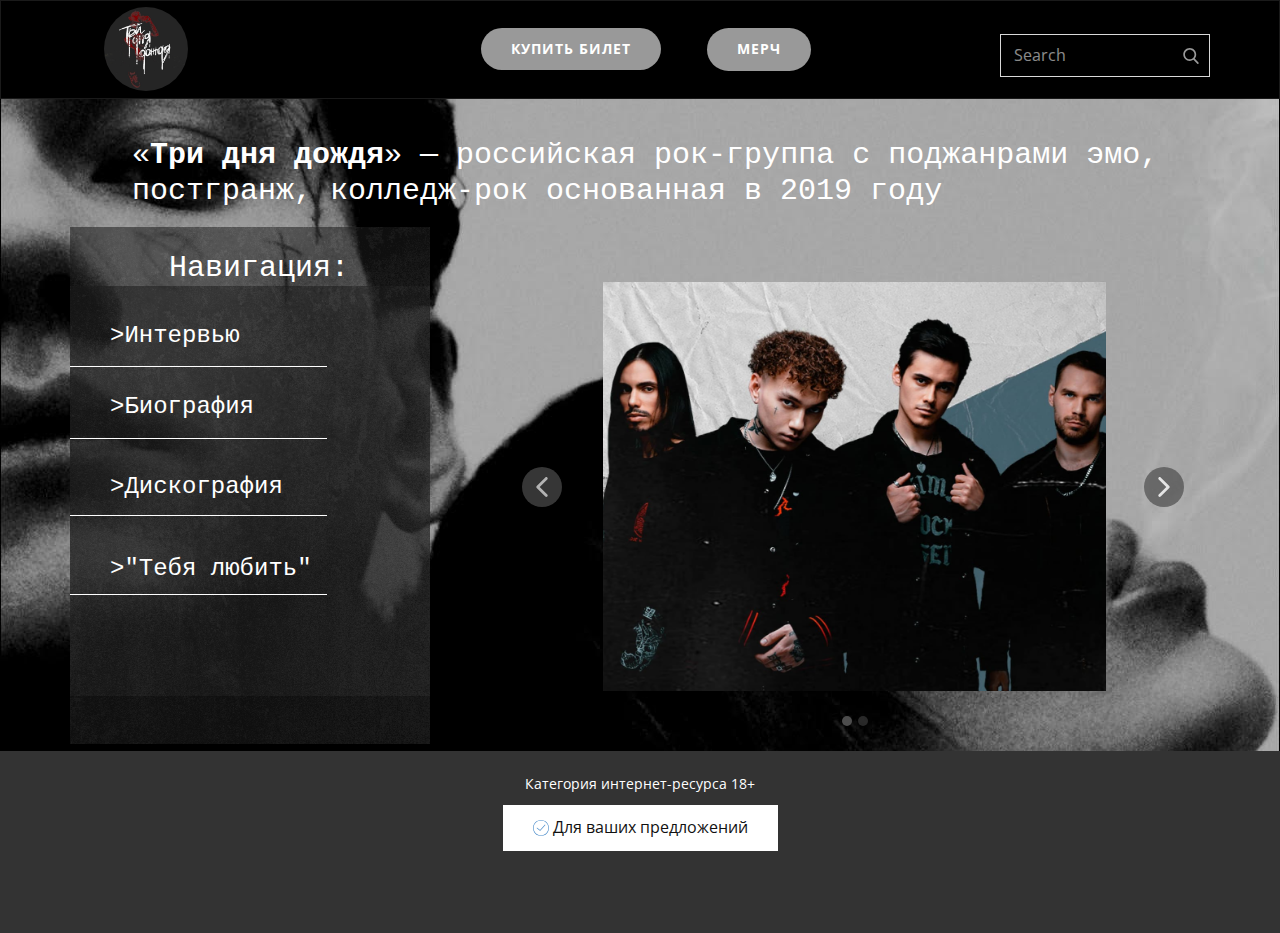
<file: index.html>
<!DOCTYPE html>
<html style="font-size: 16px;" lang="ru"><head>
    <meta name="viewport" content="width=device-width, initial-scale=1.0">
    <meta charset="utf-8">
    <meta name="keywords" content="INTUITIVE, planning">
    <meta name="description" content="">
    <title>главная</title>
    <link rel="stylesheet" href="nicepage.css" media="screen">
<link rel="stylesheet" href="главная.css" media="screen">
    <script class="u-script" type="text/javascript" src="jquery.js" defer=""></script>
    <script class="u-script" type="text/javascript" src="nicepage.js" defer=""></script>
    <meta name="generator" content="Nicepage 5.7.9, nicepage.com">
    <meta name="referrer" content="origin">
    <link id="u-theme-google-font" rel="stylesheet" href="https://fonts.googleapis.com/css?family=Roboto:100,100i,300,300i,400,400i,500,500i,700,700i,900,900i|Open+Sans:300,300i,400,400i,500,500i,600,600i,700,700i,800,800i">
    
    
    
    <script type="application/ld+json">{
		"@context": "http://schema.org",
		"@type": "Organization",
		"name": ""
}</script>
    <meta name="theme-color" content="#478ac9">
    <meta property="og:title" content="главная">
    <meta property="og:type" content="website">
  <meta data-intl-tel-input-cdn-path="intlTelInput/"></head>
  <body data-home-page="главная.html" data-home-page-title="главная" class="u-body u-xl-mode" data-lang="ru"><header class="u-align-center-xs u-black u-border-1 u-border-grey-90 u-clearfix u-header u-header" id="sec-323a"><div class="u-clearfix u-sheet u-sheet-1">
        <form action="#" method="get" class="u-border-1 u-border-grey-15 u-search u-search-right u-search-1">
          <button class="u-search-button" type="submit">
            <span class="u-search-icon u-spacing-10 u-text-grey-40">
              <svg class="u-svg-link" preserveAspectRatio="xMidYMin slice" viewBox="0 0 56.966 56.966" style=""><use xmlns:xlink="http://www.w3.org/1999/xlink" xlink:href="#svg-b04b"></use></svg>
              <svg xmlns="http://www.w3.org/2000/svg" xmlns:xlink="http://www.w3.org/1999/xlink" version="1.1" id="svg-b04b" x="0px" y="0px" viewBox="0 0 56.966 56.966" style="enable-background:new 0 0 56.966 56.966;" xml:space="preserve" class="u-svg-content"><path d="M55.146,51.887L41.588,37.786c3.486-4.144,5.396-9.358,5.396-14.786c0-12.682-10.318-23-23-23s-23,10.318-23,23  s10.318,23,23,23c4.761,0,9.298-1.436,13.177-4.162l13.661,14.208c0.571,0.593,1.339,0.92,2.162,0.92  c0.779,0,1.518-0.297,2.079-0.837C56.255,54.982,56.293,53.08,55.146,51.887z M23.984,6c9.374,0,17,7.626,17,17s-7.626,17-17,17  s-17-7.626-17-17S14.61,6,23.984,6z"></path><g></g><g></g><g></g><g></g><g></g><g></g><g></g><g></g><g></g><g></g><g></g><g></g><g></g><g></g><g></g></svg>
            </span>
          </button>
          <input class="u-search-input" type="search" name="search" value="" placeholder="Search">
        </form>
        <img class="u-image u-image-circle u-image-1" src="images/c3b471ec-71d7-505d-e001-839d4fb79cce.jpg" alt="" data-image-width="604" data-image-height="588">
        <a href="БИЛЕТЫ/дискография.html" class="u-border-none u-btn u-btn-round u-button-style u-grey-40 u-hover-white u-radius-50 u-btn-1">КУпить билет</a>
        <a href="МЕРЧ/мерч.html" class="u-border-none u-btn u-btn-round u-button-style u-grey-40 u-hover-white u-radius-50 u-btn-2">МЕрч</a>
      </div></header>
    <section class="u-clearfix u-image u-section-1" id="sec-72fd" data-image-width="1280" data-image-height="720">
      <div class="u-clearfix u-sheet u-sheet-1">
        <div class="u-border-3 u-border-grey-dark-1 u-line u-line-vertical u-line-1"></div>
        <h4 class="u-custom-font u-font-courier-new u-text u-text-body-alt-color u-text-1"> «<b>Три дня дождя</b>»&nbsp;— российская рок-группа с поджанрами эмо, постгранж, колледж-рок&nbsp;основанная в 2019 году
        </h4>
        <img class="u-image u-image-default u-image-1" src="images/120091e3-8604-cafe-9e1d-32407ba9cbeb.png" alt="" data-image-width="1920" data-image-height="1440">
        <img class="u-image u-image-default u-image-2" src="images/120091e3-8604-cafe-9e1d-32407ba9cbeb.png" alt="" data-image-width="1920" data-image-height="1440">
        <h4 class="u-custom-font u-font-courier-new u-text u-text-body-alt-color u-text-default u-text-2">Навигация: </h4>
        <div class="u-border-1 u-border-white u-line u-line-horizontal u-line-2"></div>
        <div class="u-border-1 u-border-white u-line u-line-horizontal u-line-3"></div>
        <div class="u-border-1 u-border-white u-line u-line-horizontal u-line-4"></div>
        <h4  class="u-custom-font u-font-courier-new u-text u-text-body-alt-color u-text-default u-text-3"><a href="ИНТЕРЬВЬЮ/дискография.html">&gt;Интервью</a></h4>
        <h4   class="u-custom-font u-font-courier-new u-text u-text-body-alt-color u-text-default u-text-4"><a href="БИОГРАФИЯ/биография.html">&gt;Биография</a></h4>
        <h4 class="u-custom-font u-font-courier-new u-text u-text-body-alt-color u-text-default u-text-5"><a href="ДИСКОГРАФИЯ/дискография.html">&gt;Дискография</a></h4>
        <div class="u-border-1 u-border-white u-line u-line-horizontal u-line-5"></div>
        <h4 class="u-custom-font u-font-courier-new u-text u-text-body-alt-color u-text-default u-text-6"><a href="ТЕБЯ ЛЮБИТЬ/дискография.html">&gt;"Тебя любить"</a></h4>
        <div class="u-carousel u-expanded-width-xs u-gallery u-gallery-slider u-layout-carousel u-lightbox u-no-transition u-show-text-on-hover u-gallery-1" id="carousel-f035" data-interval="5000" data-u-ride="carousel">
          <ol class="u-absolute-hcenter u-carousel-indicators u-carousel-indicators-1">
            <li data-u-target="#carousel-f035" data-u-slide-to="0" class="u-active u-grey-70 u-shape-circle" style="width: 10px; height: 10px;"></li>
            <li data-u-target="#carousel-f035" data-u-slide-to="1" class="u-grey-70 u-shape-circle" style="width: 10px; height: 10px;"></li>
          </ol>
          <div class="u-carousel-inner u-gallery-inner" role="listbox">
            <div class="u-active u-carousel-item u-effect-fade u-gallery-item u-carousel-item-1">
              <div class="u-back-slide" data-image-width="1920" data-image-height="1005">
                <img class="u-back-image u-expanded" src="images/1886b111-e966-a507-c623-1be9cba0c03e.jpeg">
              </div>
              <div class="u-align-center u-over-slide u-shading u-valign-bottom u-over-slide-1">
                <h3 class="u-gallery-heading">Полный состав</h3>
                <p class="u-gallery-text">басист Тихон Баслин, солист Глеб Викторов, мультиинструмент Даниил Баслин, барабанщик Невьян Максимцев</p>
              </div>
            </div>
            <div class="u-carousel-item u-effect-fade u-gallery-item u-carousel-item-2">
              <div class="u-back-slide" data-image-width="2420" data-image-height="1620">
                <img class="u-back-image u-expanded" src="images/image_2021-12-27_15-25-41.png">
              </div>
              <div class="u-align-center u-over-slide u-shading u-valign-bottom u-over-slide-2">
             
              </div>
            </div>
          </div>
          <a class="u-absolute-vcenter u-carousel-control u-carousel-control-prev u-grey-70 u-icon-circle u-opacity u-opacity-70 u-spacing-10 u-text-white u-carousel-control-1" href="#carousel-f035" role="button" data-u-slide="prev">
            <span aria-hidden="true">
              <svg viewBox="0 0 451.847 451.847"><path d="M97.141,225.92c0-8.095,3.091-16.192,9.259-22.366L300.689,9.27c12.359-12.359,32.397-12.359,44.751,0
c12.354,12.354,12.354,32.388,0,44.748L173.525,225.92l171.903,171.909c12.354,12.354,12.354,32.391,0,44.744
c-12.354,12.365-32.386,12.365-44.745,0l-194.29-194.281C100.226,242.115,97.141,234.018,97.141,225.92z"></path></svg>
            </span>
            <span class="sr-only">
              <svg viewBox="0 0 451.847 451.847"><path d="M97.141,225.92c0-8.095,3.091-16.192,9.259-22.366L300.689,9.27c12.359-12.359,32.397-12.359,44.751,0
c12.354,12.354,12.354,32.388,0,44.748L173.525,225.92l171.903,171.909c12.354,12.354,12.354,32.391,0,44.744
c-12.354,12.365-32.386,12.365-44.745,0l-194.29-194.281C100.226,242.115,97.141,234.018,97.141,225.92z"></path></svg>
            </span>
          </a>
          <a class="u-absolute-vcenter u-carousel-control u-carousel-control-next u-grey-70 u-icon-circle u-opacity u-opacity-70 u-spacing-10 u-text-white u-carousel-control-2" href="#carousel-f035" role="button" data-u-slide="next">
            <span aria-hidden="true">
              <svg viewBox="0 0 451.846 451.847"><path d="M345.441,248.292L151.154,442.573c-12.359,12.365-32.397,12.365-44.75,0c-12.354-12.354-12.354-32.391,0-44.744
L278.318,225.92L106.409,54.017c-12.354-12.359-12.354-32.394,0-44.748c12.354-12.359,32.391-12.359,44.75,0l194.287,194.284
c6.177,6.18,9.262,14.271,9.262,22.366C354.708,234.018,351.617,242.115,345.441,248.292z"></path></svg>
            </span>
            <span class="sr-only">
              <svg viewBox="0 0 451.846 451.847"><path d="M345.441,248.292L151.154,442.573c-12.359,12.365-32.397,12.365-44.75,0c-12.354-12.354-12.354-32.391,0-44.744
L278.318,225.92L106.409,54.017c-12.354-12.359-12.354-32.394,0-44.748c12.354-12.359,32.391-12.359,44.75,0l194.287,194.284
c6.177,6.18,9.262,14.271,9.262,22.366C354.708,234.018,351.617,242.115,345.441,248.292z"></path></svg>
            </span>
          </a>
        </div>
      </div>
    </section>
    
    
    
    <footer class="u-align-center u-clearfix u-footer u-grey-80 u-footer" id="sec-f008"><div class="u-clearfix u-sheet u-sheet-1">
        <p class="u-small-text u-text u-text-variant u-text-1"> Категория интернет-ресурса 18+</p>
        <a href="mailto:kuznecovaevgemia221@gmail.com" class="u-active-none u-border-none u-bottom-left-radius-0 u-bottom-right-radius-0 u-btn u-btn-rectangle u-button-style u-hover-none u-radius-0 u-text-body-color u-top-left-radius-0 u-top-right-radius-0 u-white u-btn-1"><span class="u-icon u-text-palette-1-base"><svg class="u-svg-content" viewBox="0 0 52 52" x="0px" y="0px" style="width: 1em; height: 1em;"><g><path d="M26,0C11.664,0,0,11.663,0,26s11.664,26,26,26s26-11.663,26-26S40.336,0,26,0z M26,50C12.767,50,2,39.233,2,26
		S12.767,2,26,2s24,10.767,24,24S39.233,50,26,50z"></path><path d="M38.252,15.336l-15.369,17.29l-9.259-7.407c-0.43-0.345-1.061-0.274-1.405,0.156c-0.345,0.432-0.275,1.061,0.156,1.406
		l10,8C22.559,34.928,22.78,35,23,35c0.276,0,0.551-0.114,0.748-0.336l16-18c0.367-0.412,0.33-1.045-0.083-1.411
		C39.251,14.885,38.62,14.922,38.252,15.336z"></path>
</g></svg></span>&nbsp;Для ваших предложений
        </a>
  
</body></html>
</file>
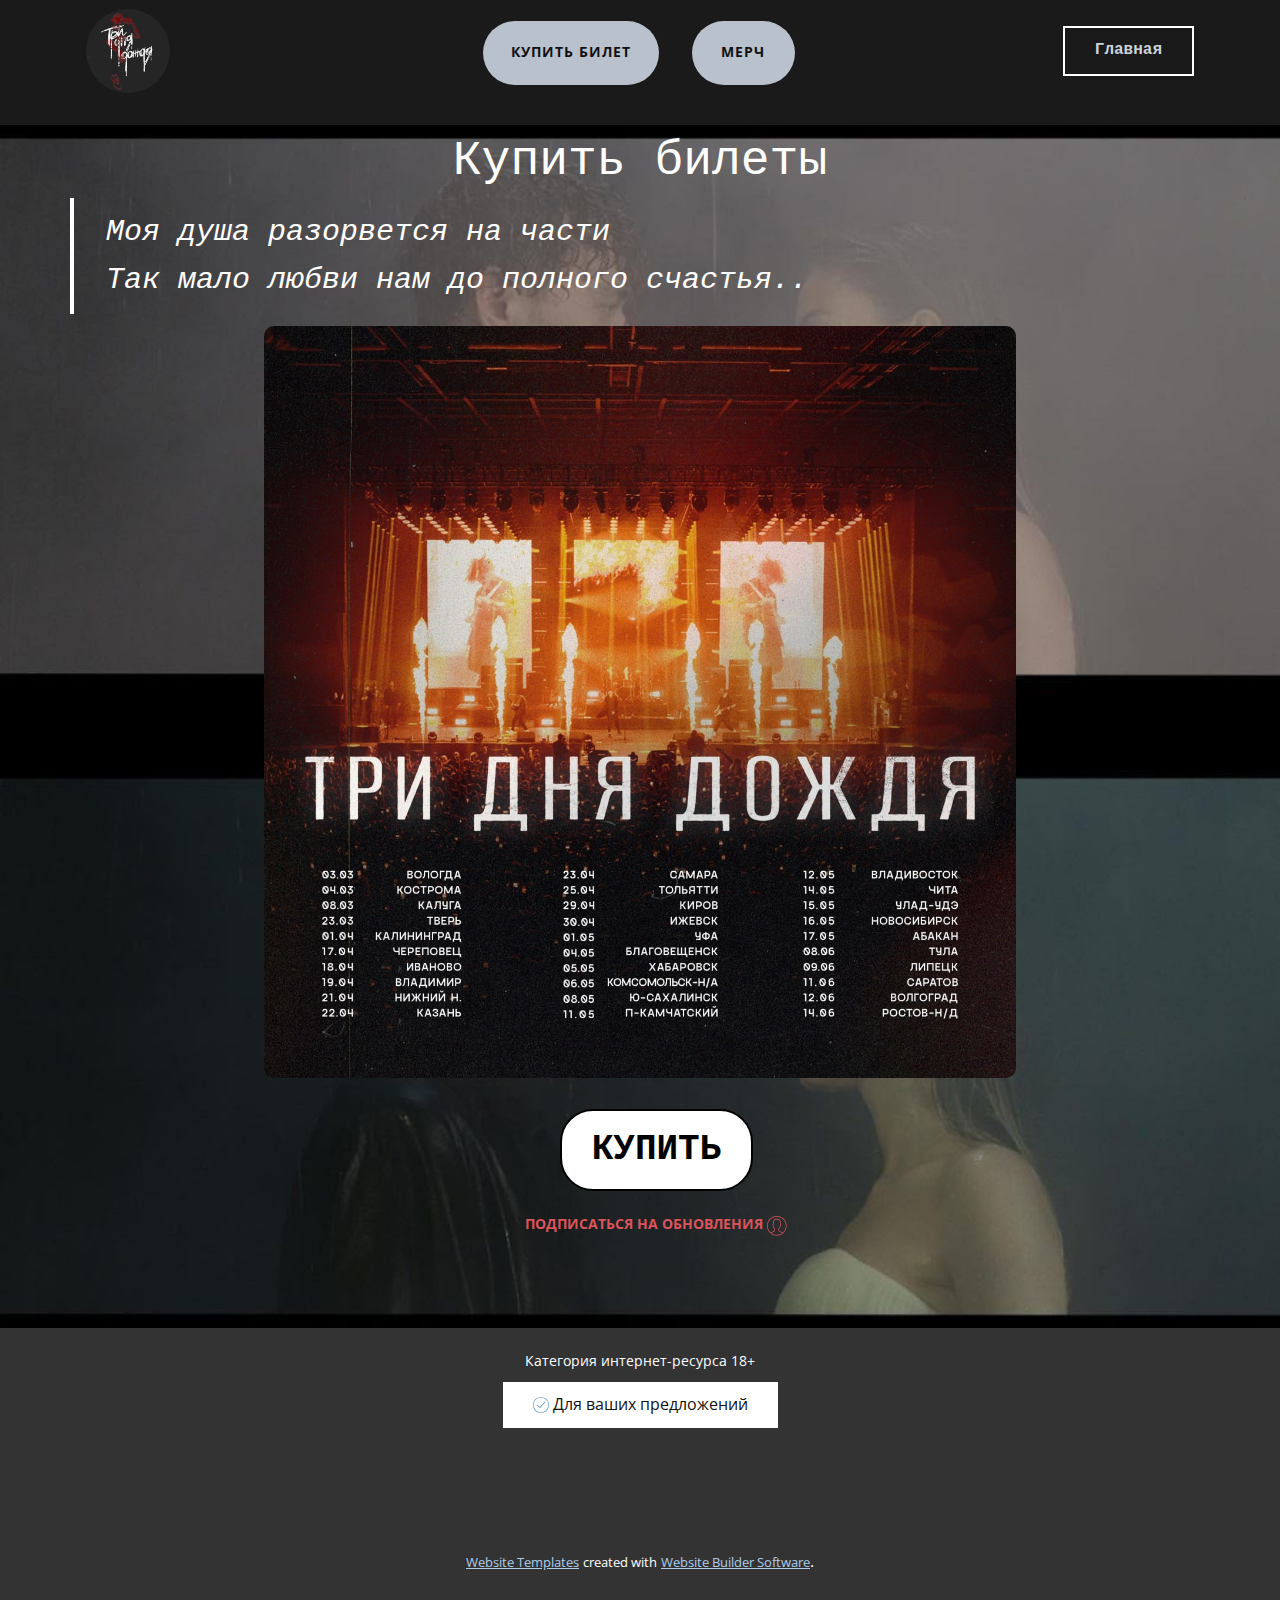
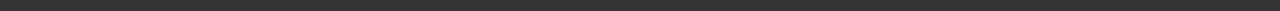
<file: БИЛЕТЫ/index.html>
<!DOCTYPE html>
<html style="font-size: 16px;" lang="ru"><head>
    <meta name="viewport" content="width=device-width, initial-scale=1.0">
    <meta charset="utf-8">
    <meta name="keywords" content="INTUITIVE, planning">
    <meta name="description" content="">
    <title>дискография</title>
    <link rel="stylesheet" href="nicepage.css" media="screen">
<link rel="stylesheet" href="дискография.css" media="screen">
    <script class="u-script" type="text/javascript" src="jquery.js" defer=""></script>
    <script class="u-script" type="text/javascript" src="nicepage.js" defer=""></script>
    <meta name="generator" content="Nicepage 5.7.9, nicepage.com">
    <meta name="referrer" content="origin">
    <link id="u-theme-google-font" rel="stylesheet" href="https://fonts.googleapis.com/css?family=Roboto:100,100i,300,300i,400,400i,500,500i,700,700i,900,900i|Open+Sans:300,300i,400,400i,500,500i,600,600i,700,700i,800,800i">
    
    
    
    <script type="application/ld+json">{
		"@context": "http://schema.org",
		"@type": "Organization",
		"name": ""
}</script>
    <meta name="theme-color" content="#478ac9">
    <meta property="og:title" content="дискография">
    <meta property="og:type" content="website">
  <meta data-intl-tel-input-cdn-path="intlTelInput/"></head>
  <body data-home-page="дискография.html" data-home-page-title="дискография" class="u-body u-xl-mode" data-lang="ru"><header class="u-clearfix u-grey-90 u-header u-sticky u-sticky-2dcd u-header" id="sec-323a"><div class="u-clearfix u-sheet u-sheet-1">
        <a href="https://nicepage.com/website-builder" class="u-border-2 u-border-hover-white u-border-white u-btn u-button-style u-custom-font u-font-courier-new u-hover-palette-5-base u-none u-text-hover-white u-text-palette-5-light-1 u-btn-1">Главная</a>
        <img class="u-image u-image-circle u-image-1" src="images/c3b471ec-71d7-505d-e001-839d4fb79cce.jpg" alt="" data-image-width="604" data-image-height="588">
        <a href="https://nicepage.com/c/video-website-templates" class="u-border-none u-btn u-btn-round u-button-style u-hover-palette-5-dark-2 u-palette-5-base u-radius-50 u-btn-2">Купить билет</a>
        <a href="https://nicepage.com/c/video-website-templates" class="u-border-none u-btn u-btn-round u-button-style u-hover-palette-5-dark-2 u-palette-5-base u-radius-50 u-text-hover-white u-btn-3">мерч</a>
      </div></header>
    <section class="u-clearfix u-image u-section-1" id="sec-41b4" data-image-width="1080" data-image-height="1080">
      <div class="u-clearfix u-sheet u-sheet-1">
        <h2 class="u-align-center u-custom-font u-font-courier-new u-text u-text-body-alt-color u-text-1">Купить билеты</h2>
        <blockquote class="u-align-left u-border-white u-custom-font u-font-courier-new u-indent-32 u-text u-text-body-alt-color u-text-2"> Моя душа разорвется на части<br>Так мало любви нам до полного счастья..
        </blockquote>
        <img class="u-expanded-width-md u-expanded-width-xs u-image u-image-round u-preserve-proportions u-radius-10 u-image-1" src="images/smx6doFw9Zw.jpg" alt="" data-image-width="1280" data-image-height="1280">
        <p class="u-align-center u-custom-font u-font-courier-new u-text u-text-body-alt-color u-text-3">
          <a class="u-border-2 u-border-black u-btn u-btn-round u-button-style u-hover-black u-radius-33 u-text-black u-text-hover-white u-white u-btn-1" href="https://tri-dnya-dozhdya-concert.ru/">КУПИТЬ</a>
        </p>
        <a href="https://nicepage.com/k/hacker-website-templates" class="u-btn u-button-style u-none u-text-hover-palette-1-base u-text-palette-2-base u-btn-2">ПОДПИСАТЬСЯ НА ОБНОВЛЕНИЯ&nbsp;<span class="u-icon u-icon-1"><svg class="u-svg-content" viewBox="0 0 55 55" x="0px" y="0px" style="width: 1em; height: 1em;"><path d="M55,27.5C55,12.337,42.663,0,27.5,0S0,12.337,0,27.5c0,8.009,3.444,15.228,8.926,20.258l-0.026,0.023l0.892,0.752
	c0.058,0.049,0.121,0.089,0.179,0.137c0.474,0.393,0.965,0.766,1.465,1.127c0.162,0.117,0.324,0.234,0.489,0.348
	c0.534,0.368,1.082,0.717,1.642,1.048c0.122,0.072,0.245,0.142,0.368,0.212c0.613,0.349,1.239,0.678,1.88,0.98
	c0.047,0.022,0.095,0.042,0.142,0.064c2.089,0.971,4.319,1.684,6.651,2.105c0.061,0.011,0.122,0.022,0.184,0.033
	c0.724,0.125,1.456,0.225,2.197,0.292c0.09,0.008,0.18,0.013,0.271,0.021C25.998,54.961,26.744,55,27.5,55
	c0.749,0,1.488-0.039,2.222-0.098c0.093-0.008,0.186-0.013,0.279-0.021c0.735-0.067,1.461-0.164,2.178-0.287
	c0.062-0.011,0.125-0.022,0.187-0.034c2.297-0.412,4.495-1.109,6.557-2.055c0.076-0.035,0.153-0.068,0.229-0.104
	c0.617-0.29,1.22-0.603,1.811-0.936c0.147-0.083,0.293-0.167,0.439-0.253c0.538-0.317,1.067-0.648,1.581-1
	c0.185-0.126,0.366-0.259,0.549-0.391c0.439-0.316,0.87-0.642,1.289-0.983c0.093-0.075,0.193-0.14,0.284-0.217l0.915-0.764
	l-0.027-0.023C51.523,42.802,55,35.55,55,27.5z M2,27.5C2,13.439,13.439,2,27.5,2S53,13.439,53,27.5
	c0,7.577-3.325,14.389-8.589,19.063c-0.294-0.203-0.59-0.385-0.893-0.537l-8.467-4.233c-0.76-0.38-1.232-1.144-1.232-1.993v-2.957
	c0.196-0.242,0.403-0.516,0.617-0.817c1.096-1.548,1.975-3.27,2.616-5.123c1.267-0.602,2.085-1.864,2.085-3.289v-3.545
	c0-0.867-0.318-1.708-0.887-2.369v-4.667c0.052-0.519,0.236-3.448-1.883-5.864C34.524,9.065,31.541,8,27.5,8
	s-7.024,1.065-8.867,3.168c-2.119,2.416-1.935,5.345-1.883,5.864v4.667c-0.568,0.661-0.887,1.502-0.887,2.369v3.545
	c0,1.101,0.494,2.128,1.34,2.821c0.81,3.173,2.477,5.575,3.093,6.389v2.894c0,0.816-0.445,1.566-1.162,1.958l-7.907,4.313
	c-0.252,0.137-0.502,0.297-0.752,0.476C5.276,41.792,2,35.022,2,27.5z M42.459,48.132c-0.35,0.254-0.706,0.5-1.067,0.735
	c-0.166,0.108-0.331,0.216-0.5,0.321c-0.472,0.292-0.952,0.57-1.442,0.83c-0.108,0.057-0.217,0.111-0.326,0.167
	c-1.126,0.577-2.291,1.073-3.488,1.476c-0.042,0.014-0.084,0.029-0.127,0.043c-0.627,0.208-1.262,0.393-1.904,0.552
	c-0.002,0-0.004,0.001-0.006,0.001c-0.648,0.16-1.304,0.293-1.964,0.402c-0.018,0.003-0.036,0.007-0.054,0.01
	c-0.621,0.101-1.247,0.174-1.875,0.229c-0.111,0.01-0.222,0.017-0.334,0.025C28.751,52.97,28.127,53,27.5,53
	c-0.634,0-1.266-0.031-1.895-0.078c-0.109-0.008-0.218-0.015-0.326-0.025c-0.634-0.056-1.265-0.131-1.89-0.233
	c-0.028-0.005-0.056-0.01-0.084-0.015c-1.322-0.221-2.623-0.546-3.89-0.971c-0.039-0.013-0.079-0.027-0.118-0.04
	c-0.629-0.214-1.251-0.451-1.862-0.713c-0.004-0.002-0.009-0.004-0.013-0.006c-0.578-0.249-1.145-0.525-1.705-0.816
	c-0.073-0.038-0.147-0.074-0.219-0.113c-0.511-0.273-1.011-0.568-1.504-0.876c-0.146-0.092-0.291-0.185-0.435-0.279
	c-0.454-0.297-0.902-0.606-1.338-0.933c-0.045-0.034-0.088-0.07-0.133-0.104c0.032-0.018,0.064-0.036,0.096-0.054l7.907-4.313
	c1.36-0.742,2.205-2.165,2.205-3.714l-0.001-3.602l-0.23-0.278c-0.022-0.025-2.184-2.655-3.001-6.216l-0.091-0.396l-0.341-0.221
	c-0.481-0.311-0.769-0.831-0.769-1.392v-3.545c0-0.465,0.197-0.898,0.557-1.223l0.33-0.298v-5.57l-0.009-0.131
	c-0.003-0.024-0.298-2.429,1.396-4.36C21.583,10.837,24.061,10,27.5,10c3.426,0,5.896,0.83,7.346,2.466
	c1.692,1.911,1.415,4.361,1.413,4.381l-0.009,5.701l0.33,0.298c0.359,0.324,0.557,0.758,0.557,1.223v3.545
	c0,0.713-0.485,1.36-1.181,1.575l-0.497,0.153l-0.16,0.495c-0.59,1.833-1.43,3.526-2.496,5.032c-0.262,0.37-0.517,0.698-0.736,0.949
	l-0.248,0.283V39.8c0,1.612,0.896,3.062,2.338,3.782l8.467,4.233c0.054,0.027,0.107,0.055,0.16,0.083
	C42.677,47.979,42.567,48.054,42.459,48.132z"></path></svg></span>
        </a>
      </div>
    </section>
    
    
    
    <footer class="u-align-center u-clearfix u-footer u-grey-80 u-footer" id="sec-f008"><div class="u-clearfix u-sheet u-sheet-1">
        <p class="u-small-text u-text u-text-variant u-text-1"> Категория интернет-ресурса 18+</p>
        <a href="mailto:kuznecovaevgemia221@gmail.com" class="u-active-none u-border-none u-bottom-left-radius-0 u-bottom-right-radius-0 u-btn u-btn-rectangle u-button-style u-hover-none u-radius-0 u-text-body-color u-top-left-radius-0 u-top-right-radius-0 u-white u-btn-1"><span class="u-icon u-text-palette-1-base"><svg class="u-svg-content" viewBox="0 0 52 52" x="0px" y="0px" style="width: 1em; height: 1em;"><g><path d="M26,0C11.664,0,0,11.663,0,26s11.664,26,26,26s26-11.663,26-26S40.336,0,26,0z M26,50C12.767,50,2,39.233,2,26
		S12.767,2,26,2s24,10.767,24,24S39.233,50,26,50z"></path><path d="M38.252,15.336l-15.369,17.29l-9.259-7.407c-0.43-0.345-1.061-0.274-1.405,0.156c-0.345,0.432-0.275,1.061,0.156,1.406
		l10,8C22.559,34.928,22.78,35,23,35c0.276,0,0.551-0.114,0.748-0.336l16-18c0.367-0.412,0.33-1.045-0.083-1.411
		C39.251,14.885,38.62,14.922,38.252,15.336z"></path>
</g></svg></span>&nbsp;Для ваших предложений
        </a>
      </div></footer>
    <section class="u-backlink u-clearfix u-grey-80">
      <a class="u-link" href="https://nicepage.com/website-templates" target="_blank">
        <span>Website Templates</span>
      </a>
      <p class="u-text">
        <span>created with</span>
      </p>
      <a class="u-link" href="" target="_blank">
        <span>Website Builder Software</span>
      </a>. 
    </section>
  
</body></html>
</file>
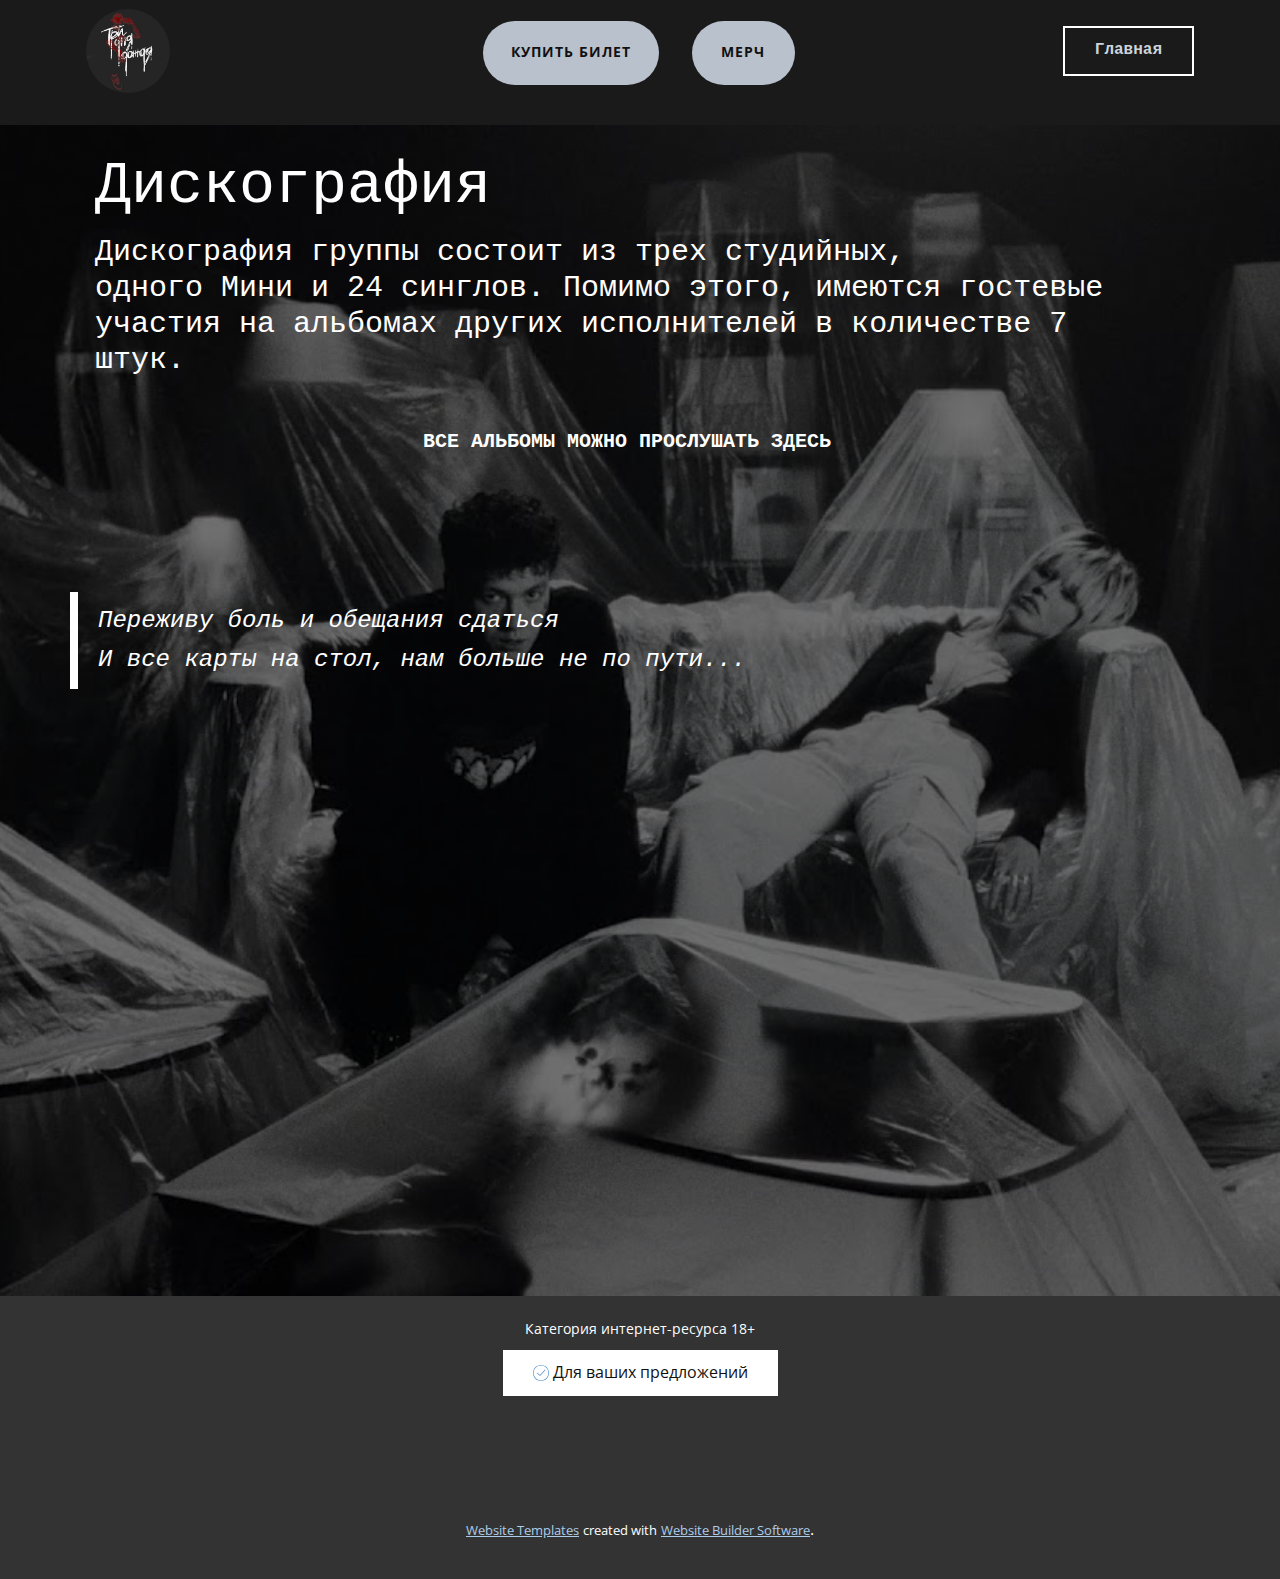
<file: ДИСКОГРАФИЯ/index.html>
<!DOCTYPE html>
<html style="font-size: 16px;" lang="ru"><head>
    <meta name="viewport" content="width=device-width, initial-scale=1.0">
    <meta charset="utf-8">
    <meta name="keywords" content="INTUITIVE, planning">
    <meta name="description" content="">
    <title>дискография</title>
    <link rel="stylesheet" href="nicepage.css" media="screen">
<link rel="stylesheet" href="дискография.css" media="screen">
    <script class="u-script" type="text/javascript" src="jquery.js" defer=""></script>
    <script class="u-script" type="text/javascript" src="nicepage.js" defer=""></script>
    <meta name="generator" content="Nicepage 5.7.9, nicepage.com">
    <meta name="referrer" content="origin">
    <link id="u-theme-google-font" rel="stylesheet" href="https://fonts.googleapis.com/css?family=Roboto:100,100i,300,300i,400,400i,500,500i,700,700i,900,900i|Open+Sans:300,300i,400,400i,500,500i,600,600i,700,700i,800,800i">
    
    
    
    <script type="application/ld+json">{
		"@context": "http://schema.org",
		"@type": "Organization",
		"name": ""
}</script>
    <meta name="theme-color" content="#478ac9">
    <meta property="og:title" content="дискография">
    <meta property="og:type" content="website">
  <meta data-intl-tel-input-cdn-path="intlTelInput/"></head>
  <body data-home-page="дискография.html" data-home-page-title="дискография" class="u-body u-xl-mode" data-lang="ru"><header class="u-clearfix u-grey-90 u-header u-sticky u-sticky-2dcd u-header" id="sec-323a"><div class="u-clearfix u-sheet u-sheet-1">
        <a href="https://nicepage.com/website-builder" class="u-border-2 u-border-hover-white u-border-white u-btn u-button-style u-custom-font u-font-courier-new u-hover-palette-5-base u-none u-text-hover-white u-text-palette-5-light-1 u-btn-1">Главная</a>
        <img class="u-image u-image-circle u-image-1" src="images/c3b471ec-71d7-505d-e001-839d4fb79cce.jpg" alt="" data-image-width="604" data-image-height="588">
        <a href="https://nicepage.com/c/video-website-templates" class="u-border-none u-btn u-btn-round u-button-style u-hover-palette-5-dark-2 u-palette-5-base u-radius-50 u-btn-2">Купить билет</a>
        <a href="https://nicepage.com/c/video-website-templates" class="u-border-none u-btn u-btn-round u-button-style u-hover-palette-5-dark-2 u-palette-5-base u-radius-50 u-text-hover-white u-btn-3">мерч</a>
      </div></header>
    <section class="u-align-center u-clearfix u-image u-shading u-section-1" src="" data-image-width="1280" data-image-height="720" id="sec-de5a">
      <div class="u-clearfix u-sheet u-sheet-1">
        <h3 class="u-custom-font u-font-courier-new u-text u-text-default u-text-1">Дискография</h3>
        <h3 class="u-align-left u-custom-font u-font-courier-new u-text u-text-2">Дискография группы&nbsp;состоит из трех&nbsp;студийных, одного&nbsp;Мини&nbsp;и 24 синглов. Помимо этого, имеются гостевые участия на альбомах других исполнителей в количестве 7 штук.</h3>
        <h4 class="u-align-center u-custom-font u-font-courier-new u-text u-text-3">
          <a class="u-btn u-button-link u-button-style u-none u-text-body-alt-color u-btn-1" href="https://vk.com/artist/tridnyadozhdya/releases">Все альбомы можно прослушать ЗДЕСЬ</a>
        </h4>
        <blockquote class="u-align-left u-border-8 u-border-white u-custom-font u-font-courier-new u-text u-text-4"> Переживу боль и обещания сдаться<br>И все карты на стол, нам больше не по пути...
        </blockquote>
      </div>
    </section>
    
    
    
    <footer class="u-align-center u-clearfix u-footer u-grey-80 u-footer" id="sec-f008"><div class="u-clearfix u-sheet u-sheet-1">
        <p class="u-small-text u-text u-text-variant u-text-1"> Категория интернет-ресурса 18+</p>
        <a href="mailto:kuznecovaevgemia221@gmail.com" class="u-active-none u-border-none u-bottom-left-radius-0 u-bottom-right-radius-0 u-btn u-btn-rectangle u-button-style u-hover-none u-radius-0 u-text-body-color u-top-left-radius-0 u-top-right-radius-0 u-white u-btn-1"><span class="u-icon u-text-palette-1-base"><svg class="u-svg-content" viewBox="0 0 52 52" x="0px" y="0px" style="width: 1em; height: 1em;"><g><path d="M26,0C11.664,0,0,11.663,0,26s11.664,26,26,26s26-11.663,26-26S40.336,0,26,0z M26,50C12.767,50,2,39.233,2,26
		S12.767,2,26,2s24,10.767,24,24S39.233,50,26,50z"></path><path d="M38.252,15.336l-15.369,17.29l-9.259-7.407c-0.43-0.345-1.061-0.274-1.405,0.156c-0.345,0.432-0.275,1.061,0.156,1.406
		l10,8C22.559,34.928,22.78,35,23,35c0.276,0,0.551-0.114,0.748-0.336l16-18c0.367-0.412,0.33-1.045-0.083-1.411
		C39.251,14.885,38.62,14.922,38.252,15.336z"></path>
</g></svg></span>&nbsp;Для ваших предложений
        </a>
      </div></footer>
    <section class="u-backlink u-clearfix u-grey-80">
      <a class="u-link" href="https://nicepage.com/website-templates" target="_blank">
        <span>Website Templates</span>
      </a>
      <p class="u-text">
        <span>created with</span>
      </p>
      <a class="u-link" href="" target="_blank">
        <span>Website Builder Software</span>
      </a>. 
    </section>
  
</body></html>
</file>
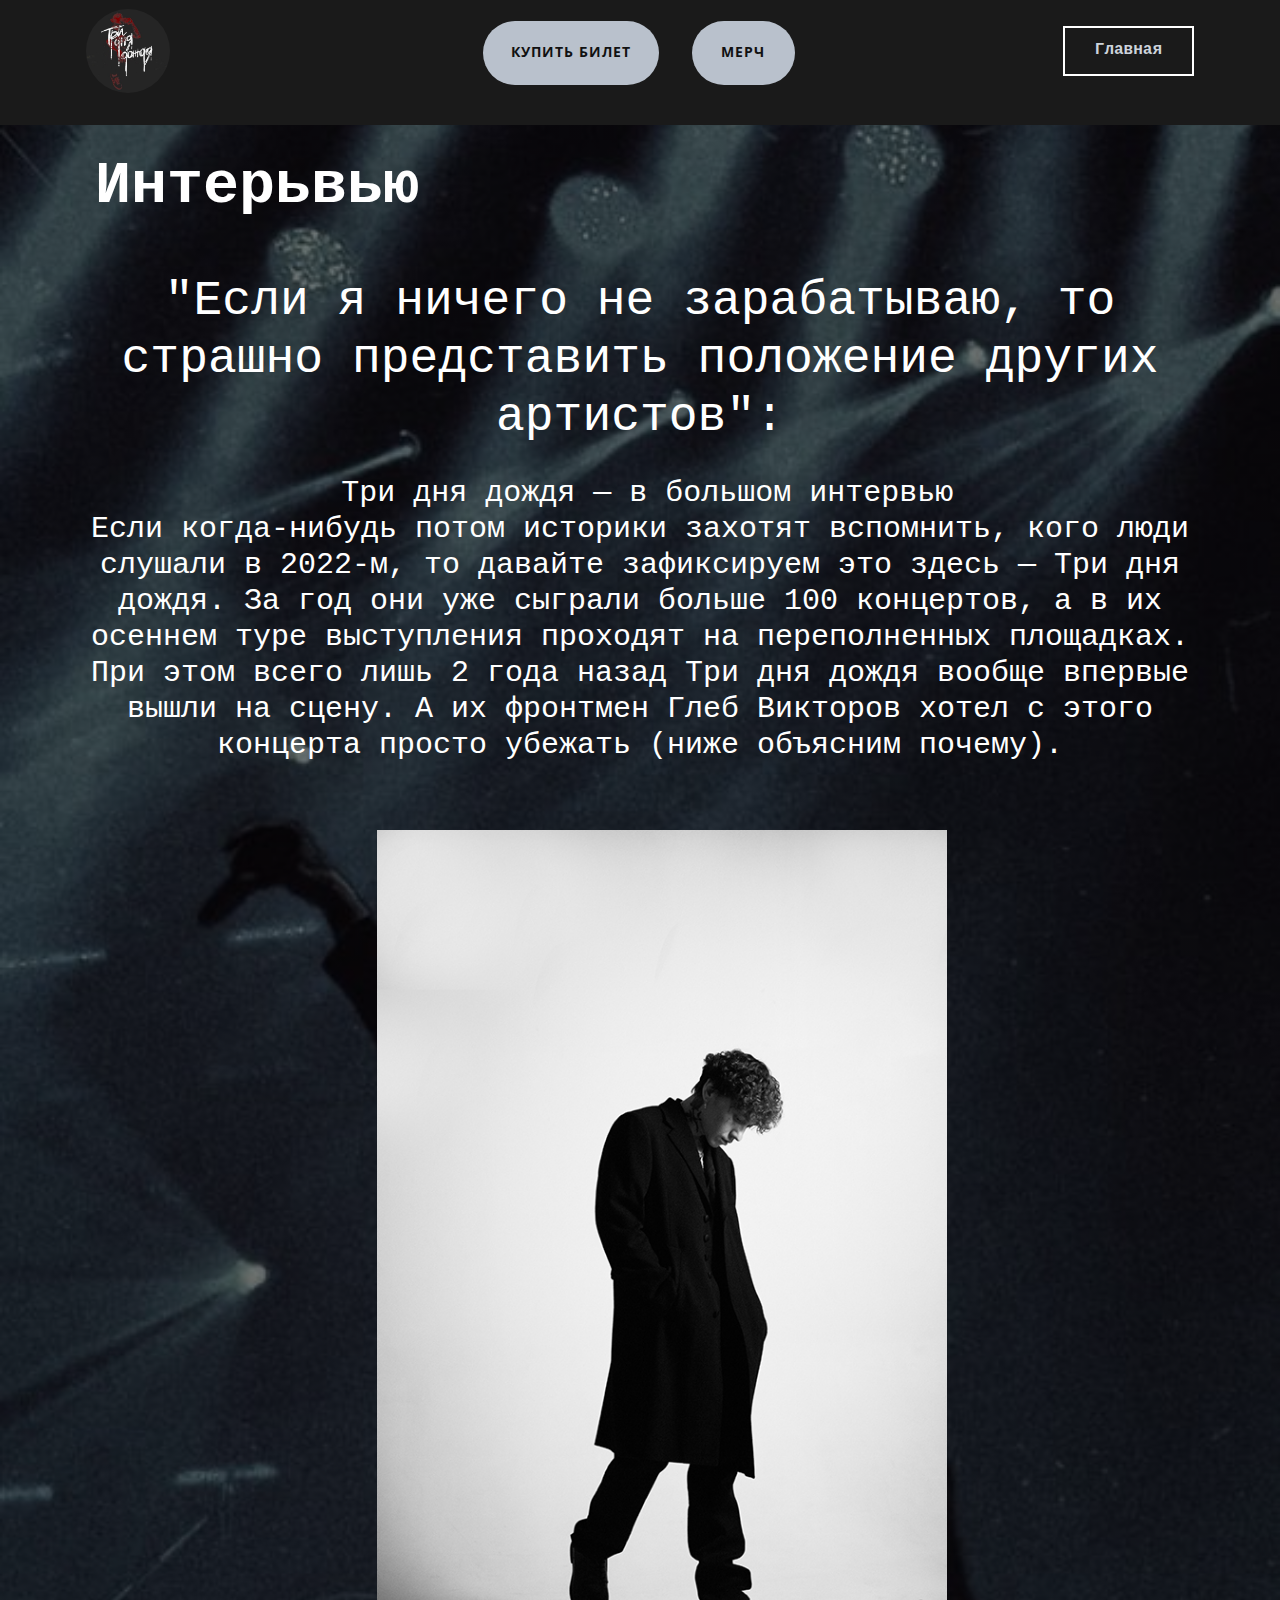
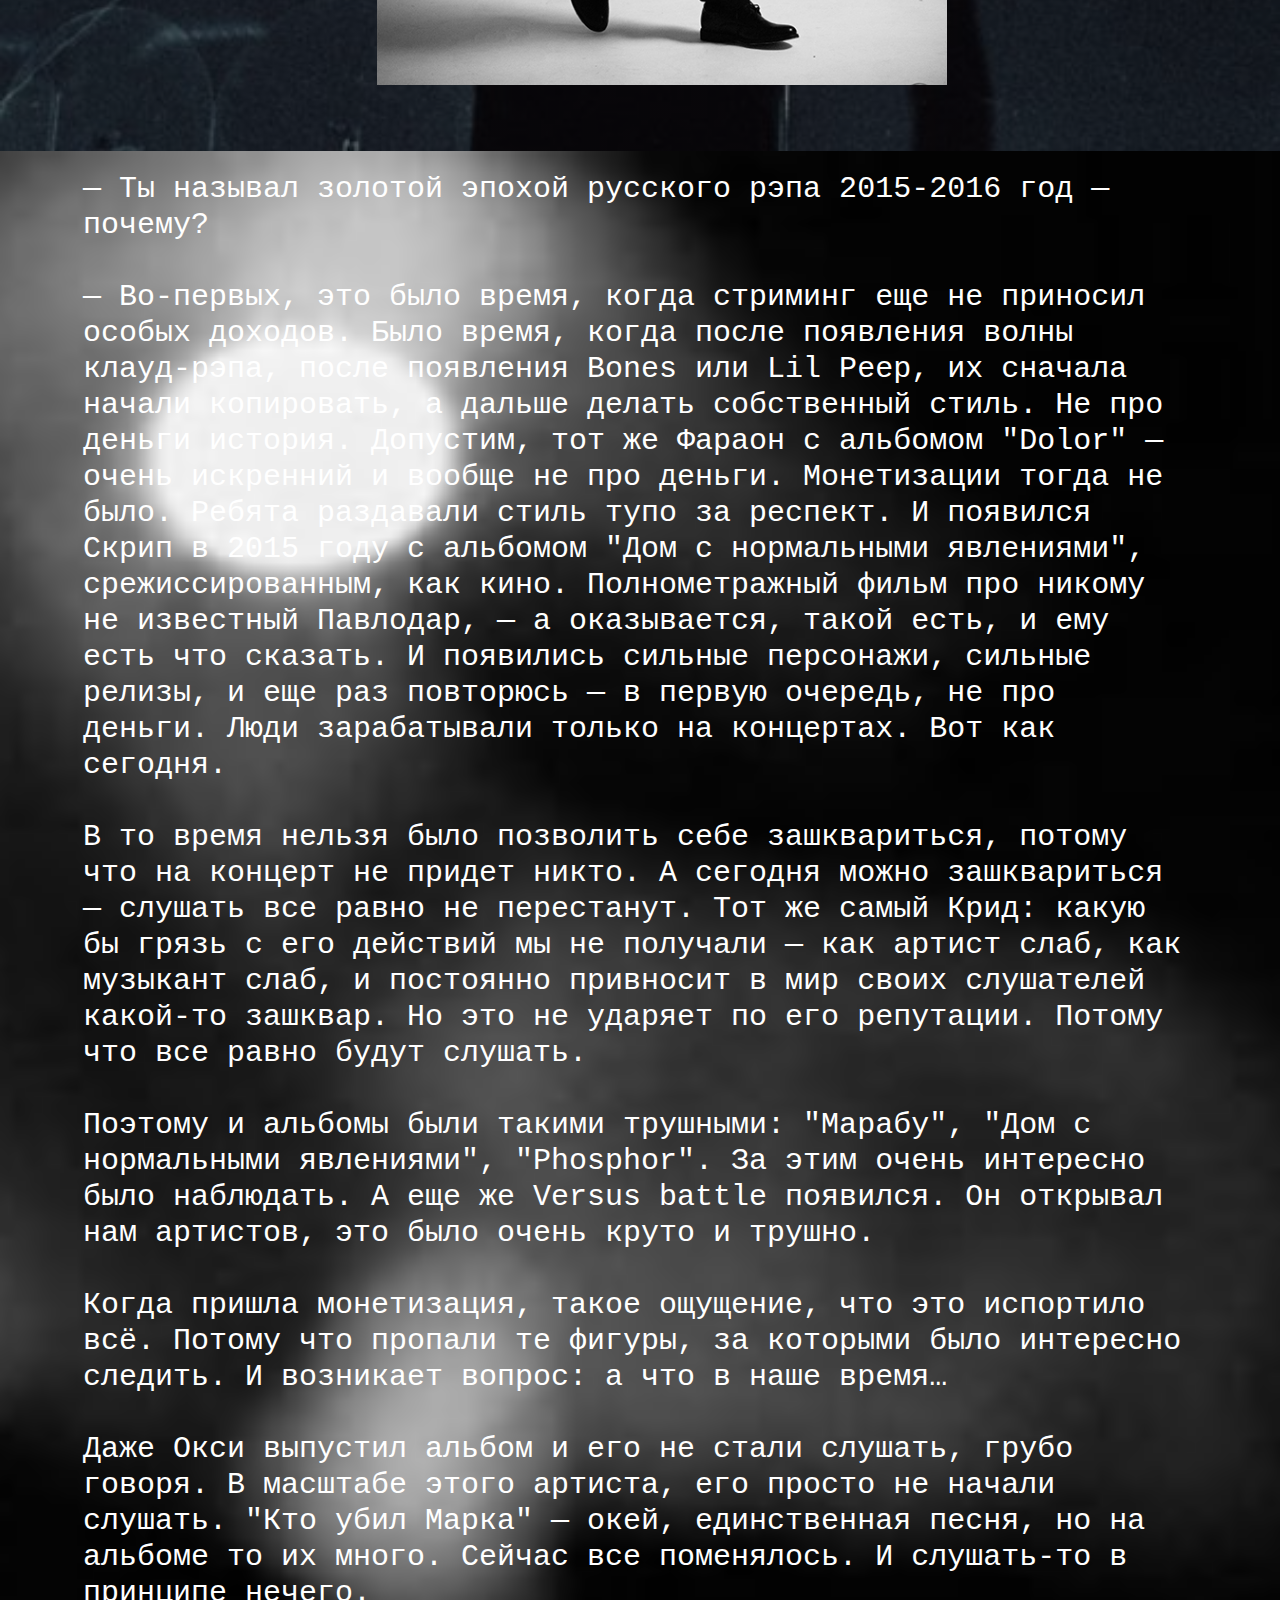
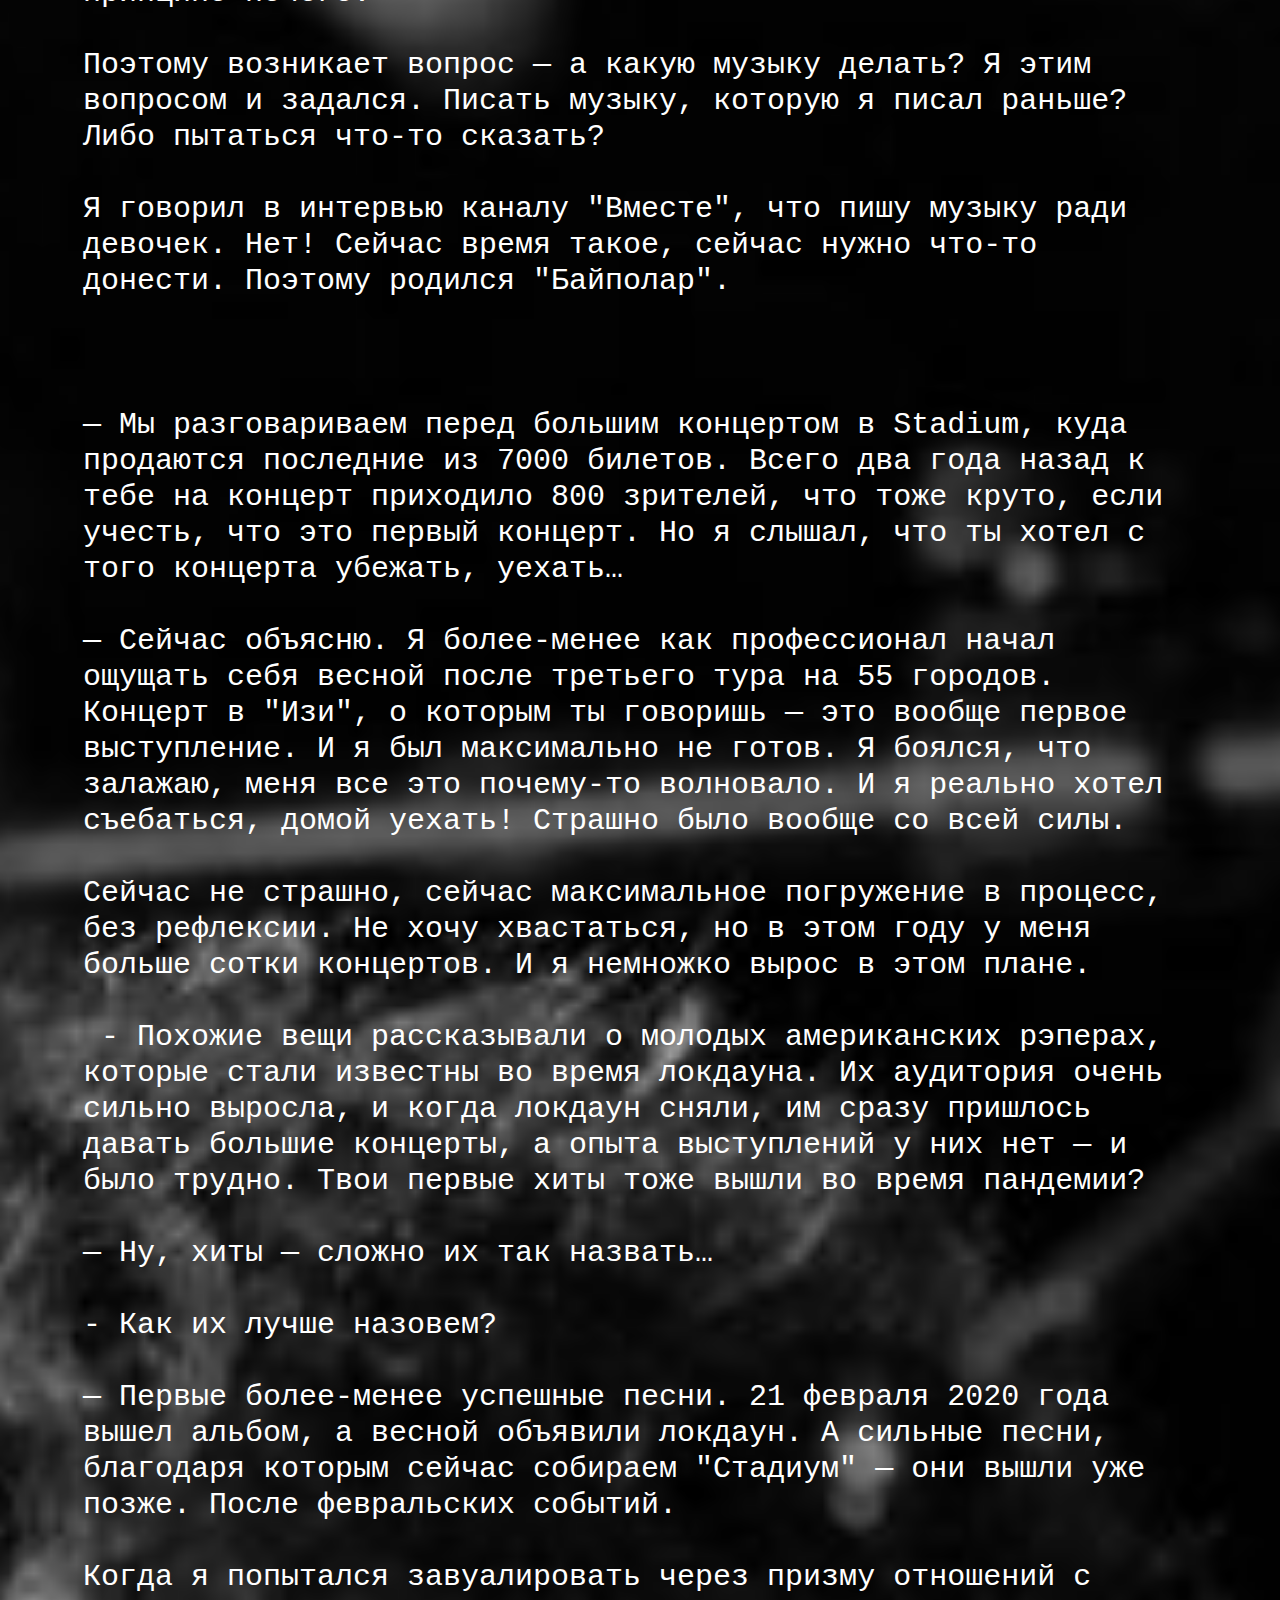
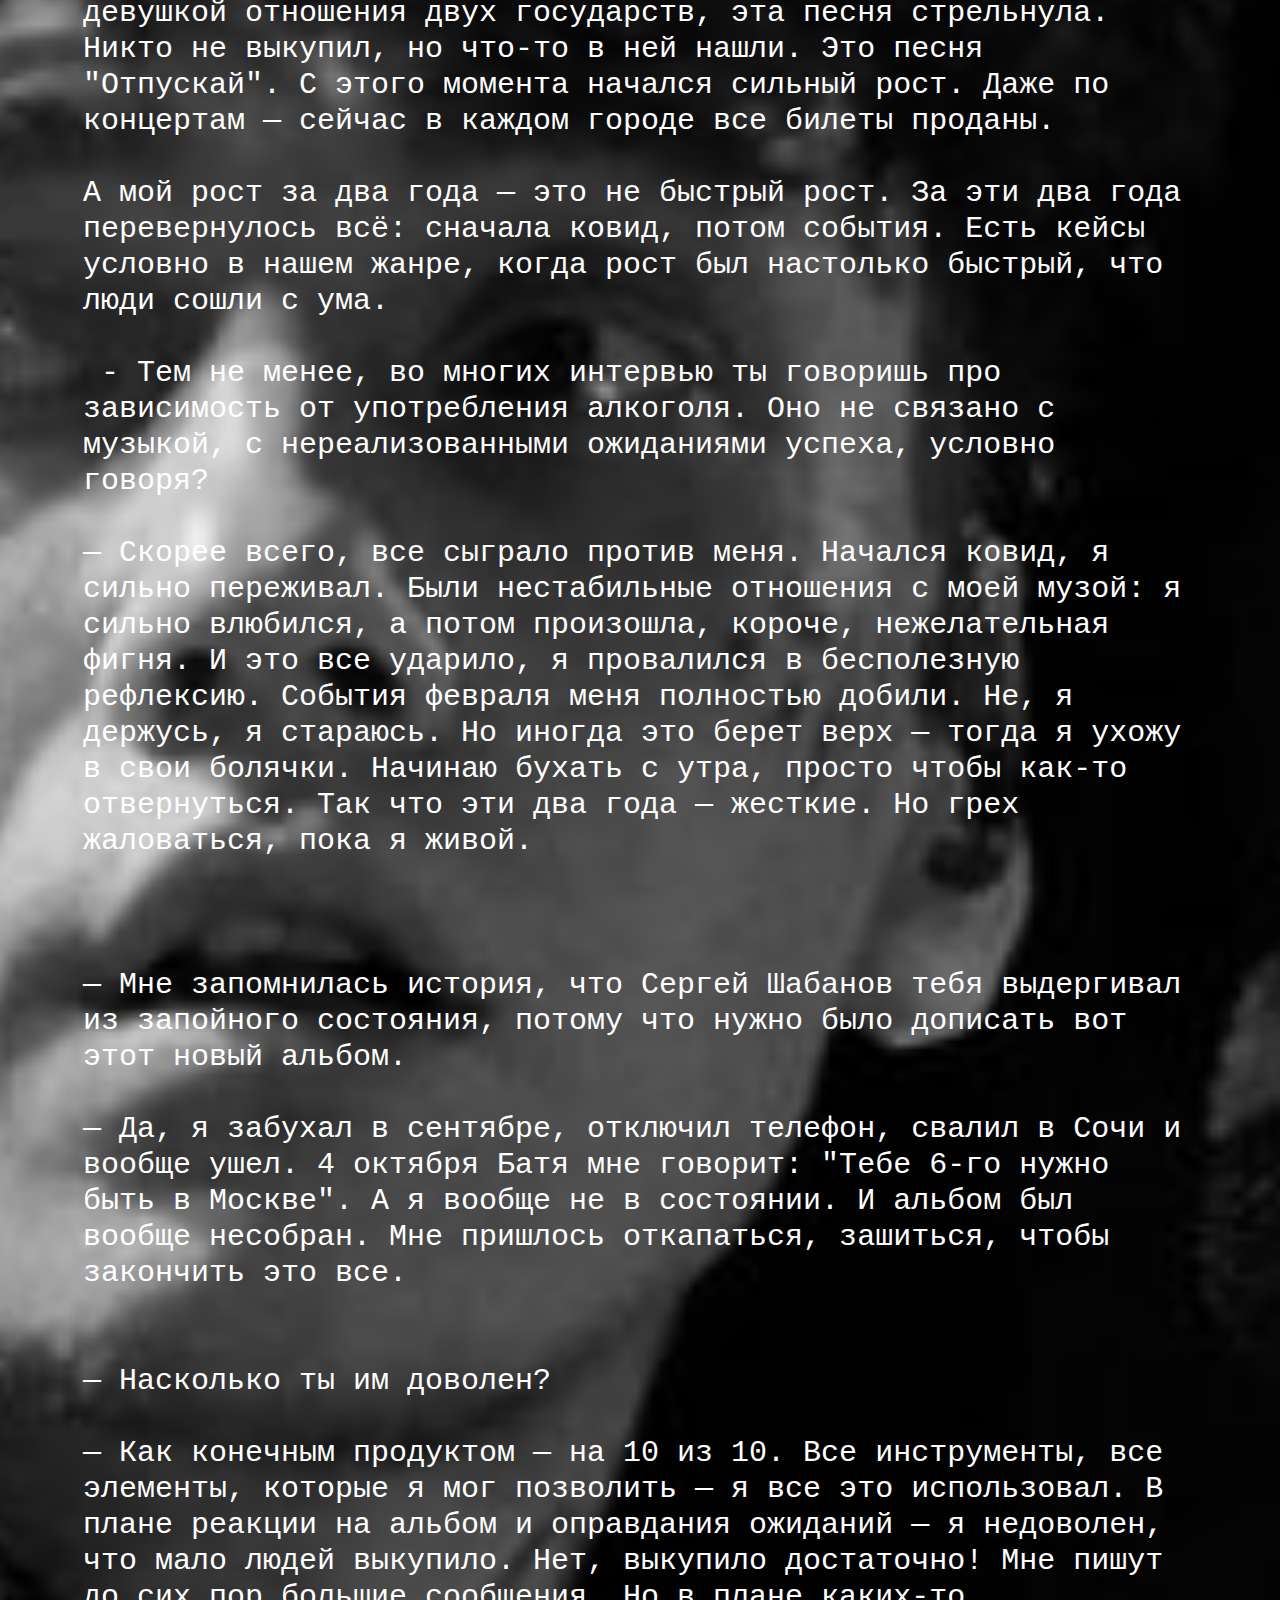
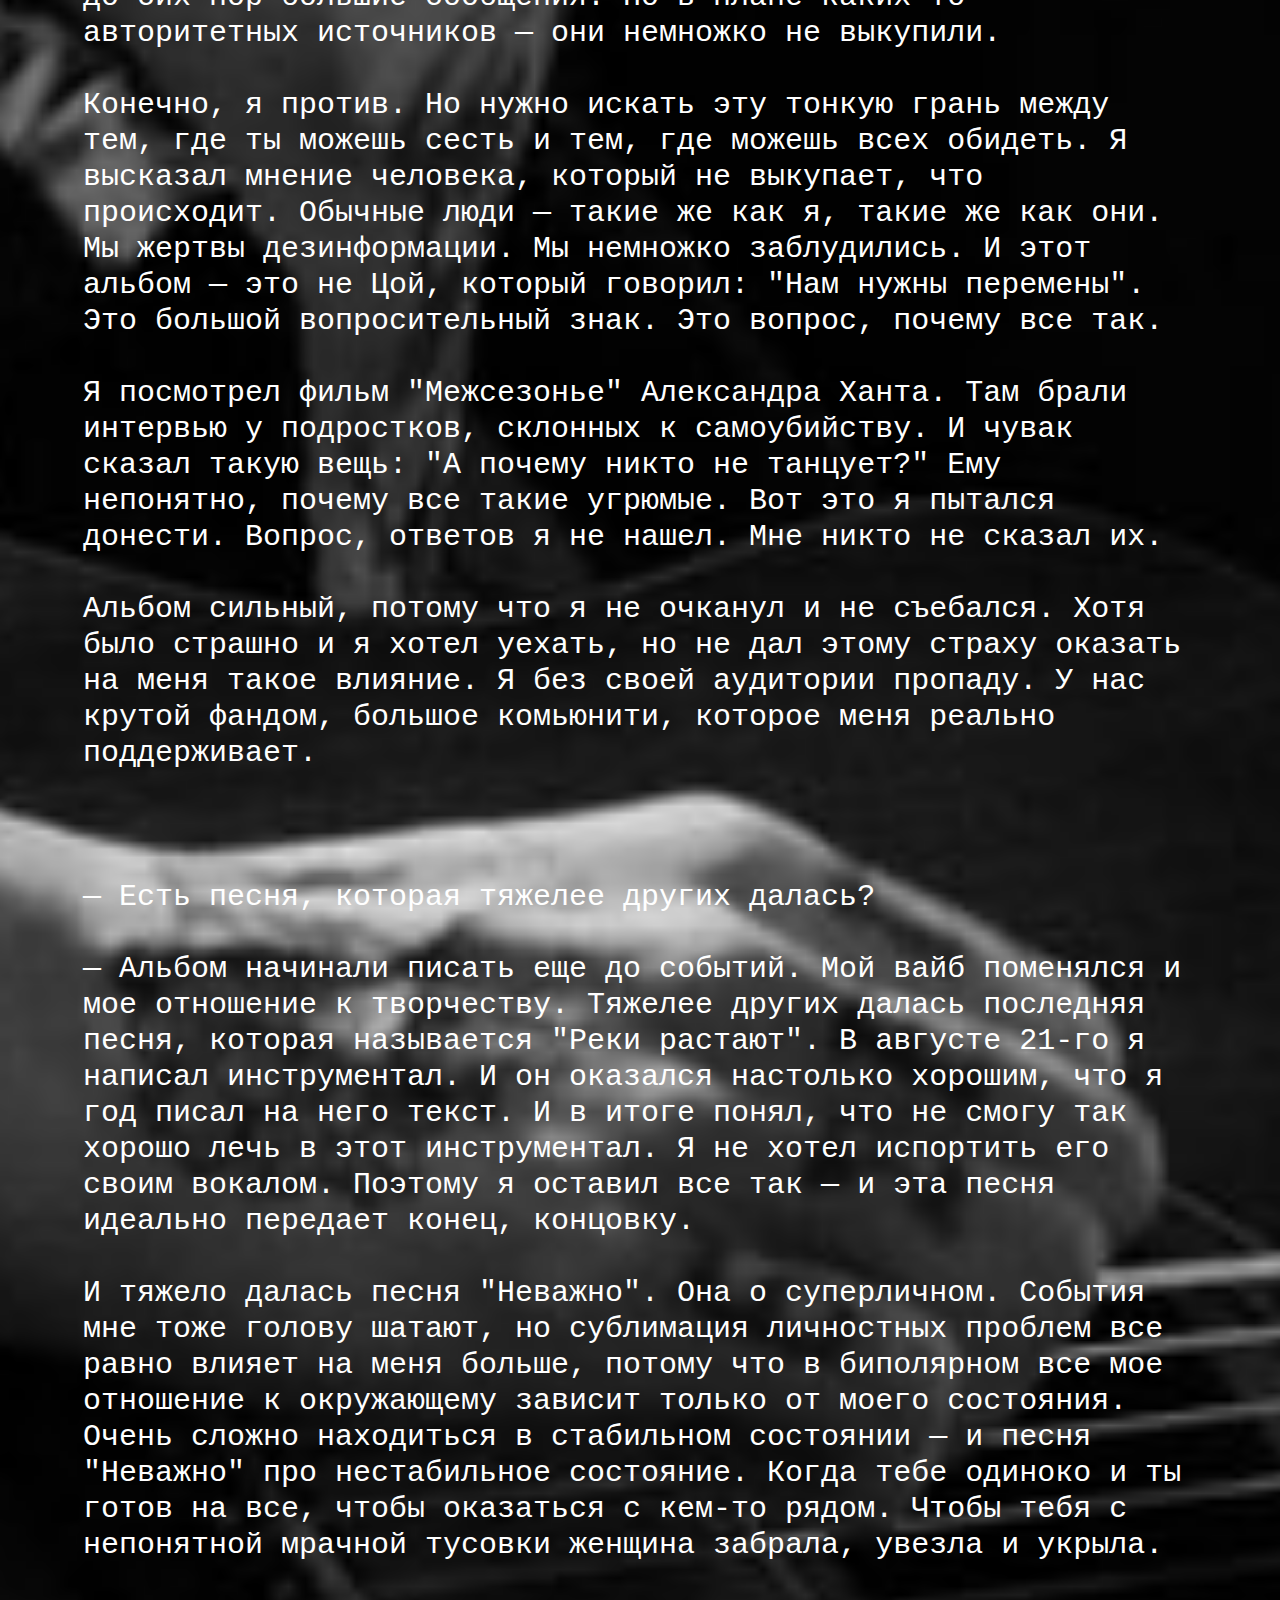
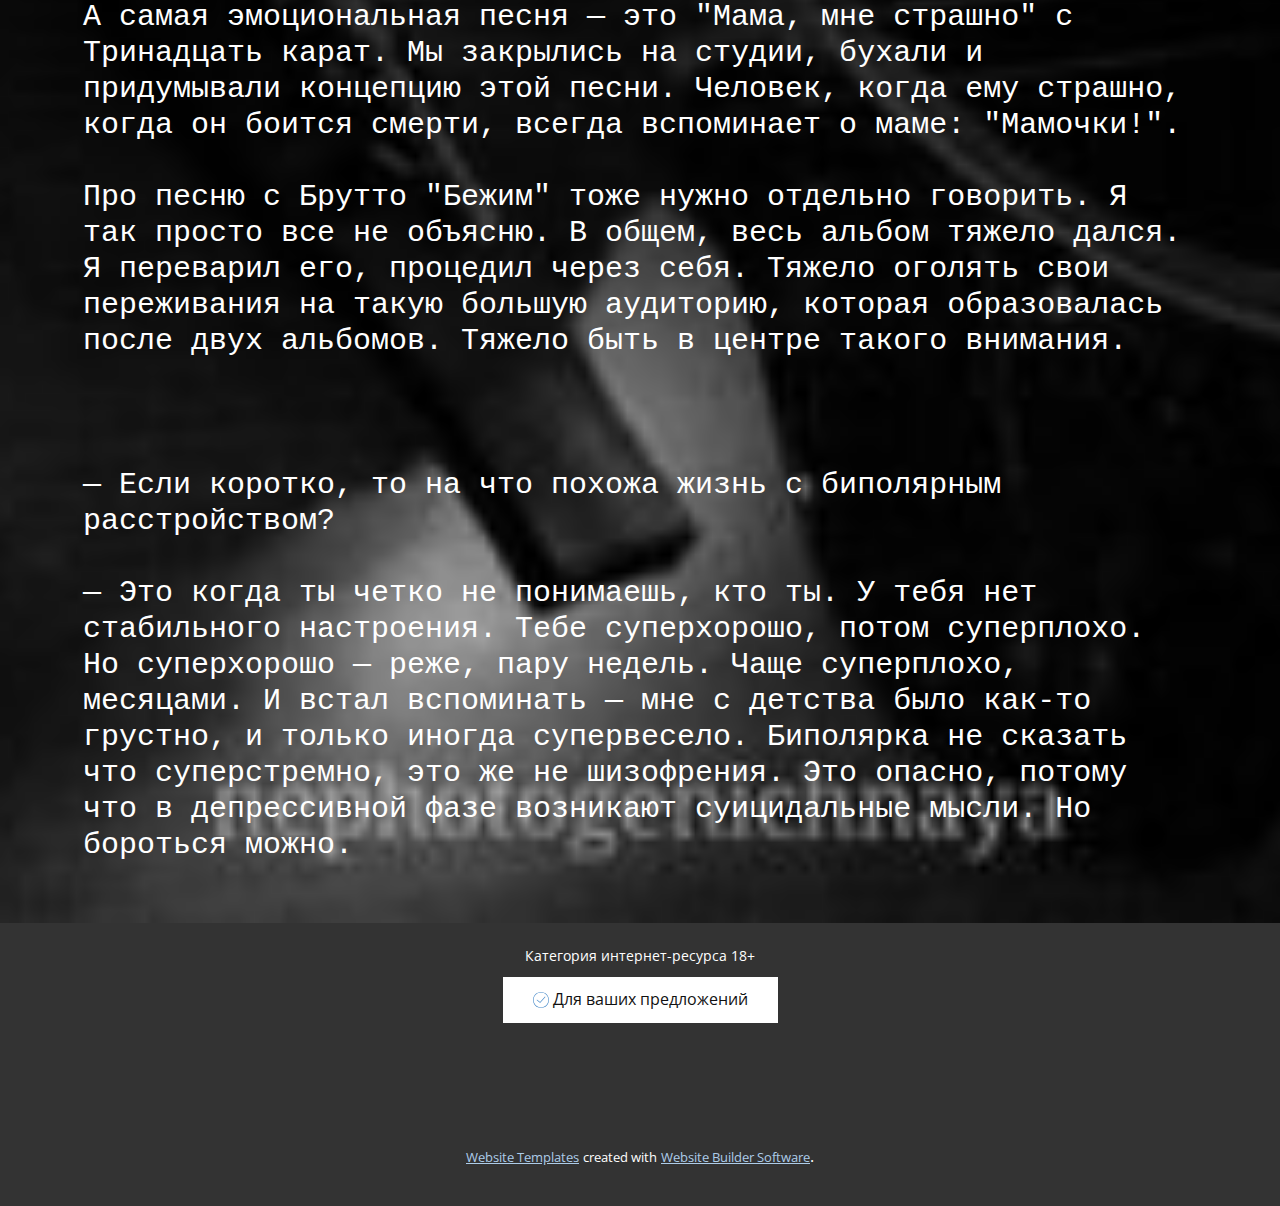
<file: ИНТЕРЬВЬЮ/index.html>
<!DOCTYPE html>
<html style="font-size: 16px;" lang="ru"><head>
    <meta name="viewport" content="width=device-width, initial-scale=1.0">
    <meta charset="utf-8">
    <meta name="keywords" content="INTUITIVE, planning">
    <meta name="description" content="">
    <title>дискография</title>
    <link rel="stylesheet" href="nicepage.css" media="screen">
<link rel="stylesheet" href="дискография.css" media="screen">
    <script class="u-script" type="text/javascript" src="jquery.js" defer=""></script>
    <script class="u-script" type="text/javascript" src="nicepage.js" defer=""></script>
    <meta name="generator" content="Nicepage 5.7.9, nicepage.com">
    <meta name="referrer" content="origin">
    <link id="u-theme-google-font" rel="stylesheet" href="https://fonts.googleapis.com/css?family=Roboto:100,100i,300,300i,400,400i,500,500i,700,700i,900,900i|Open+Sans:300,300i,400,400i,500,500i,600,600i,700,700i,800,800i">
    
    
    
    
    <script type="application/ld+json">{
		"@context": "http://schema.org",
		"@type": "Organization",
		"name": ""
}</script>
    <meta name="theme-color" content="#478ac9">
    <meta property="og:title" content="дискография">
    <meta property="og:type" content="website">
  <meta data-intl-tel-input-cdn-path="intlTelInput/"></head>
  <body data-home-page="дискография.html" data-home-page-title="дискография" class="u-body u-xl-mode" data-lang="ru"><header class="u-clearfix u-grey-90 u-header u-sticky u-sticky-2dcd u-header" id="sec-323a"><div class="u-clearfix u-sheet u-sheet-1">
        <a href="https://nicepage.com/website-builder" class="u-border-2 u-border-hover-white u-border-white u-btn u-button-style u-custom-font u-font-courier-new u-hover-palette-5-base u-none u-text-hover-white u-text-palette-5-light-1 u-btn-1">Главная</a>
        <img class="u-image u-image-circle u-image-1" src="images/c3b471ec-71d7-505d-e001-839d4fb79cce.jpg" alt="" data-image-width="604" data-image-height="588">
        <a href="https://nicepage.com/c/video-website-templates" class="u-border-none u-btn u-btn-round u-button-style u-hover-palette-5-dark-2 u-palette-5-base u-radius-50 u-btn-2">Купить билет</a>
        <a href="https://nicepage.com/c/video-website-templates" class="u-border-none u-btn u-btn-round u-button-style u-hover-palette-5-dark-2 u-palette-5-base u-radius-50 u-text-hover-white u-btn-3">мерч</a>
      </div></header>
    <section class="u-align-center u-clearfix u-image u-shading u-section-1" src="" data-image-width="564" data-image-height="752" id="sec-de5a">
      <div class="u-clearfix u-sheet u-sheet-1">
        <h3 class="u-custom-font u-font-courier-new u-text u-text-default u-text-1">Интерьв<span style="font-weight: 700;"></span>ью
        </h3>
        <h4 class="u-align-left-xs u-custom-font u-font-courier-new u-text u-text-default-lg u-text-default-md u-text-default-sm u-text-default-xl u-text-2">
          <span style="font-size: 3rem;"> "Если я ничего не зарабатываю, то страшно представить положение других артистов":</span>
          <br>
          <br>&nbsp;<span style="font-size: 1.875rem;">Три дня дождя —&nbsp;в большом интервью<br>Если когда-нибудь потом историки захотят вспомнить, кого люди слушали в 2022-м, то давайте зафиксируем это здесь — Три дня дождя. За год они уже сыграли больше 100 концертов, а в их осеннем туре выступления проходят на переполненных площадках. При этом всего лишь 2 года назад Три дня дождя вообще впервые вышли на сцену. А их фронтмен Глеб Викторов хотел с этого концерта просто убежать (ниже объясним почему).
          </span>
        </h4>
        <img class="u-expanded-width-xs u-image u-image-default u-image-1" src="images/6361113e7b04c.jpg" alt="" data-image-width="600" data-image-height="900">
      </div>
    </section>
    <section class="u-clearfix u-image u-section-2" id="sec-8874" data-image-width="564" data-image-height="846">
      <div class="u-clearfix u-sheet u-sheet-1">
        <h4 class="u-custom-font u-font-courier-new u-text u-text-body-alt-color u-text-1"> — Ты называл золотой эпохой русского рэпа 2015-2016 год — почему?<br>
          <br>— Во-первых, это было время, когда стриминг еще не приносил особых доходов. Было время, когда после появления волны клауд-рэпа, после появления Bones или Lil Peep, их сначала начали копировать, а дальше делать собственный стиль. Не про деньги история. Допустим, тот же Фараон с альбомом "Dolor" — очень искренний и вообще не про деньги. Монетизации тогда не было. Ребята раздавали стиль тупо за респект. И появился Скрип в 2015 году с альбомом "Дом с нормальными явлениями", срежиссированным, как кино. Полнометражный фильм про никому не известный Павлодар, — а оказывается, такой есть, и ему есть что сказать. И появились сильные персонажи, сильные релизы, и еще раз повторюсь — в первую очередь, не про деньги. Люди зарабатывали только на концертах. Вот как сегодня.<br>
          <br>В то время нельзя было позволить себе зашквариться, потому что на концерт не придет никто. А сегодня можно зашквариться — слушать все равно не перестанут. Тот же самый Крид: какую бы грязь с его действий мы не получали — как артист слаб, как музыкант слаб, и постоянно привносит в мир своих слушателей какой-то зашквар. Но это не ударяет по его репутации. Потому что все равно будут слушать.<br>
          <br>Поэтому и альбомы были такими трушными: "Марабу", "Дом с нормальными явлениями", "Phosphor". За этим очень интересно было наблюдать. А еще же Versus battle появился. Он открывал нам артистов, это было очень круто и трушно.<br>
          <br>Когда пришла монетизация, такое ощущение, что это испортило всё. Потому что пропали те фигуры, за которыми было интересно следить. И возникает вопрос: а что в наше время…<br>
          <br>Даже Окси выпустил альбом и его не стали слушать, грубо говоря. В масштабе этого артиста, его просто не начали слушать. "Кто убил Марка" — окей, единственная песня, но на альбоме то их много. Сейчас все поменялось. И слушать-то в принципе нечего.<br>
          <br>Поэтому возникает вопрос — а какую музыку делать? Я этим вопросом и задался. Писать музыку, которую я писал раньше? Либо пытаться что-то сказать?<br>
          <br>Я говорил в интервью каналу "Вместе", что пишу музыку ради девочек. Нет! Сейчас время такое, сейчас нужно что-то донести. Поэтому родился "Байполар".<br>
          <br>
          <br>
          <br>— Мы разговариваем перед большим концертом в Stadium, куда продаются последние из 7000 билетов. Всего два года назад к тебе на концерт приходило 800 зрителей, что тоже круто, если учесть, что это первый концерт. Но я слышал, что ты хотел с того концерта убежать, уехать…<br>
          <br>— Сейчас объясню. Я более-менее как профессионал начал ощущать себя весной после третьего тура на 55 городов. Концерт в "Изи", о которым ты говоришь — это вообще первое выступление. И я был максимально не готов. Я боялся, что залажаю, меня все это почему-то волновало. И я реально хотел съебаться, домой уехать! Страшно было вообще со всей силы.<br>
          <br>Сейчас не страшно, сейчас максимальное погружение в процесс, без рефлексии. Не хочу хвастаться, но в этом году у меня больше сотки концертов. И я немножко вырос в этом плане.<br>
          <br>&nbsp;- Похожие вещи рассказывали о молодых американских рэперах, которые стали известны во время локдауна. Их аудитория очень сильно выросла, и когда локдаун сняли, им сразу пришлось давать большие концерты, а опыта выступлений у них нет — и было трудно. Твои первые хиты тоже вышли во время пандемии?<br>
          <br>— Ну, хиты — сложно их так назвать…<br>
          <br>- Как их лучше назовем?<br>
          <br>— Первые более-менее успешные песни. 21 февраля 2020 года вышел альбом, а весной объявили локдаун. А сильные песни, благодаря которым сейчас собираем "Стадиум" — они вышли уже позже. После февральских событий.<br>
          <br>Когда я попытался завуалировать через призму отношений с девушкой отношения двух государств, эта песня стрельнула. Никто не выкупил, но что-то в ней нашли. Это песня "Отпускай". С этого момента начался сильный рост. Даже по концертам — сейчас в каждом городе все билеты проданы.<br>
          <br>А мой рост за два года — это не быстрый рост. За эти два года перевернулось всё: сначала ковид, потом события. Есть кейсы условно в нашем жанре, когда рост был настолько быстрый, что люди сошли с ума.<br>
          <br>&nbsp;- Тем не менее, во многих интервью ты говоришь про зависимость от употребления алкоголя. Оно не связано с музыкой, с нереализованными ожиданиями успеха, условно говоря?<br>
          <br>— Скорее всего, все сыграло против меня. Начался ковид, я сильно переживал. Были нестабильные отношения с моей музой: я сильно влюбился, а потом произошла, короче, нежелательная фигня. И это все ударило, я провалился в бесполезную рефлексию. События февраля меня полностью добили. Не, я держусь, я стараюсь. Но иногда это берет верх — тогда я ухожу в свои болячки. Начинаю бухать с утра, просто чтобы как-то отвернуться. Так что эти два года — жесткие. Но грех жаловаться, пока я живой.<br>
          <br>
          <br>
          <br>— Мне запомнилась история, что Сергей Шабанов тебя выдергивал из запойного состояния, потому что нужно было дописать вот этот новый альбом.<br>
          <br>— Да, я забухал в сентябре, отключил телефон, свалил в Сочи и вообще ушел. 4 октября Батя мне говорит: "Тебе 6-го нужно быть в Москве". А я вообще не в состоянии. И альбом был вообще несобран. Мне пришлось откапаться, зашиться, чтобы закончить это все.<br>
          <br>
          <br>— Насколько ты им доволен?<br>
          <br>— Как конечным продуктом — на 10 из 10. Все инструменты, все элементы, которые я мог позволить — я все это использовал. В плане реакции на альбом и оправдания ожиданий — я недоволен, что мало людей выкупило. Нет, выкупило достаточно! Мне пишут до сих пор большие сообщения. Но в плане каких-то авторитетных источников — они немножко не выкупили.<br>
          <br>Конечно, я против. Но нужно искать эту тонкую грань между тем, где ты можешь сесть и тем, где можешь всех обидеть. Я высказал мнение человека, который не выкупает, что происходит. Обычные люди — такие же как я, такие же как они. Мы жертвы дезинформации. Мы немножко заблудились. И этот альбом — это не Цой, который говорил: "Нам нужны перемены". Это большой вопросительный знак. Это вопрос, почему все так.<br>
          <br>Я посмотрел фильм "Межсезонье" Александра Ханта. Там брали интервью у подростков, склонных к самоубийству. И чувак сказал такую вещь: "А почему никто не танцует?" Ему непонятно, почему все такие угрюмые. Вот это я пытался донести. Вопрос, ответов я не нашел. Мне никто не сказал их.<br>
          <br>Альбом сильный, потому что я не очканул и не съебался. Хотя было страшно и я хотел уехать, но не дал этому страху оказать на меня такое влияние. Я без своей аудитории пропаду. У нас крутой фандом, большое комьюнити, которое меня реально поддерживает.<br>
          <br>
          <br>
          <br>— Есть песня, которая тяжелее других далась?<br>
          <br>— Альбом начинали писать еще до событий. Мой вайб поменялся и мое отношение к творчеству. Тяжелее других далась последняя песня, которая называется "Реки растают". В августе 21-го я написал инструментал. И он оказался настолько хорошим, что я год писал на него текст. И в итоге понял, что не смогу так хорошо лечь в этот инструментал. Я не хотел испортить его своим вокалом. Поэтому я оставил все так — и эта песня идеально передает конец, концовку.<br>
          <br>И тяжело далась песня "Неважно". Она о суперличном. События мне тоже голову шатают, но сублимация личностных проблем все равно влияет на меня больше, потому что в биполярном все мое отношение к окружающему зависит только от моего состояния. Очень сложно находиться в стабильном состоянии — и песня "Неважно" про нестабильное состояние. Когда тебе одиноко и ты готов на все, чтобы оказаться с кем-то рядом. Чтобы тебя с непонятной мрачной тусовки женщина забрала, увезла и укрыла.<br>
          <br>А самая эмоциональная песня — это "Мама, мне страшно" с Тринадцать карат. Мы закрылись на студии, бухали и придумывали концепцию этой песни. Человек, когда ему страшно, когда он боится смерти, всегда вспоминает о маме: "Мамочки!".<br>
          <br>Про песню с Брутто "Бежим" тоже нужно отдельно говорить. Я так просто все не объясню. В общем, весь альбом тяжело дался. Я переварил его, процедил через себя. Тяжело оголять свои переживания на такую большую аудиторию, которая образовалась после двух альбомов. Тяжело быть в центре такого внимания.<br>
          <br>
          <br>
          <br>— Если коротко, то на что похожа жизнь с биполярным расстройством?<br>
          <br>— Это когда ты четко не понимаешь, кто ты. У тебя нет стабильного настроения. Тебе суперхорошо, потом суперплохо. Но суперхорошо — реже, пару недель. Чаще суперплохо, месяцами. И встал вспоминать — мне с детства было как-то грустно, и только иногда супервесело. Биполярка не сказать что суперстремно, это же не шизофрения. Это опасно, потому что в депрессивной фазе возникают суицидальные мысли. Но бороться можно.
        </h4>
      </div>
    </section>
    
    
    
    <footer class="u-align-center u-clearfix u-footer u-grey-80 u-footer" id="sec-f008"><div class="u-clearfix u-sheet u-sheet-1">
        <p class="u-small-text u-text u-text-variant u-text-1"> Категория интернет-ресурса 18+</p>
        <a href="mailto:kuznecovaevgemia221@gmail.com" class="u-active-none u-border-none u-bottom-left-radius-0 u-bottom-right-radius-0 u-btn u-btn-rectangle u-button-style u-hover-none u-radius-0 u-text-body-color u-top-left-radius-0 u-top-right-radius-0 u-white u-btn-1"><span class="u-icon u-text-palette-1-base"><svg class="u-svg-content" viewBox="0 0 52 52" x="0px" y="0px" style="width: 1em; height: 1em;"><g><path d="M26,0C11.664,0,0,11.663,0,26s11.664,26,26,26s26-11.663,26-26S40.336,0,26,0z M26,50C12.767,50,2,39.233,2,26
		S12.767,2,26,2s24,10.767,24,24S39.233,50,26,50z"></path><path d="M38.252,15.336l-15.369,17.29l-9.259-7.407c-0.43-0.345-1.061-0.274-1.405,0.156c-0.345,0.432-0.275,1.061,0.156,1.406
		l10,8C22.559,34.928,22.78,35,23,35c0.276,0,0.551-0.114,0.748-0.336l16-18c0.367-0.412,0.33-1.045-0.083-1.411
		C39.251,14.885,38.62,14.922,38.252,15.336z"></path>
</g></svg></span>&nbsp;Для ваших предложений
        </a>
      </div></footer>
    <section class="u-backlink u-clearfix u-grey-80">
      <a class="u-link" href="https://nicepage.com/website-templates" target="_blank">
        <span>Website Templates</span>
      </a>
      <p class="u-text">
        <span>created with</span>
      </p>
      <a class="u-link" href="" target="_blank">
        <span>Website Builder Software</span>
      </a>. 
    </section>
  
</body></html>
</file>
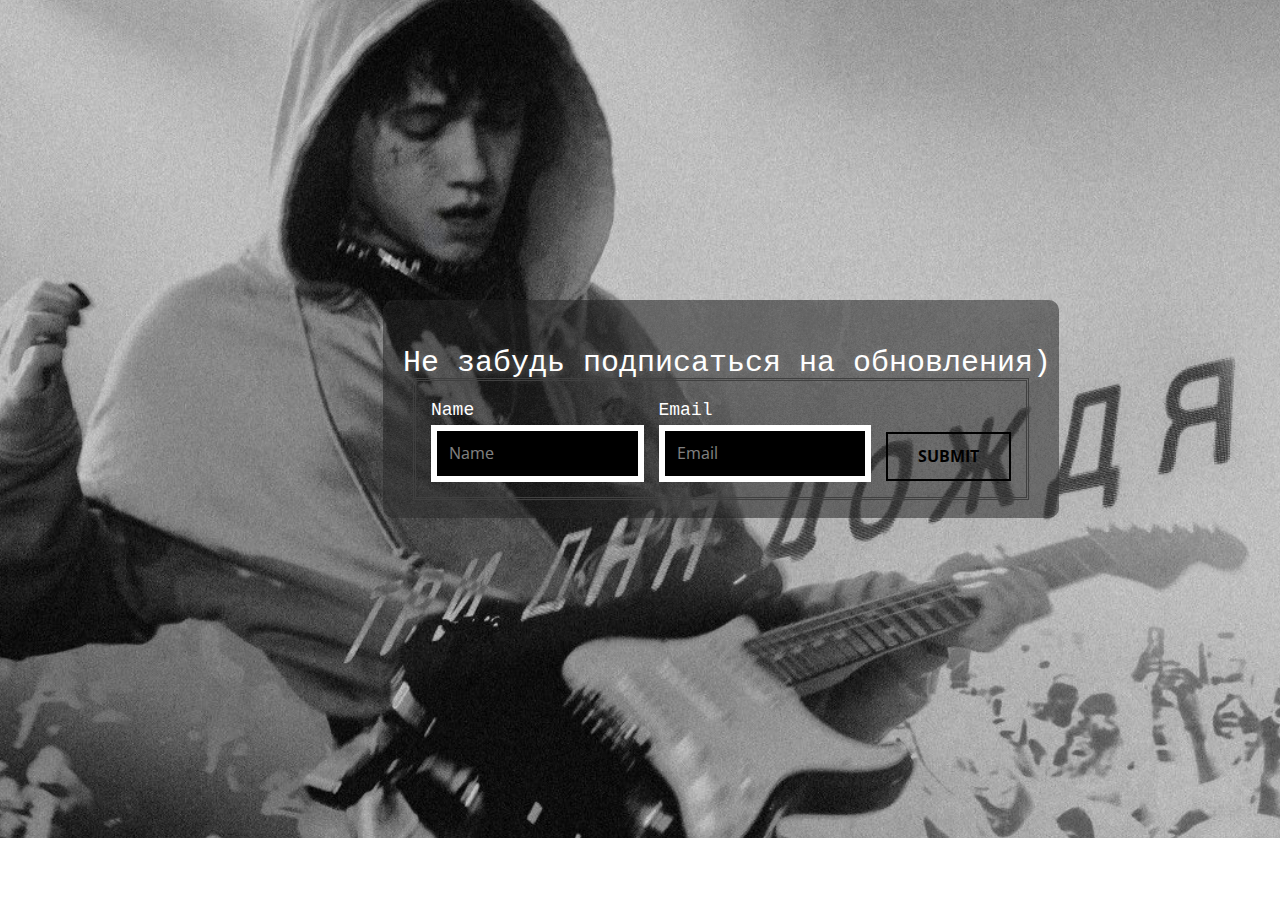
<file: РЕГИСТРАЦИЯ/index.html>
<!DOCTYPE html>
<html style="font-size: 16px;" lang="ru"><head>
    <meta name="viewport" content="width=device-width, initial-scale=1.0">
    <meta charset="utf-8">
    <meta name="keywords" content="INTUITIVE, planning">
    <meta name="description" content="">
    <title>09</title>
    <link rel="stylesheet" href="nicepage.css" media="screen">
<link rel="stylesheet" href="09.css" media="screen">
    <script class="u-script" type="text/javascript" src="jquery.js" defer=""></script>
    <script class="u-script" type="text/javascript" src="nicepage.js" defer=""></script>
    <meta name="generator" content="Nicepage 5.7.9, nicepage.com">
    <meta name="referrer" content="origin">
    <link id="u-theme-google-font" rel="stylesheet" href="https://fonts.googleapis.com/css?family=Roboto:100,100i,300,300i,400,400i,500,500i,700,700i,900,900i|Open+Sans:300,300i,400,400i,500,500i,600,600i,700,700i,800,800i">
    
    
    <meta name="theme-color" content="#478ac9">
    <meta property="og:title" content="09">
    <meta property="og:type" content="website">
  <meta data-intl-tel-input-cdn-path="intlTelInput/"></head>
  <body data-home-page="09.html" data-home-page-title="09" class="u-body u-overlap u-overlap-contrast u-xl-mode" data-lang="ru">
    <section class="u-clearfix u-image u-shading u-section-1" id="sec-a70c" data-image-width="1280" data-image-height="854">
      <div class="u-clearfix u-sheet u-sheet-1">
        <img class="u-image u-image-round u-radius-10 u-image-1" src="images/120091e3-8604-cafe-9e1d-32407ba9cbeb.png" alt="" data-image-width="1900" data-image-height="1440">
        <img class="u-image u-image-round u-radius-10 u-image-2" src="images/120091e3-8604-cafe-9e1d-32407ba9cbeb.png" alt="" data-image-width="1920" data-image-height="1440">
        <h4 class="u-align-left u-custom-font u-font-courier-new u-text u-text-white u-text-1">
          <span style="font-style: normal;">
            <span style="font-weight: 400;"> Не забудь подписаться на обновления)</span>
          </span>
        </h4>
        <div class="u-border-3 u-border-grey-75 u-form u-form-1">
          <form action="https://forms.nicepagesrv.com/v2/form/process" class="u-clearfix u-form-horizontal u-form-spacing-15 u-inner-form" style="padding: 15px" source="email">
            <div class="u-form-group u-form-name u-label-top">
              <label for="name-558c" class="u-custom-font u-font-courier-new u-label u-label-1">Name</label>
              <input type="text" placeholder="Name" id="name-558c" name="name" class="u-black u-border-6 u-border-white u-input u-input-rectangle" required="">
            </div>
            <div class="u-form-email u-form-group u-label-top">
              <label for="email-558c" class="u-custom-font u-font-courier-new u-label u-label-2">Email</label>
              <input type="email" placeholder="Email" id="email-558c" name="email" class="u-black u-border-6 u-border-white u-input u-input-rectangle" required="">
            </div>
            <div class="u-form-group u-form-submit u-label-top">
              <a href="#" class="u-border-2 u-border-black u-border-hover-black u-btn u-btn-submit u-button-style u-hover-white u-none u-text-black u-text-hover-black u-btn-1">Submit</a>
              <input type="submit" value="submit" class="u-form-control-hidden">
            </div>
            <div class="u-form-send-message u-form-send-success">Thank you! Your message has been sent.</div>
            <div class="u-form-send-error u-form-send-message">Unable to send your message. Please fix errors then try again.</div>
            <input type="hidden" value="" name="recaptchaResponse">
            <input type="hidden" name="formServices" value="b914eb855405c20bf399ce4dbc385079">
          </form>
        </div>
      </div>
    </section>
   
  
</body></html>
</file>
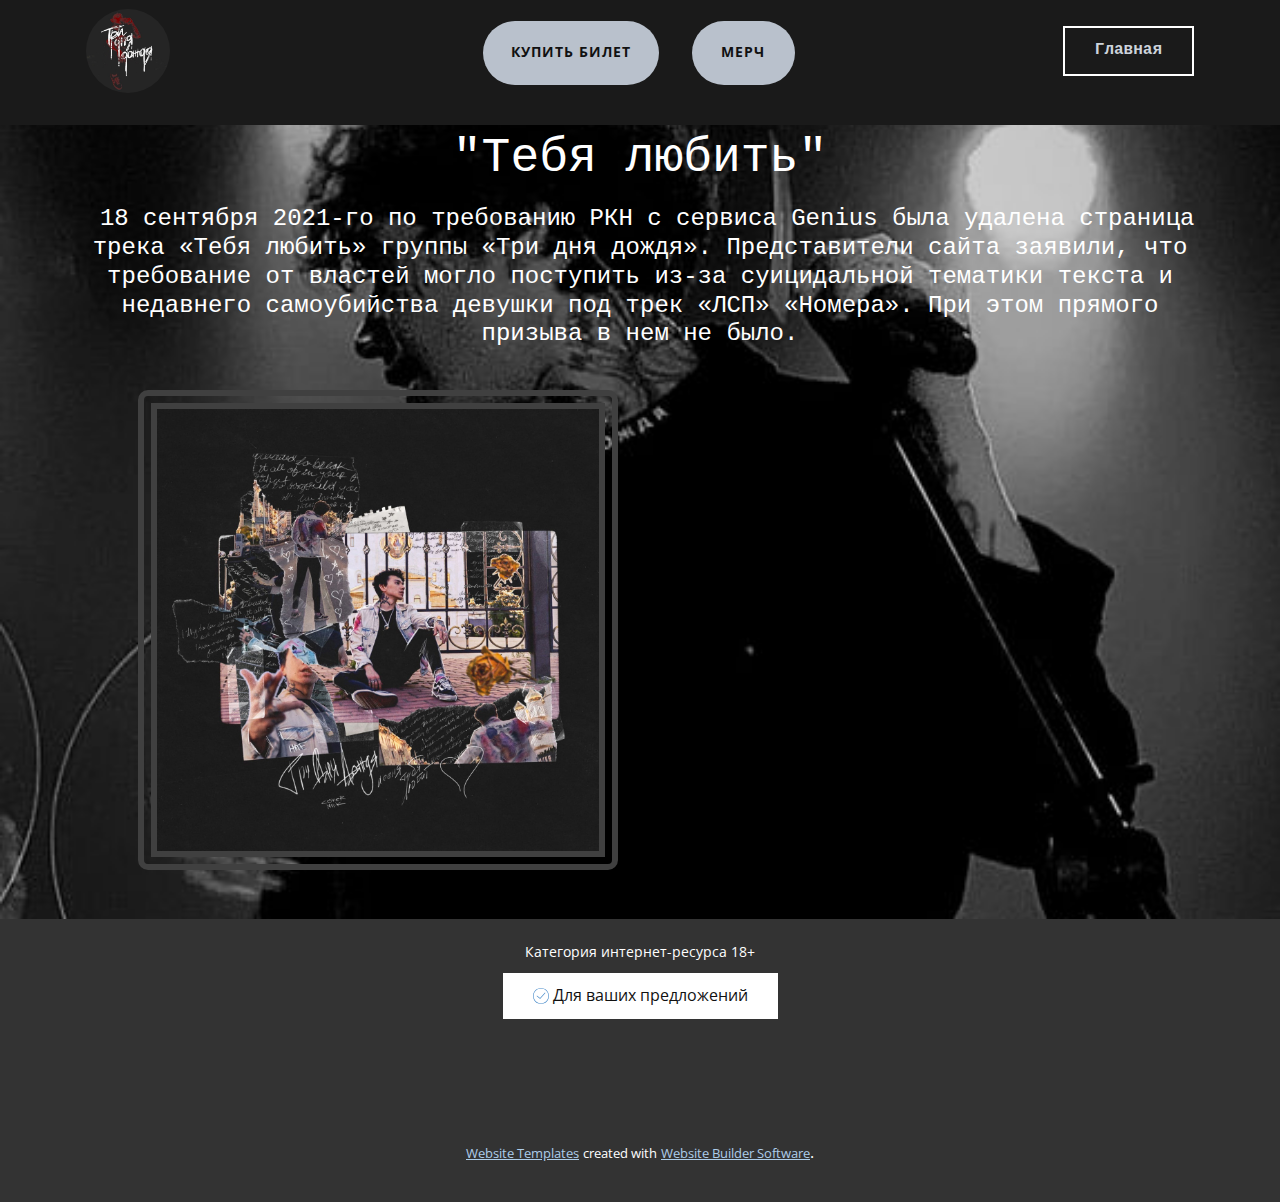
<file: ТЕБЯ ЛЮБИТЬ/index.html>
<!DOCTYPE html>
<html style="font-size: 16px;" lang="ru"><head>
    <meta name="viewport" content="width=device-width, initial-scale=1.0">
    <meta charset="utf-8">
    <meta name="keywords" content="INTUITIVE, planning">
    <meta name="description" content="">
    <title>дискография</title>
    <link rel="stylesheet" href="nicepage.css" media="screen">
<link rel="stylesheet" href="дискография.css" media="screen">
    <script class="u-script" type="text/javascript" src="jquery.js" defer=""></script>
    <script class="u-script" type="text/javascript" src="nicepage.js" defer=""></script>
    <meta name="generator" content="Nicepage 5.7.9, nicepage.com">
    <meta name="referrer" content="origin">
    <link id="u-theme-google-font" rel="stylesheet" href="https://fonts.googleapis.com/css?family=Roboto:100,100i,300,300i,400,400i,500,500i,700,700i,900,900i|Open+Sans:300,300i,400,400i,500,500i,600,600i,700,700i,800,800i">
    
    
    
    <script type="application/ld+json">{
		"@context": "http://schema.org",
		"@type": "Organization",
		"name": ""
}</script>
    <meta name="theme-color" content="#478ac9">
    <meta property="og:title" content="дискография">
    <meta property="og:type" content="website">
  <meta data-intl-tel-input-cdn-path="intlTelInput/"></head>
  <body data-home-page="дискография.html" data-home-page-title="дискография" class="u-body u-xl-mode" data-lang="ru"><header class="u-clearfix u-grey-90 u-header u-sticky u-sticky-2dcd u-header" id="sec-323a"><div class="u-clearfix u-sheet u-sheet-1">
        <a href="https://nicepage.com/website-builder" class="u-border-2 u-border-hover-white u-border-white u-btn u-button-style u-custom-font u-font-courier-new u-hover-palette-5-base u-none u-text-hover-white u-text-palette-5-light-1 u-btn-1">Главная</a>
        <img class="u-image u-image-circle u-image-1" src="images/c3b471ec-71d7-505d-e001-839d4fb79cce.jpg" alt="" data-image-width="604" data-image-height="588">
        <a href="https://nicepage.com/c/video-website-templates" class="u-border-none u-btn u-btn-round u-button-style u-hover-palette-5-dark-2 u-palette-5-base u-radius-50 u-btn-2">Купить билет</a>
        <a href="https://nicepage.com/c/video-website-templates" class="u-border-none u-btn u-btn-round u-button-style u-hover-palette-5-dark-2 u-palette-5-base u-radius-50 u-text-hover-white u-btn-3">мерч</a>
      </div></header>
    <section class="u-clearfix u-image u-section-1" id="sec-41b4" data-image-width="564" data-image-height="1002">
      <div class="u-clearfix u-sheet u-sheet-1">
        <h2 class="u-align-center u-custom-font u-font-courier-new u-text u-text-body-alt-color u-text-1">"Тебя любить"</h2>
        <h4 class="u-align-center u-custom-font u-font-courier-new u-text u-text-body-alt-color u-text-2">&nbsp;18 сентября 2021-го по требованию РКН с сервиса Genius была удалена страница трека «Тебя любить» группы «Три дня дождя». Представители сайта заявили, что требование от властей могло поступить из-за суицидальной тематики текста и недавнего самоубийства девушки под трек «ЛСП» «Номера». При этом прямого призыва в нем не было.</h4>
        <img class="u-border-19 u-border-grey-75 u-image u-image-round u-preserve-proportions u-radius-10 u-image-1" src="images/963da141-87ed-c3d7-b30d-5192f7b83456.jpg" alt="" data-image-width="1280" data-image-height="1280">
      </div>
    </section>
    
    
    
    <footer class="u-align-center u-clearfix u-footer u-grey-80 u-footer" id="sec-f008"><div class="u-clearfix u-sheet u-sheet-1">
        <p class="u-small-text u-text u-text-variant u-text-1"> Категория интернет-ресурса 18+</p>
        <a href="mailto:kuznecovaevgemia221@gmail.com" class="u-active-none u-border-none u-bottom-left-radius-0 u-bottom-right-radius-0 u-btn u-btn-rectangle u-button-style u-hover-none u-radius-0 u-text-body-color u-top-left-radius-0 u-top-right-radius-0 u-white u-btn-1"><span class="u-icon u-text-palette-1-base"><svg class="u-svg-content" viewBox="0 0 52 52" x="0px" y="0px" style="width: 1em; height: 1em;"><g><path d="M26,0C11.664,0,0,11.663,0,26s11.664,26,26,26s26-11.663,26-26S40.336,0,26,0z M26,50C12.767,50,2,39.233,2,26
		S12.767,2,26,2s24,10.767,24,24S39.233,50,26,50z"></path><path d="M38.252,15.336l-15.369,17.29l-9.259-7.407c-0.43-0.345-1.061-0.274-1.405,0.156c-0.345,0.432-0.275,1.061,0.156,1.406
		l10,8C22.559,34.928,22.78,35,23,35c0.276,0,0.551-0.114,0.748-0.336l16-18c0.367-0.412,0.33-1.045-0.083-1.411
		C39.251,14.885,38.62,14.922,38.252,15.336z"></path>
</g></svg></span>&nbsp;Для ваших предложений
        </a>
      </div></footer>
    <section class="u-backlink u-clearfix u-grey-80">
      <a class="u-link" href="https://nicepage.com/website-templates" target="_blank">
        <span>Website Templates</span>
      </a>
      <p class="u-text">
        <span>created with</span>
      </p>
      <a class="u-link" href="" target="_blank">
        <span>Website Builder Software</span>
      </a>. 
    </section>
  
</body></html>
</file>
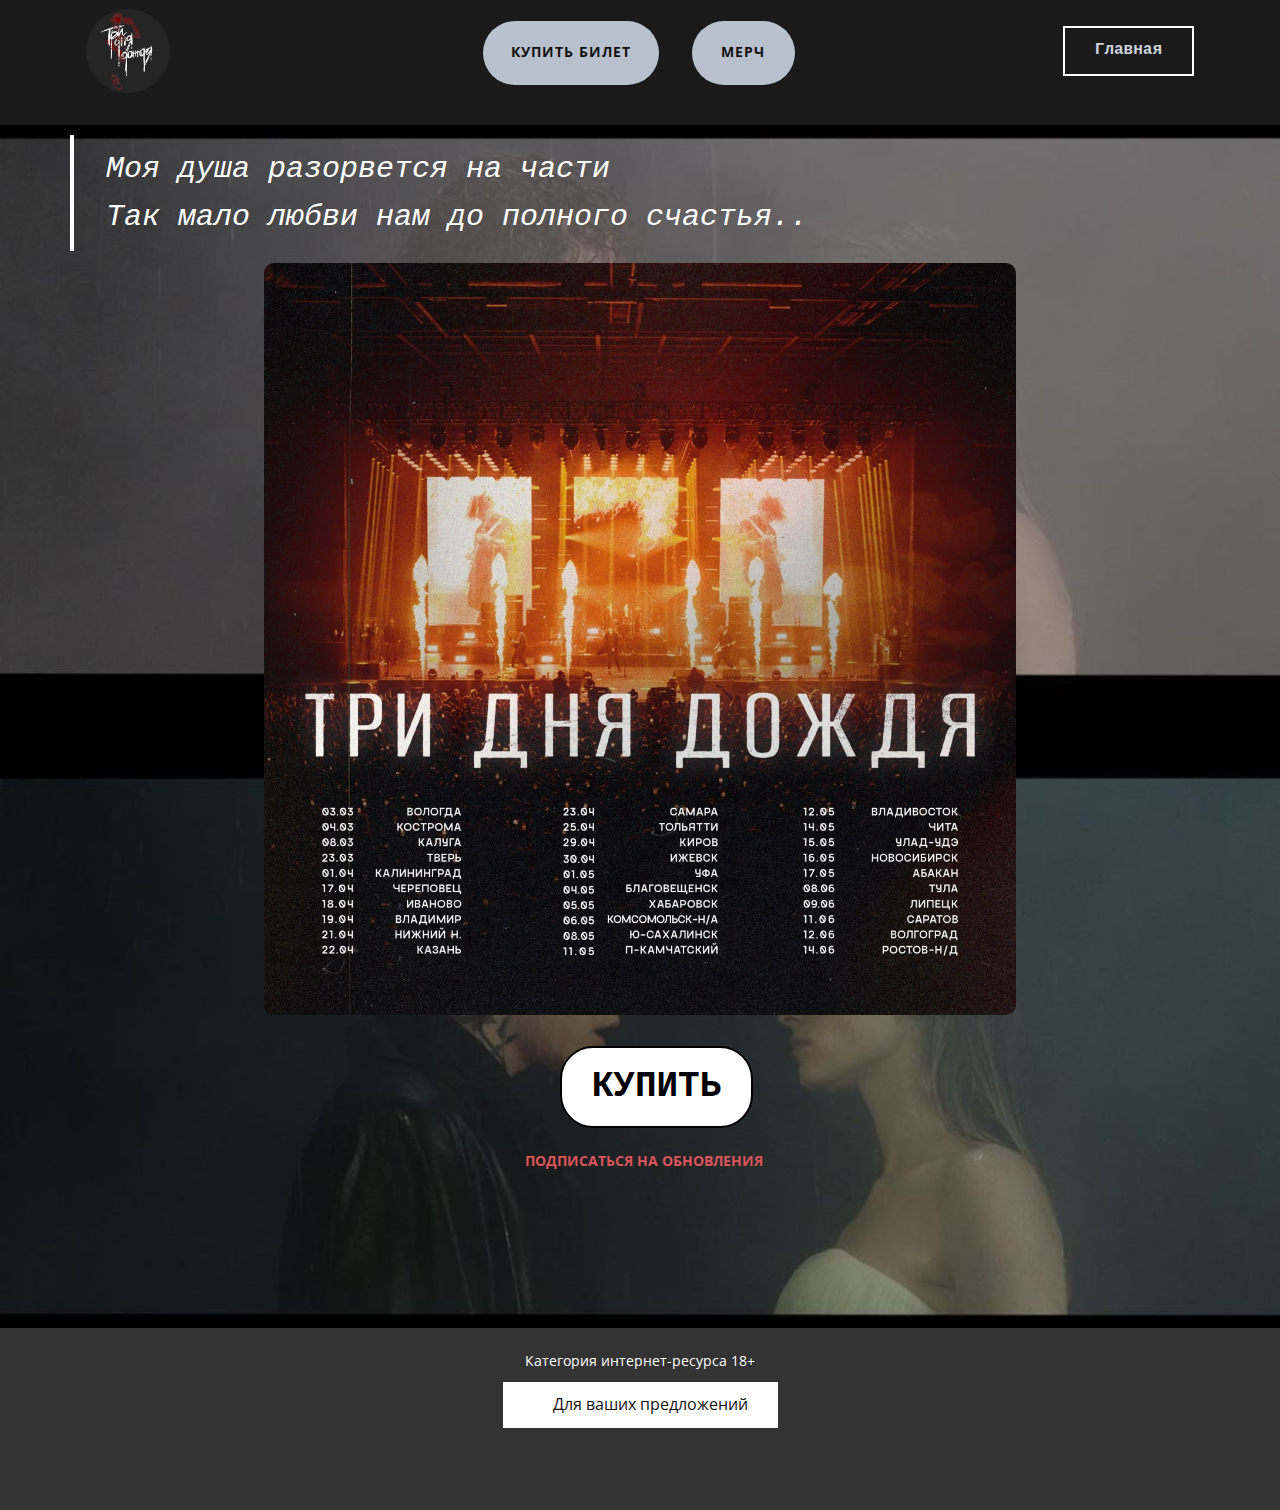
<file: БИЛЕТЫ/дискография.html>
<!DOCTYPE html>
<html style="font-size: 16px;" lang="ru"><head>
    <meta name="viewport" content="width=device-width, initial-scale=1.0">
    <meta charset="utf-8">
    <meta name="keywords" content="INTUITIVE, planning">
    <meta name="description" content="">
    <title>дискография</title>
    <link rel="stylesheet" href="nicepage.css" media="screen">
<link rel="stylesheet" href="дискография.css" media="screen">
    <script class="u-script" type="text/javascript" src="jquery.js" defer=""></script>
    <script class="u-script" type="text/javascript" src="nicepage.js" defer=""></script>
    <meta name="generator" content="Nicepage 5.7.9, nicepage.com">
    <meta name="referrer" content="origin">
    <link id="u-theme-google-font" rel="stylesheet" href="https://fonts.googleapis.com/css?family=Roboto:100,100i,300,300i,400,400i,500,500i,700,700i,900,900i|Open+Sans:300,300i,400,400i,500,500i,600,600i,700,700i,800,800i">
    
  
    <meta name="theme-color" content="#478ac9">
    <meta property="og:title" content="дискография">
    <meta property="og:type" content="website">
  <meta data-intl-tel-input-cdn-path="intlTelInput/"></head>
  <body class="u-body u-xl-mode" data-lang="ru"><header class="u-clearfix u-grey-90 u-header u-sticky u-sticky-2dcd u-header" id="sec-323a"><div class="u-clearfix u-sheet u-sheet-1">
        <a href="../index.html" class="u-border-2 u-border-hover-white u-border-white u-btn u-button-style u-custom-font u-font-courier-new u-hover-palette-5-base u-none u-text-hover-white u-text-palette-5-light-1 u-btn-1">Главная</a>
        <img class="u-image u-image-circle u-image-1" src="images/c3b471ec-71d7-505d-e001-839d4fb79cce.jpg" alt="" data-image-width="604" data-image-height="588">
        <a href="дискография.html" class="u-border-none u-btn u-btn-round u-button-style u-hover-palette-5-dark-2 u-palette-5-base u-radius-50 u-btn-2">Купить билет</a>
        <a href="../МЕРЧ/мерч.html" class="u-border-none u-btn u-btn-round u-button-style u-hover-palette-5-dark-2 u-palette-5-base u-radius-50 u-text-hover-white u-btn-3">мерч</a>
      </div></header>
    <section class="u-clearfix u-image u-section-1" id="sec-41b4" data-image-width="1080" data-image-height="1080">
      <div class="u-clearfix u-sheet u-sheet-1">
        <blockquote class="u-align-left u-border-white u-custom-font u-font-courier-new u-indent-32 u-text u-text-body-alt-color u-text-2"> Моя душа разорвется на части<br>Так мало любви нам до полного счастья..
        </blockquote>
        <img class="u-expanded-width-md u-expanded-width-xs u-image u-image-round u-preserve-proportions u-radius-10 u-image-1" src="images/smx6doFw9Zw.jpg" alt="" data-image-width="1280" data-image-height="1280">
        <p class="u-align-center u-custom-font u-font-courier-new u-text u-text-body-alt-color u-text-3">
          <a class="u-border-2 u-border-black u-btn u-btn-round u-button-style u-hover-black u-radius-33 u-text-black u-text-hover-white u-white u-btn-1" href="https://tri-dnya-dozhdya-concert.ru/">КУПИТЬ</a>
        </p>
        <a href="../РЕГИСТРАЦИЯ/index.html" class="u-btn u-button-style u-none u-text-hover-palette-1-base u-text-palette-2-base u-btn-2">ПОДПИСАТЬСЯ НА ОБНОВЛЕНИЯ&nbsp;<span class="u-icon u-icon-1"><svg class="u-svg-content" viewBox="0 0 55 55" x="0px" y="0px" style="width: 1em; height: 1em;">
	</svg></span>
        </a>
      </div>
    </section>
    
    
    
    <footer class="u-align-center u-clearfix u-footer u-grey-80 u-footer" id="sec-f008"><div class="u-clearfix u-sheet u-sheet-1">
        <p class="u-small-text u-text u-text-variant u-text-1"> Категория интернет-ресурса 18+</p>
        <a href="mailto:kuznecovaevgemia221@gmail.com" class="u-active-none u-border-none u-bottom-left-radius-0 u-bottom-right-radius-0 u-btn u-btn-rectangle u-button-style u-hover-none u-radius-0 u-text-body-color u-top-left-radius-0 u-top-right-radius-0 u-white u-btn-1"><span class="u-icon u-text-palette-1-base"><svg class="u-svg-content" viewBox="0 0 52 52" x="0px" y="0px" style="width: 1em; height: 1em;">
</svg></span>&nbsp;Для ваших предложений
        </a>
      </div></footer>
</body></html>
</file>
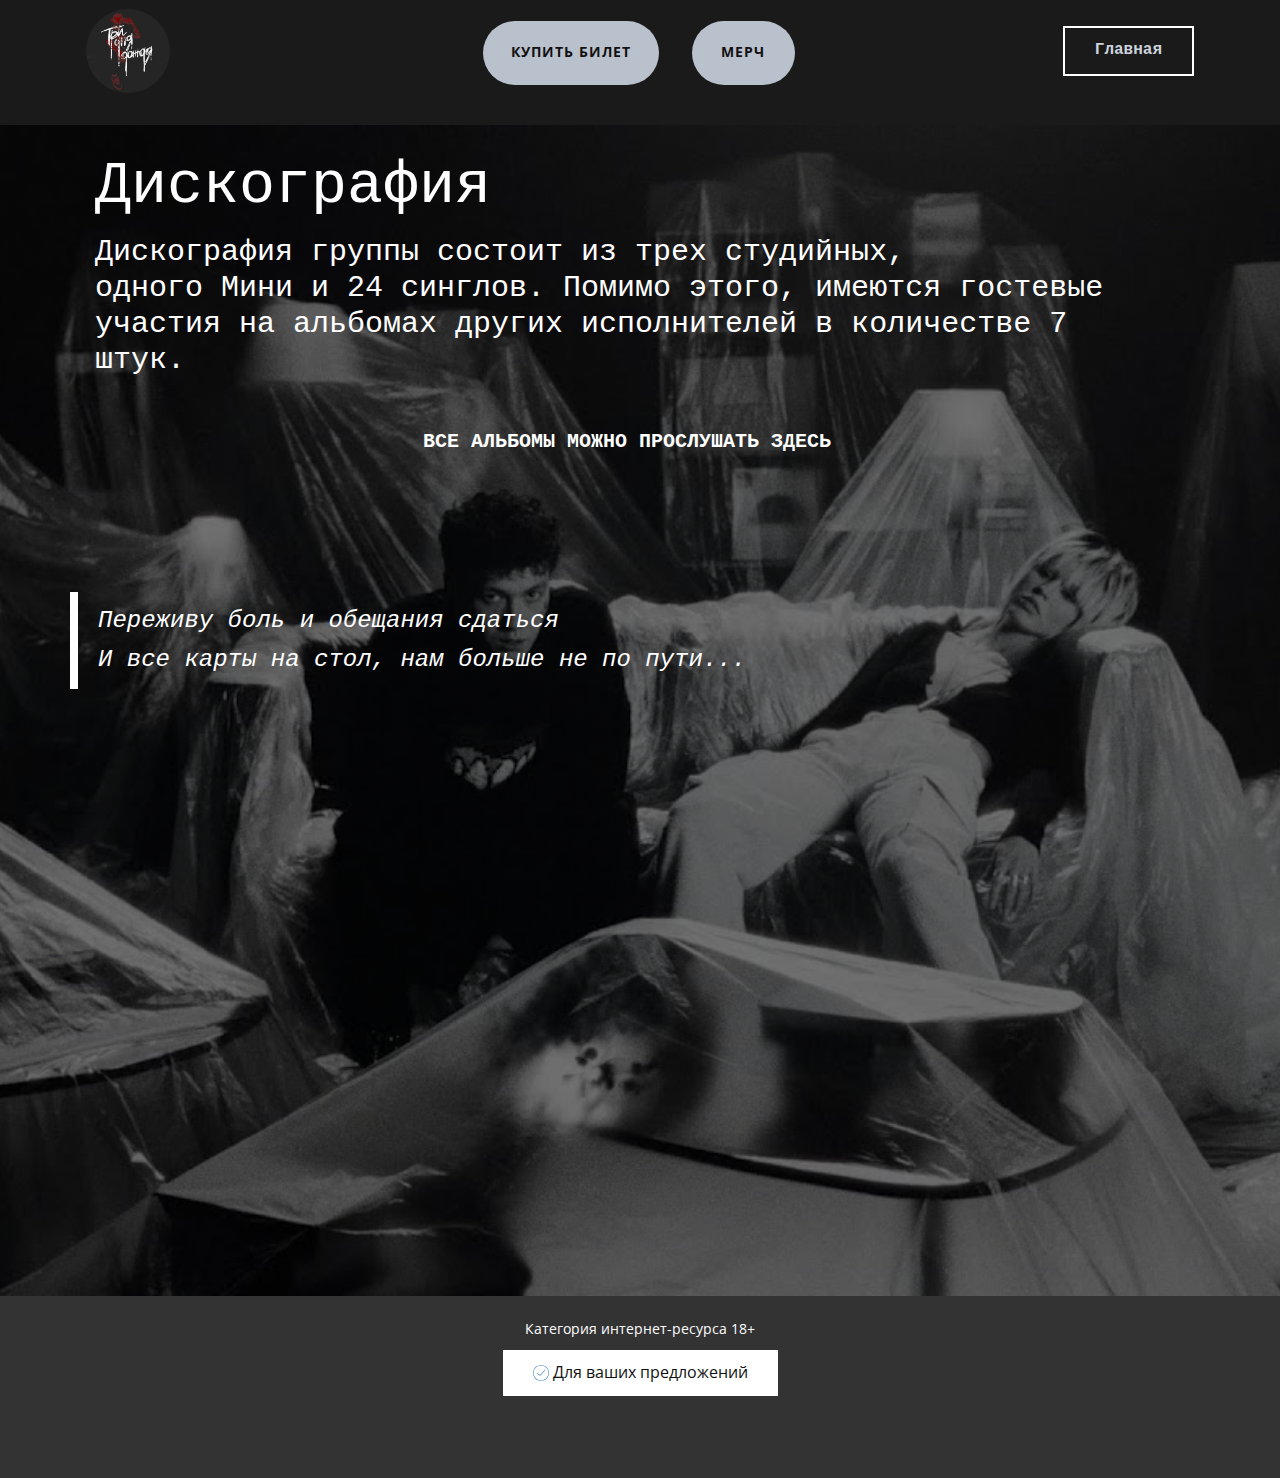
<file: ДИСКОГРАФИЯ/дискография.html>
<!DOCTYPE html>
<html style="font-size: 16px;" lang="ru"><head>
    <meta name="viewport" content="width=device-width, initial-scale=1.0">
    <meta charset="utf-8">
    <meta name="keywords" content="INTUITIVE, planning">
    <meta name="description" content="">
    <title>дискография</title>
    <link rel="stylesheet" href="nicepage.css" media="screen">
<link rel="stylesheet" href="дискография.css" media="screen">
    <script class="u-script" type="text/javascript" src="jquery.js" defer=""></script>
    <script class="u-script" type="text/javascript" src="nicepage.js" defer=""></script>
    <meta name="generator" content="Nicepage 5.7.9, nicepage.com">
    <meta name="referrer" content="origin">
    <link id="u-theme-google-font" rel="stylesheet" href="https://fonts.googleapis.com/css?family=Roboto:100,100i,300,300i,400,400i,500,500i,700,700i,900,900i|Open+Sans:300,300i,400,400i,500,500i,600,600i,700,700i,800,800i">
    
    
    
    <script type="application/ld+json">{
		"@context": "http://schema.org",
		"@type": "Organization",
		"name": ""
}</script>
    <meta name="theme-color" content="#478ac9">
    <meta property="og:title" content="дискография">
    <meta property="og:type" content="website">
  <meta data-intl-tel-input-cdn-path="intlTelInput/"></head>
  <body class="u-body u-xl-mode" data-lang="ru"><header class="u-clearfix u-grey-90 u-header u-sticky u-sticky-2dcd u-header" id="sec-323a"><div class="u-clearfix u-sheet u-sheet-1">
        <a href="../index.html" class="u-border-2 u-border-hover-white u-border-white u-btn u-button-style u-custom-font u-font-courier-new u-hover-palette-5-base u-none u-text-hover-white u-text-palette-5-light-1 u-btn-1">Главная</a>
        <img class="u-image u-image-circle u-image-1" src="images/c3b471ec-71d7-505d-e001-839d4fb79cce.jpg" alt="" data-image-width="604" data-image-height="588">
        <a href="../БИЛЕТЫ/дискография.html" class="u-border-none u-btn u-btn-round u-button-style u-hover-palette-5-dark-2 u-palette-5-base u-radius-50 u-btn-2">Купить билет</a>
        <a href="../МЕРЧ/мерч.html" class="u-border-none u-btn u-btn-round u-button-style u-hover-palette-5-dark-2 u-palette-5-base u-radius-50 u-text-hover-white u-btn-3">мерч</a>
      </div></header>
    <section class="u-align-center u-clearfix u-image u-shading u-section-1" src="" data-image-width="1280" data-image-height="720" id="sec-de5a">
      <div class="u-clearfix u-sheet u-sheet-1">
        <h3 class="u-custom-font u-font-courier-new u-text u-text-default u-text-1">Дискография</h3>
        <h3 class="u-align-left u-custom-font u-font-courier-new u-text u-text-2">Дискография группы&nbsp;состоит из трех&nbsp;студийных, одного&nbsp;Мини&nbsp;и 24 синглов. Помимо этого, имеются гостевые участия на альбомах других исполнителей в количестве 7 штук.</h3>
        <h4 class="u-align-center u-custom-font u-font-courier-new u-text u-text-3">
          <a class="u-btn u-button-link u-button-style u-none u-text-body-alt-color u-btn-1" href="https://vk.com/artist/tridnyadozhdya/releases">Все альбомы можно прослушать ЗДЕСЬ</a>
        </h4>
        <blockquote class="u-align-left u-border-8 u-border-white u-custom-font u-font-courier-new u-text u-text-4"> Переживу боль и обещания сдаться<br>И все карты на стол, нам больше не по пути...
        </blockquote>
      </div>
    </section>
    
    
    
    <footer class="u-align-center u-clearfix u-footer u-grey-80 u-footer" id="sec-f008"><div class="u-clearfix u-sheet u-sheet-1">
        <p class="u-small-text u-text u-text-variant u-text-1"> Категория интернет-ресурса 18+</p>
        <a href="mailto:kuznecovaevgemia221@gmail.com" class="u-active-none u-border-none u-bottom-left-radius-0 u-bottom-right-radius-0 u-btn u-btn-rectangle u-button-style u-hover-none u-radius-0 u-text-body-color u-top-left-radius-0 u-top-right-radius-0 u-white u-btn-1"><span class="u-icon u-text-palette-1-base"><svg class="u-svg-content" viewBox="0 0 52 52" x="0px" y="0px" style="width: 1em; height: 1em;"><g><path d="M26,0C11.664,0,0,11.663,0,26s11.664,26,26,26s26-11.663,26-26S40.336,0,26,0z M26,50C12.767,50,2,39.233,2,26
		S12.767,2,26,2s24,10.767,24,24S39.233,50,26,50z"></path><path d="M38.252,15.336l-15.369,17.29l-9.259-7.407c-0.43-0.345-1.061-0.274-1.405,0.156c-0.345,0.432-0.275,1.061,0.156,1.406
		l10,8C22.559,34.928,22.78,35,23,35c0.276,0,0.551-0.114,0.748-0.336l16-18c0.367-0.412,0.33-1.045-0.083-1.411
		C39.251,14.885,38.62,14.922,38.252,15.336z"></path>
</g></svg></span>&nbsp;Для ваших предложений
        </a>
      </div></footer>
  
</body></html>
</file>
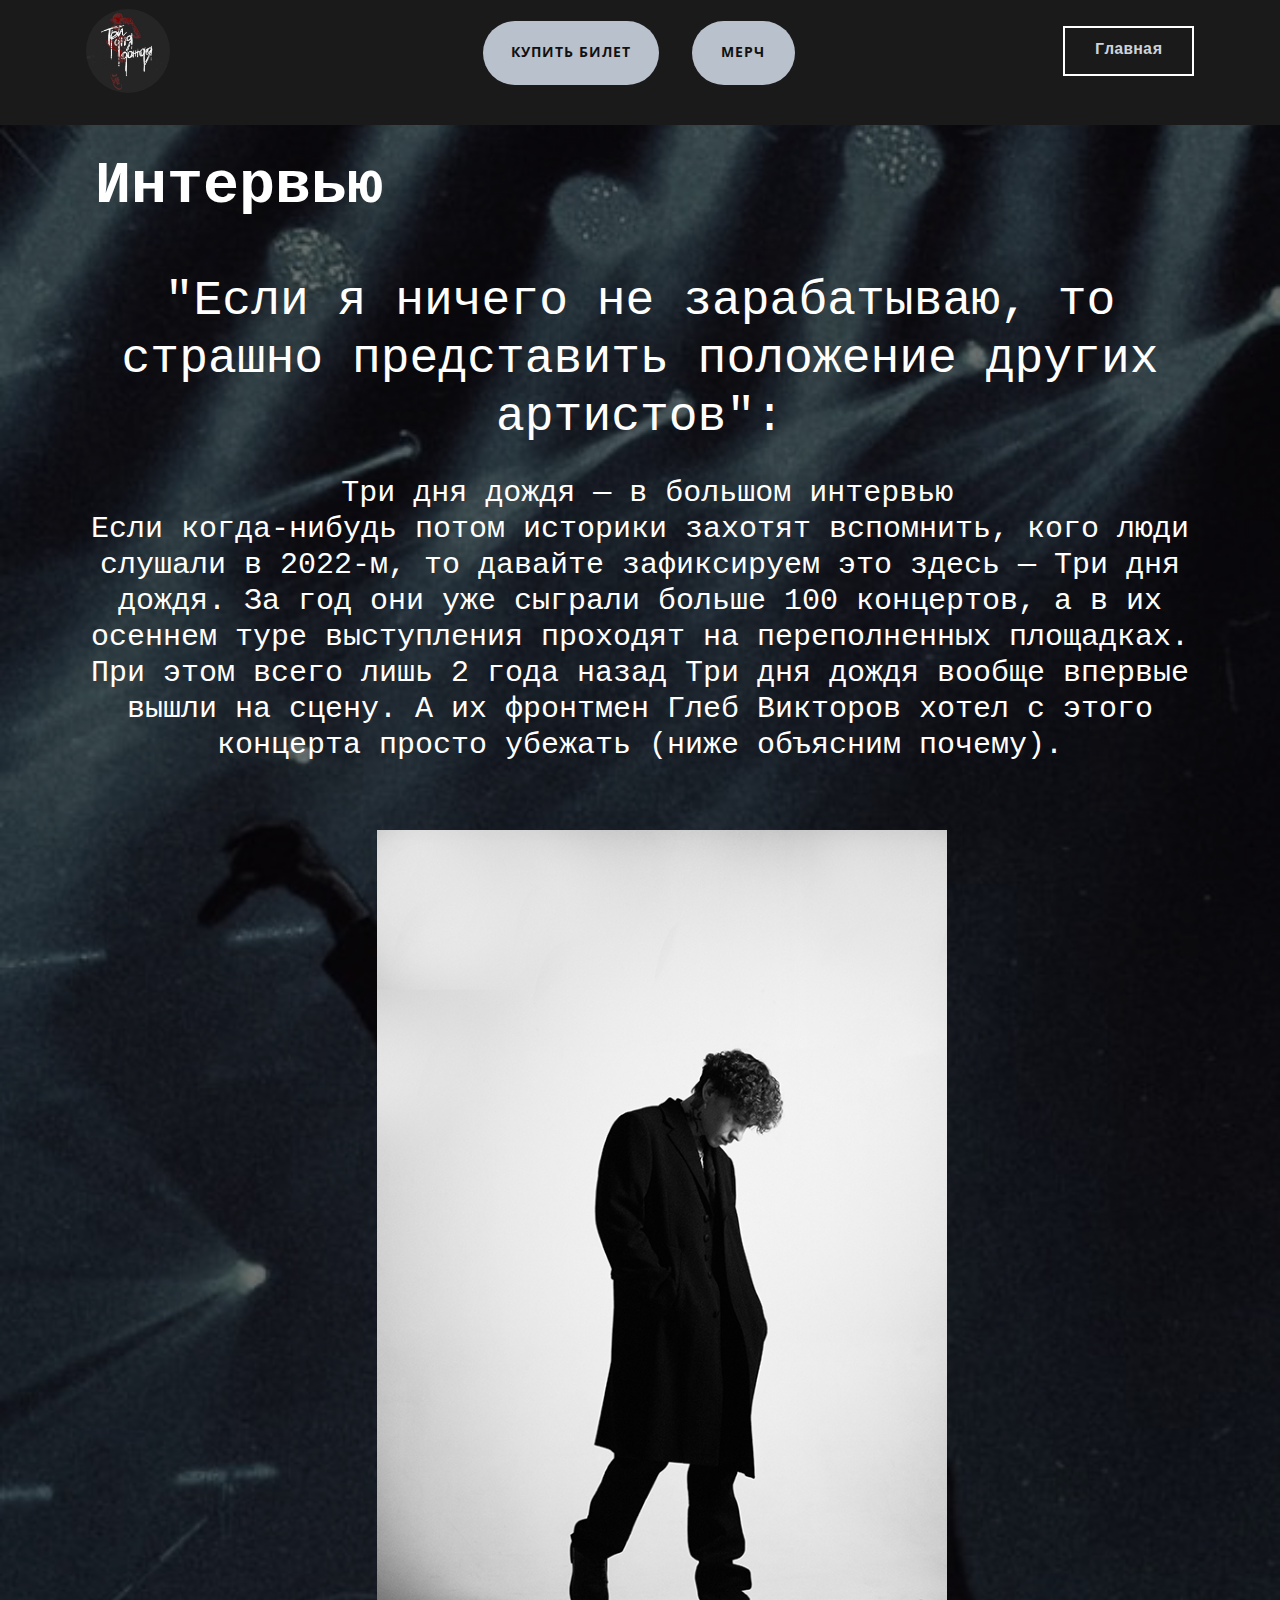
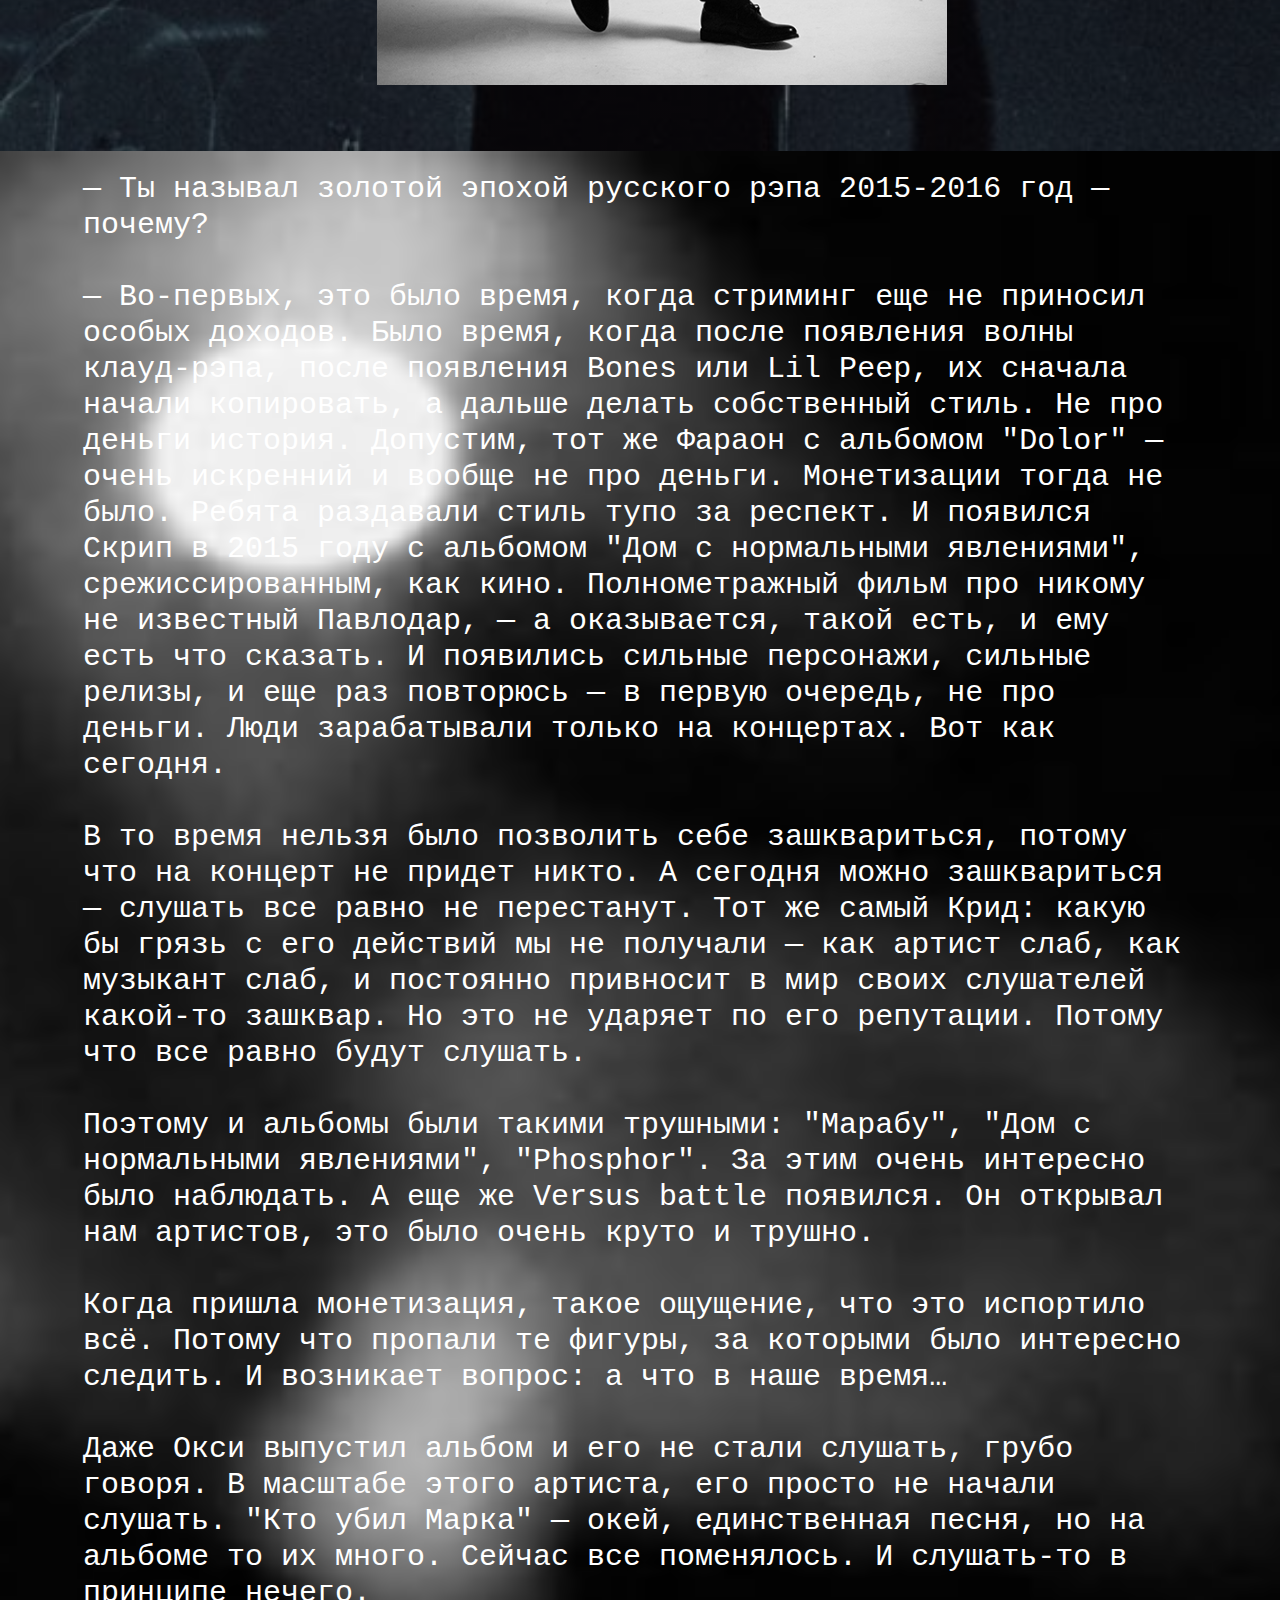
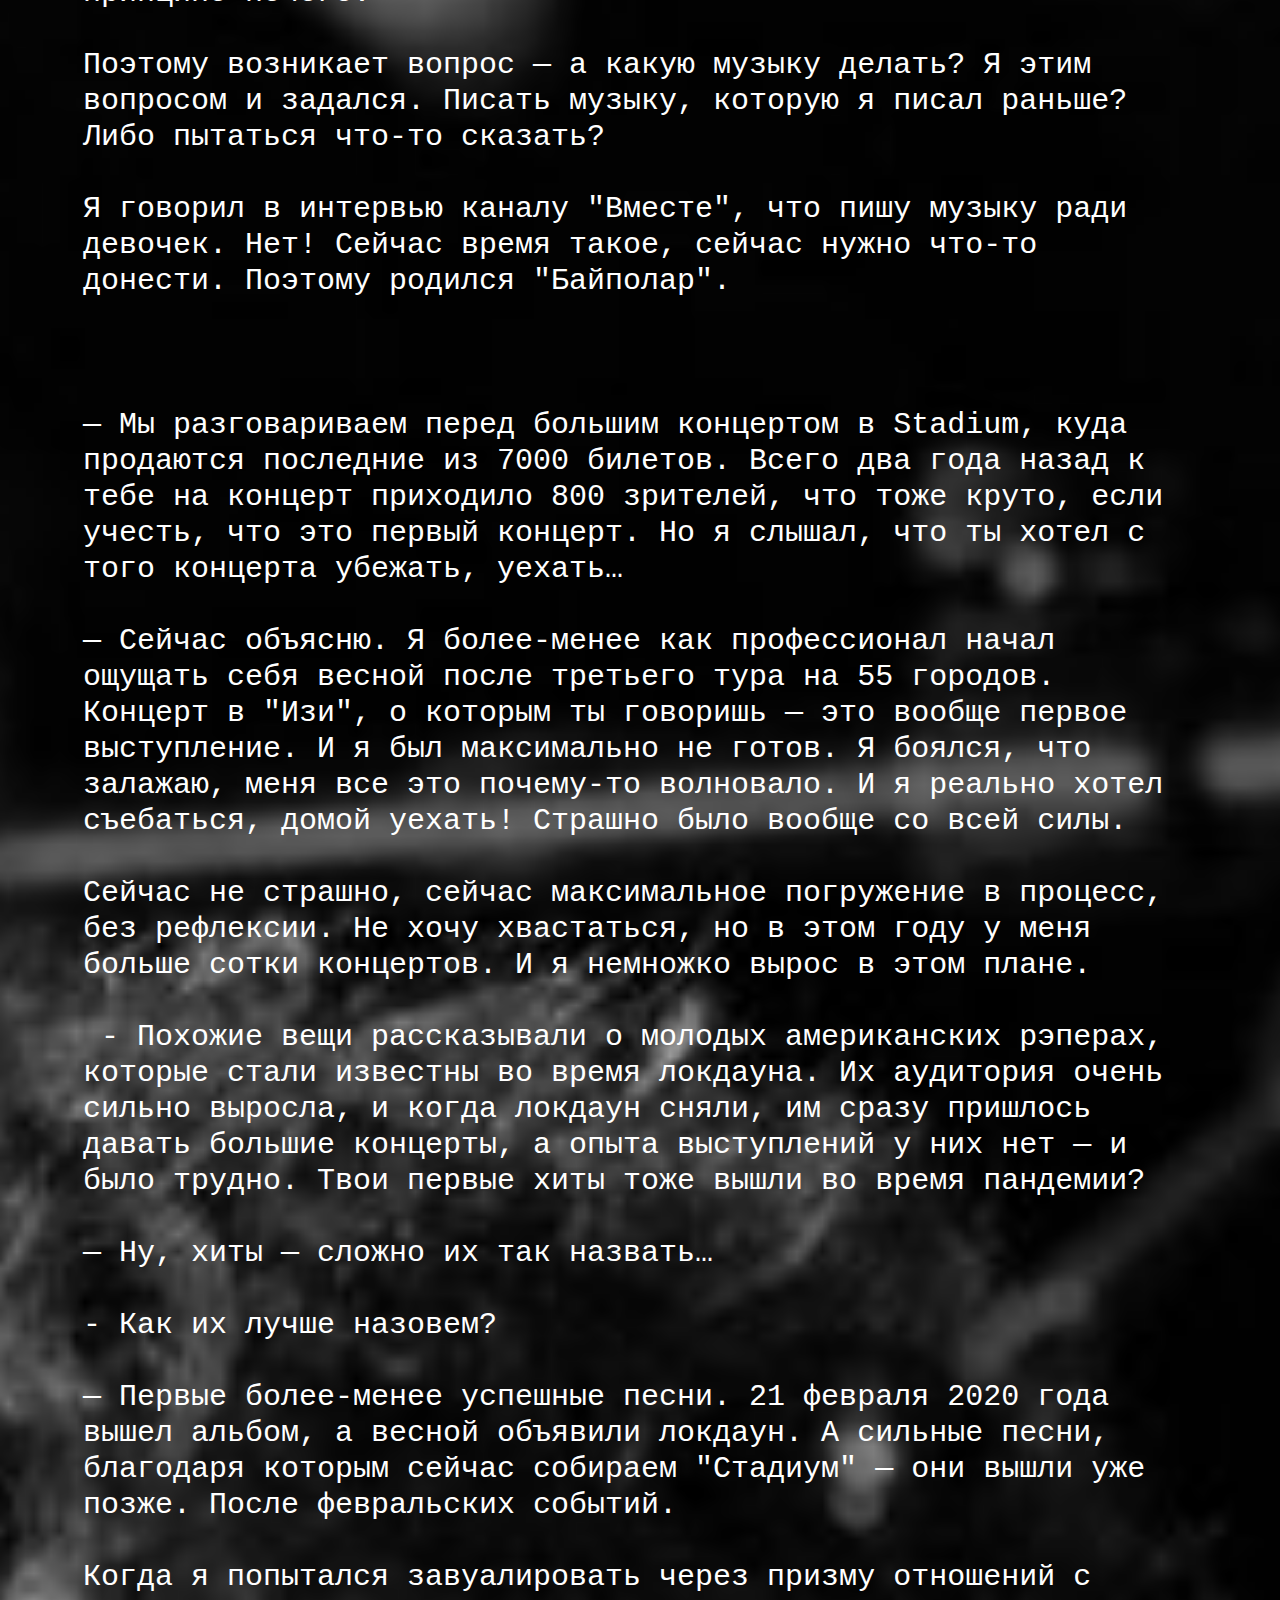
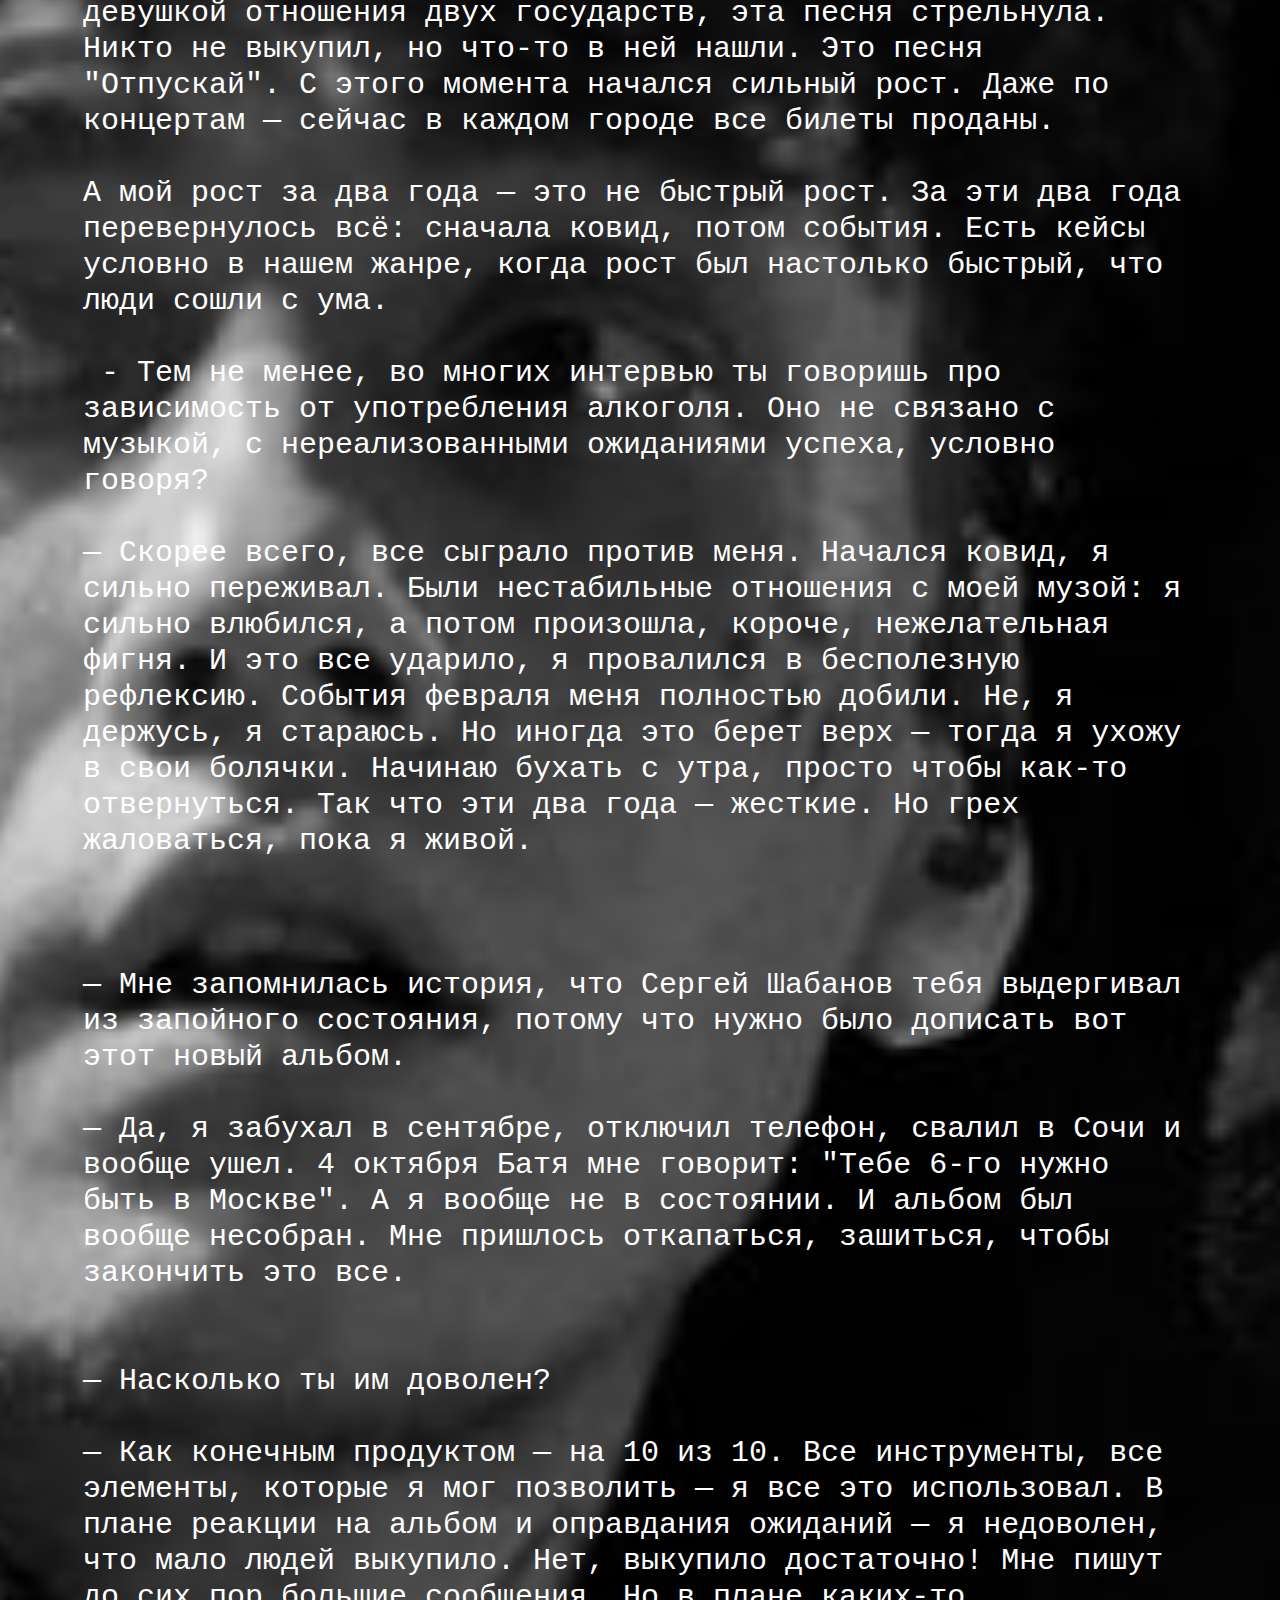
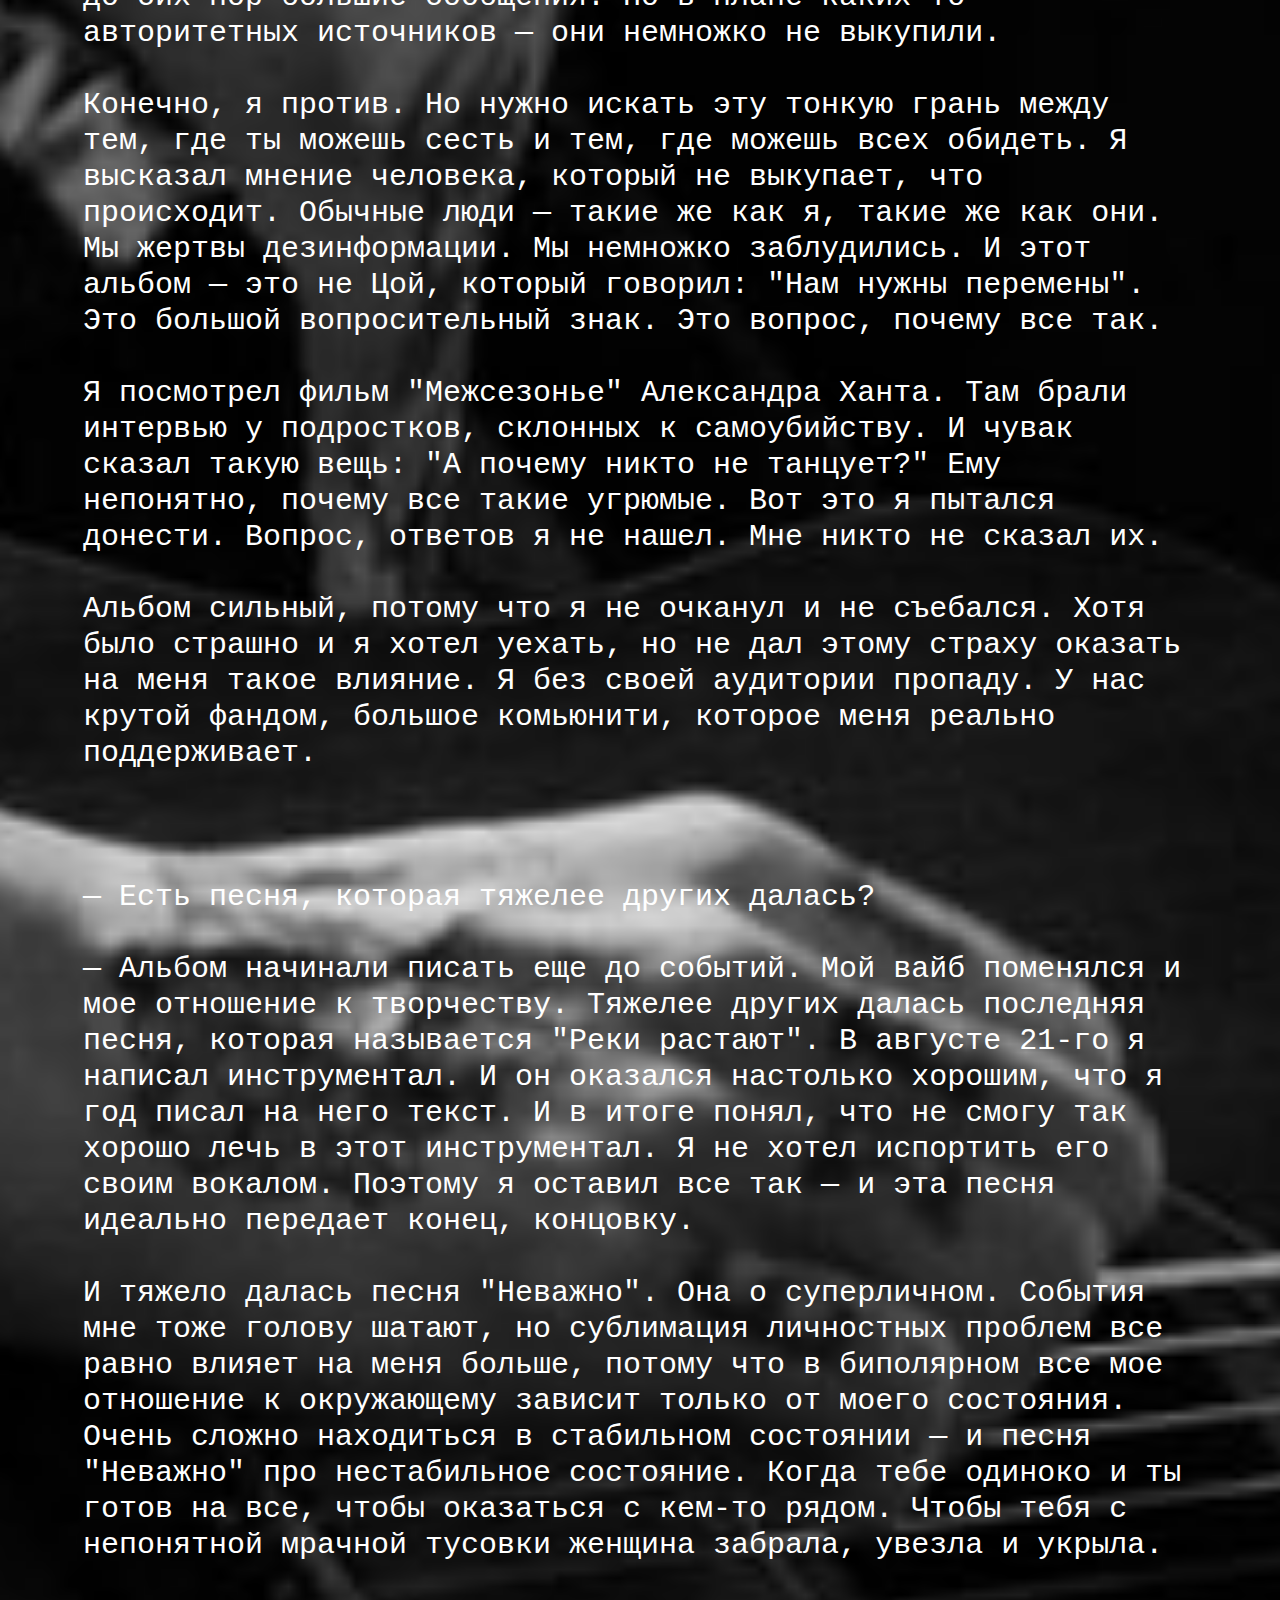
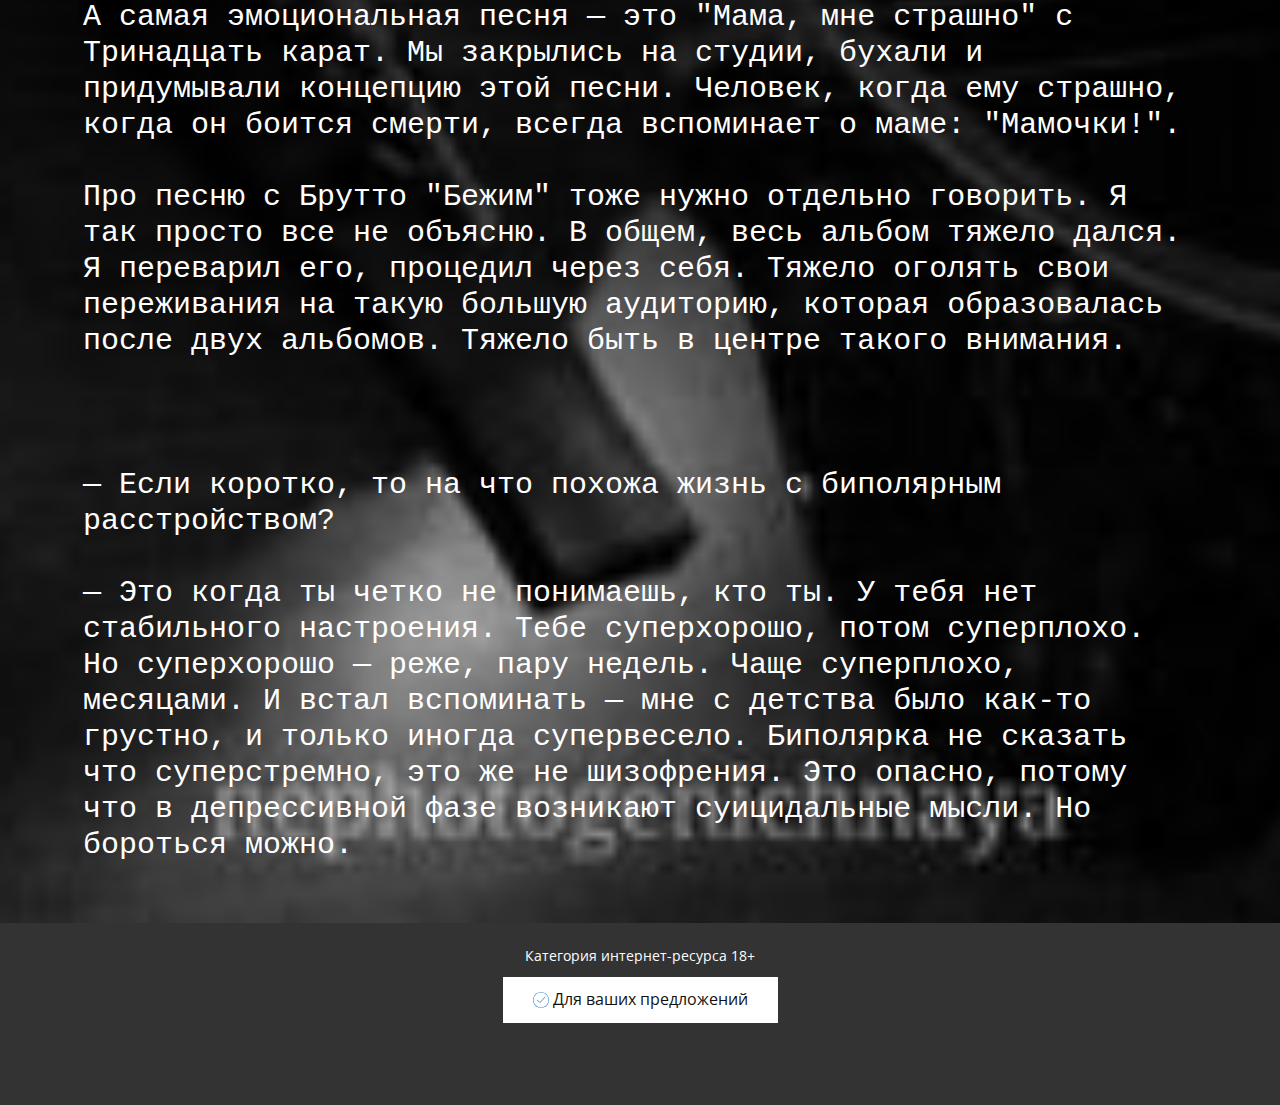
<file: ИНТЕРЬВЬЮ/дискография.html>
<!DOCTYPE html>
<html style="font-size: 16px;" lang="ru"><head>
    <meta name="viewport" content="width=device-width, initial-scale=1.0">
    <meta charset="utf-8">
    <meta name="keywords" content="INTUITIVE, planning">
    <meta name="description" content="">
    <title>дискография</title>
    <link rel="stylesheet" href="nicepage.css" media="screen">
<link rel="stylesheet" href="дискография.css" media="screen">
    <script class="u-script" type="text/javascript" src="jquery.js" defer=""></script>
    <script class="u-script" type="text/javascript" src="nicepage.js" defer=""></script>
    <meta name="generator" content="Nicepage 5.7.9, nicepage.com">
    <meta name="referrer" content="origin">
    <link id="u-theme-google-font" rel="stylesheet" href="https://fonts.googleapis.com/css?family=Roboto:100,100i,300,300i,400,400i,500,500i,700,700i,900,900i|Open+Sans:300,300i,400,400i,500,500i,600,600i,700,700i,800,800i">
  
    <script type="application/ld+json">{
		"@context": "http://schema.org",
		"@type": "Organization",
		"name": ""
}</script>
    <meta name="theme-color" content="#478ac9">
    <meta property="og:title" content="дискография">
    <meta property="og:type" content="website">
  <meta data-intl-tel-input-cdn-path="intlTelInput/"></head>
  <body class="u-body u-xl-mode" data-lang="ru"><header class="u-clearfix u-grey-90 u-header u-sticky u-sticky-2dcd u-header" id="sec-323a"><div class="u-clearfix u-sheet u-sheet-1">
        <a href="../index.html" class="u-border-2 u-border-hover-white u-border-white u-btn u-button-style u-custom-font u-font-courier-new u-hover-palette-5-base u-none u-text-hover-white u-text-palette-5-light-1 u-btn-1">Главная</a>
        <img class="u-image u-image-circle u-image-1" src="images/c3b471ec-71d7-505d-e001-839d4fb79cce.jpg" alt="" data-image-width="604" data-image-height="588">
        <a href="../БИЛЕТЫ/дискография.html" class="u-border-none u-btn u-btn-round u-button-style u-hover-palette-5-dark-2 u-palette-5-base u-radius-50 u-btn-2">Купить билет</a>
        <a href="../МЕРЧ/мерч.html" class="u-border-none u-btn u-btn-round u-button-style u-hover-palette-5-dark-2 u-palette-5-base u-radius-50 u-text-hover-white u-btn-3">мерч</a>
      </div></header>
    <section class="u-align-center u-clearfix u-image u-shading u-section-1" src="" data-image-width="564" data-image-height="752" id="sec-de5a">
      <div class="u-clearfix u-sheet u-sheet-1">
        <h3 class="u-custom-font u-font-courier-new u-text u-text-default u-text-1">Интервью
        </h3>
        <h4 class="u-align-left-xs u-custom-font u-font-courier-new u-text u-text-default-lg u-text-default-md u-text-default-sm u-text-default-xl u-text-2">
          <span style="font-size: 3rem;"> "Если я ничего не зарабатываю, то страшно представить положение других артистов":</span>
          <br>
          <br>&nbsp;<span style="font-size: 1.875rem;">Три дня дождя —&nbsp;в большом интервью<br>Если когда-нибудь потом историки захотят вспомнить, кого люди слушали в 2022-м, то давайте зафиксируем это здесь — Три дня дождя. За год они уже сыграли больше 100 концертов, а в их осеннем туре выступления проходят на переполненных площадках. При этом всего лишь 2 года назад Три дня дождя вообще впервые вышли на сцену. А их фронтмен Глеб Викторов хотел с этого концерта просто убежать (ниже объясним почему).
          </span>
        </h4>
        <img class="u-expanded-width-xs u-image u-image-default u-image-1" src="images/6361113e7b04c.jpg" alt="" data-image-width="600" data-image-height="900">
      </div>
    </section>
    <section class="u-clearfix u-image u-section-2" id="sec-8874" data-image-width="564" data-image-height="846">
      <div class="u-clearfix u-sheet u-sheet-1">
        <h4 class="u-custom-font u-font-courier-new u-text u-text-body-alt-color u-text-1"> — Ты называл золотой эпохой русского рэпа 2015-2016 год — почему?<br>
          <br>— Во-первых, это было время, когда стриминг еще не приносил особых доходов. Было время, когда после появления волны клауд-рэпа, после появления Bones или Lil Peep, их сначала начали копировать, а дальше делать собственный стиль. Не про деньги история. Допустим, тот же Фараон с альбомом "Dolor" — очень искренний и вообще не про деньги. Монетизации тогда не было. Ребята раздавали стиль тупо за респект. И появился Скрип в 2015 году с альбомом "Дом с нормальными явлениями", срежиссированным, как кино. Полнометражный фильм про никому не известный Павлодар, — а оказывается, такой есть, и ему есть что сказать. И появились сильные персонажи, сильные релизы, и еще раз повторюсь — в первую очередь, не про деньги. Люди зарабатывали только на концертах. Вот как сегодня.<br>
          <br>В то время нельзя было позволить себе зашквариться, потому что на концерт не придет никто. А сегодня можно зашквариться — слушать все равно не перестанут. Тот же самый Крид: какую бы грязь с его действий мы не получали — как артист слаб, как музыкант слаб, и постоянно привносит в мир своих слушателей какой-то зашквар. Но это не ударяет по его репутации. Потому что все равно будут слушать.<br>
          <br>Поэтому и альбомы были такими трушными: "Марабу", "Дом с нормальными явлениями", "Phosphor". За этим очень интересно было наблюдать. А еще же Versus battle появился. Он открывал нам артистов, это было очень круто и трушно.<br>
          <br>Когда пришла монетизация, такое ощущение, что это испортило всё. Потому что пропали те фигуры, за которыми было интересно следить. И возникает вопрос: а что в наше время…<br>
          <br>Даже Окси выпустил альбом и его не стали слушать, грубо говоря. В масштабе этого артиста, его просто не начали слушать. "Кто убил Марка" — окей, единственная песня, но на альбоме то их много. Сейчас все поменялось. И слушать-то в принципе нечего.<br>
          <br>Поэтому возникает вопрос — а какую музыку делать? Я этим вопросом и задался. Писать музыку, которую я писал раньше? Либо пытаться что-то сказать?<br>
          <br>Я говорил в интервью каналу "Вместе", что пишу музыку ради девочек. Нет! Сейчас время такое, сейчас нужно что-то донести. Поэтому родился "Байполар".<br>
          <br>
          <br>
          <br>— Мы разговариваем перед большим концертом в Stadium, куда продаются последние из 7000 билетов. Всего два года назад к тебе на концерт приходило 800 зрителей, что тоже круто, если учесть, что это первый концерт. Но я слышал, что ты хотел с того концерта убежать, уехать…<br>
          <br>— Сейчас объясню. Я более-менее как профессионал начал ощущать себя весной после третьего тура на 55 городов. Концерт в "Изи", о которым ты говоришь — это вообще первое выступление. И я был максимально не готов. Я боялся, что залажаю, меня все это почему-то волновало. И я реально хотел съебаться, домой уехать! Страшно было вообще со всей силы.<br>
          <br>Сейчас не страшно, сейчас максимальное погружение в процесс, без рефлексии. Не хочу хвастаться, но в этом году у меня больше сотки концертов. И я немножко вырос в этом плане.<br>
          <br>&nbsp;- Похожие вещи рассказывали о молодых американских рэперах, которые стали известны во время локдауна. Их аудитория очень сильно выросла, и когда локдаун сняли, им сразу пришлось давать большие концерты, а опыта выступлений у них нет — и было трудно. Твои первые хиты тоже вышли во время пандемии?<br>
          <br>— Ну, хиты — сложно их так назвать…<br>
          <br>- Как их лучше назовем?<br>
          <br>— Первые более-менее успешные песни. 21 февраля 2020 года вышел альбом, а весной объявили локдаун. А сильные песни, благодаря которым сейчас собираем "Стадиум" — они вышли уже позже. После февральских событий.<br>
          <br>Когда я попытался завуалировать через призму отношений с девушкой отношения двух государств, эта песня стрельнула. Никто не выкупил, но что-то в ней нашли. Это песня "Отпускай". С этого момента начался сильный рост. Даже по концертам — сейчас в каждом городе все билеты проданы.<br>
          <br>А мой рост за два года — это не быстрый рост. За эти два года перевернулось всё: сначала ковид, потом события. Есть кейсы условно в нашем жанре, когда рост был настолько быстрый, что люди сошли с ума.<br>
          <br>&nbsp;- Тем не менее, во многих интервью ты говоришь про зависимость от употребления алкоголя. Оно не связано с музыкой, с нереализованными ожиданиями успеха, условно говоря?<br>
          <br>— Скорее всего, все сыграло против меня. Начался ковид, я сильно переживал. Были нестабильные отношения с моей музой: я сильно влюбился, а потом произошла, короче, нежелательная фигня. И это все ударило, я провалился в бесполезную рефлексию. События февраля меня полностью добили. Не, я держусь, я стараюсь. Но иногда это берет верх — тогда я ухожу в свои болячки. Начинаю бухать с утра, просто чтобы как-то отвернуться. Так что эти два года — жесткие. Но грех жаловаться, пока я живой.<br>
          <br>
          <br>
          <br>— Мне запомнилась история, что Сергей Шабанов тебя выдергивал из запойного состояния, потому что нужно было дописать вот этот новый альбом.<br>
          <br>— Да, я забухал в сентябре, отключил телефон, свалил в Сочи и вообще ушел. 4 октября Батя мне говорит: "Тебе 6-го нужно быть в Москве". А я вообще не в состоянии. И альбом был вообще несобран. Мне пришлось откапаться, зашиться, чтобы закончить это все.<br>
          <br>
          <br>— Насколько ты им доволен?<br>
          <br>— Как конечным продуктом — на 10 из 10. Все инструменты, все элементы, которые я мог позволить — я все это использовал. В плане реакции на альбом и оправдания ожиданий — я недоволен, что мало людей выкупило. Нет, выкупило достаточно! Мне пишут до сих пор большие сообщения. Но в плане каких-то авторитетных источников — они немножко не выкупили.<br>
          <br>Конечно, я против. Но нужно искать эту тонкую грань между тем, где ты можешь сесть и тем, где можешь всех обидеть. Я высказал мнение человека, который не выкупает, что происходит. Обычные люди — такие же как я, такие же как они. Мы жертвы дезинформации. Мы немножко заблудились. И этот альбом — это не Цой, который говорил: "Нам нужны перемены". Это большой вопросительный знак. Это вопрос, почему все так.<br>
          <br>Я посмотрел фильм "Межсезонье" Александра Ханта. Там брали интервью у подростков, склонных к самоубийству. И чувак сказал такую вещь: "А почему никто не танцует?" Ему непонятно, почему все такие угрюмые. Вот это я пытался донести. Вопрос, ответов я не нашел. Мне никто не сказал их.<br>
          <br>Альбом сильный, потому что я не очканул и не съебался. Хотя было страшно и я хотел уехать, но не дал этому страху оказать на меня такое влияние. Я без своей аудитории пропаду. У нас крутой фандом, большое комьюнити, которое меня реально поддерживает.<br>
          <br>
          <br>
          <br>— Есть песня, которая тяжелее других далась?<br>
          <br>— Альбом начинали писать еще до событий. Мой вайб поменялся и мое отношение к творчеству. Тяжелее других далась последняя песня, которая называется "Реки растают". В августе 21-го я написал инструментал. И он оказался настолько хорошим, что я год писал на него текст. И в итоге понял, что не смогу так хорошо лечь в этот инструментал. Я не хотел испортить его своим вокалом. Поэтому я оставил все так — и эта песня идеально передает конец, концовку.<br>
          <br>И тяжело далась песня "Неважно". Она о суперличном. События мне тоже голову шатают, но сублимация личностных проблем все равно влияет на меня больше, потому что в биполярном все мое отношение к окружающему зависит только от моего состояния. Очень сложно находиться в стабильном состоянии — и песня "Неважно" про нестабильное состояние. Когда тебе одиноко и ты готов на все, чтобы оказаться с кем-то рядом. Чтобы тебя с непонятной мрачной тусовки женщина забрала, увезла и укрыла.<br>
          <br>А самая эмоциональная песня — это "Мама, мне страшно" с Тринадцать карат. Мы закрылись на студии, бухали и придумывали концепцию этой песни. Человек, когда ему страшно, когда он боится смерти, всегда вспоминает о маме: "Мамочки!".<br>
          <br>Про песню с Брутто "Бежим" тоже нужно отдельно говорить. Я так просто все не объясню. В общем, весь альбом тяжело дался. Я переварил его, процедил через себя. Тяжело оголять свои переживания на такую большую аудиторию, которая образовалась после двух альбомов. Тяжело быть в центре такого внимания.<br>
          <br>
          <br>
          <br>— Если коротко, то на что похожа жизнь с биполярным расстройством?<br>
          <br>— Это когда ты четко не понимаешь, кто ты. У тебя нет стабильного настроения. Тебе суперхорошо, потом суперплохо. Но суперхорошо — реже, пару недель. Чаще суперплохо, месяцами. И встал вспоминать — мне с детства было как-то грустно, и только иногда супервесело. Биполярка не сказать что суперстремно, это же не шизофрения. Это опасно, потому что в депрессивной фазе возникают суицидальные мысли. Но бороться можно.
        </h4>
      </div>
    </section>
    
    
    
    <footer class="u-align-center u-clearfix u-footer u-grey-80 u-footer" id="sec-f008"><div class="u-clearfix u-sheet u-sheet-1">
        <p class="u-small-text u-text u-text-variant u-text-1"> Категория интернет-ресурса 18+</p>
        <a href="mailto:kuznecovaevgemia221@gmail.com" class="u-active-none u-border-none u-bottom-left-radius-0 u-bottom-right-radius-0 u-btn u-btn-rectangle u-button-style u-hover-none u-radius-0 u-text-body-color u-top-left-radius-0 u-top-right-radius-0 u-white u-btn-1"><span class="u-icon u-text-palette-1-base"><svg class="u-svg-content" viewBox="0 0 52 52" x="0px" y="0px" style="width: 1em; height: 1em;"><g><path d="M26,0C11.664,0,0,11.663,0,26s11.664,26,26,26s26-11.663,26-26S40.336,0,26,0z M26,50C12.767,50,2,39.233,2,26
		S12.767,2,26,2s24,10.767,24,24S39.233,50,26,50z"></path><path d="M38.252,15.336l-15.369,17.29l-9.259-7.407c-0.43-0.345-1.061-0.274-1.405,0.156c-0.345,0.432-0.275,1.061,0.156,1.406
		l10,8C22.559,34.928,22.78,35,23,35c0.276,0,0.551-0.114,0.748-0.336l16-18c0.367-0.412,0.33-1.045-0.083-1.411
		C39.251,14.885,38.62,14.922,38.252,15.336z"></path>
</g></svg></span>&nbsp;Для ваших предложений
        </a>
      </div></footer>
    
  
</body></html>
</file>
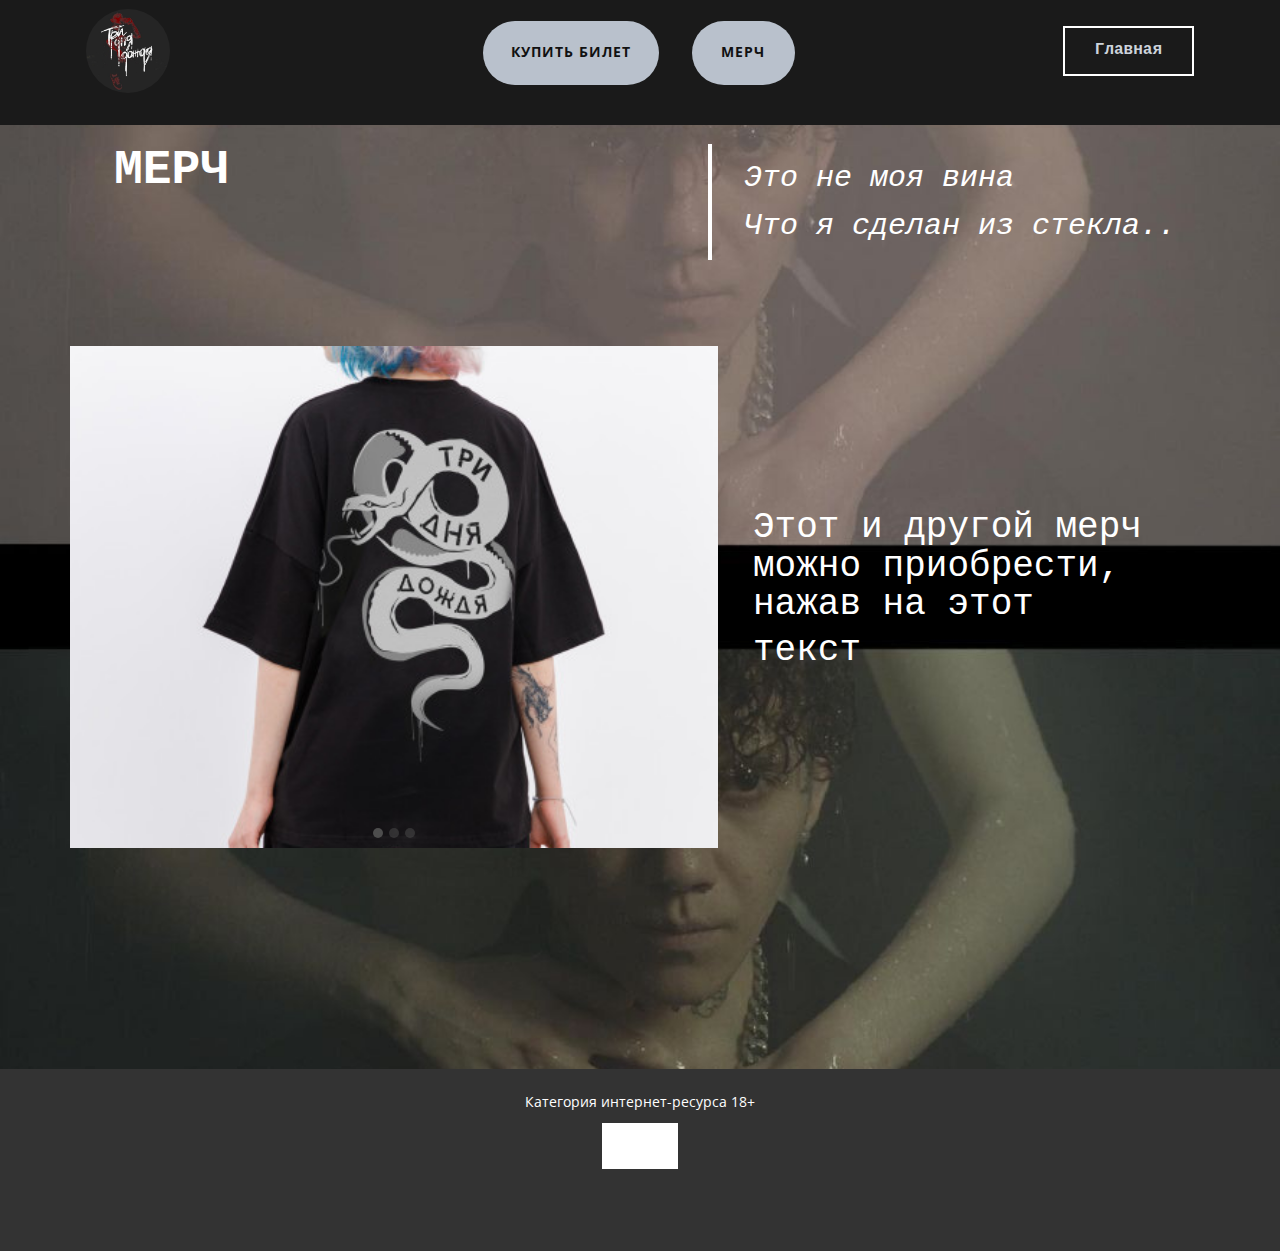
<file: МЕРЧ/мерч.html>
<!DOCTYPE html>
<html style="font-size: 16px;" lang="ru"><head>
    <meta name="viewport" content="width=device-width, initial-scale=1.0">
    <meta charset="utf-8">
    <meta name="keywords" content="INTUITIVE, planning">
    <meta name="description" content="">
    <title>дискография</title>
    <link rel="stylesheet" href="nicepage.css" media="screen">
<link rel="stylesheet" href="мерч.css" media="screen">
    <script class="u-script" type="text/javascript" src="jquery.js" defer=""></script>
    <script class="u-script" type="text/javascript" src="nicepage.js" defer=""></script>
    <meta name="generator" content="Nicepage 5.7.9, nicepage.com">
    <meta name="referrer" content="origin">
    <link id="u-theme-google-font" rel="stylesheet" href="https://fonts.googleapis.com/css?family=Roboto:100,100i,300,300i,400,400i,500,500i,700,700i,900,900i|Open+Sans:300,300i,400,400i,500,500i,600,600i,700,700i,800,800i">
    
    <meta name="theme-color" content="#478ac9">
    <meta property="og:title" content="дискография">
    <meta property="og:type" content="website">
  <meta data-intl-tel-input-cdn-path="intlTelInput/"></head>
  <body class="u-body u-xl-mode" data-lang="ru"><header class="u-clearfix u-grey-90 u-header u-sticky u-sticky-2dcd u-header" id="sec-323a"><div class="u-clearfix u-sheet u-sheet-1">
        <a href="../index.html" class="u-border-2 u-border-hover-white u-border-white u-btn u-button-style u-custom-font u-font-courier-new u-hover-palette-5-base u-none u-text-hover-white u-text-palette-5-light-1 u-btn-1">Главная</a>
        <img class="u-image u-image-circle u-image-1" src="images/c3b471ec-71d7-505d-e001-839d4fb79cce.jpg" alt="" data-image-width="604" data-image-height="588">
        <a href="../БИЛЕТЫ/дискография.html" class="u-border-none u-btn u-btn-round u-button-style u-hover-palette-5-dark-2 u-palette-5-base u-radius-50 u-btn-2">Купить билет</a>
        <a href="мерч.html" class="u-border-none u-btn u-btn-round u-button-style u-hover-palette-5-dark-2 u-palette-5-base u-radius-50 u-text-hover-white u-btn-3">мерч</a>
      </div></header>
    <section class="u-clearfix u-image u-section-1" id="sec-41b4" data-image-width="1080" data-image-height="1080">
      <div class="u-clearfix u-sheet u-sheet-1">
        <blockquote class="u-align-left u-border-white u-custom-font u-font-courier-new u-indent-32 u-text u-text-body-alt-color u-text-1"> Это не моя вина<br>Что я сделан из стекла..
        </blockquote>
        <h2 class="u-align-left u-custom-font u-font-courier-new u-text u-text-body-alt-color u-text-2">МЕРЧ</h2>
        <div class="u-carousel u-gallery u-layout-carousel u-lightbox u-no-transition u-show-text-none u-gallery-1" data-interval="5000" data-u-ride="carousel" id="carousel-9387">
          <ol class="u-absolute-hcenter u-carousel-indicators u-carousel-indicators-1">
            <li data-u-target="#carousel-9387" data-u-slide-to="0" class="u-active u-grey-70 u-shape-circle" style="width: 10px; height: 10px;"></li>
            <li data-u-target="#carousel-9387" data-u-slide-to="1" class="u-grey-70 u-shape-circle" style="width: 10px; height: 10px;"></li>
            <li data-u-target="#carousel-9387" data-u-slide-to="2" class="u-grey-70 u-shape-circle" style="width: 10px; height: 10px;"></li>
          </ol>
          <div class="u-carousel-inner u-gallery-inner" role="listbox">
            <div class="u-active u-carousel-item u-gallery-item u-carousel-item-1">
              <div class="u-back-slide" data-image-width="450" data-image-height="600">
                <img class="u-back-image u-expanded" src="images/4d36bbdd-aab5-4dfa-bd70-5bfcbe6902d1-450x600-k90.jpg">
              </div>
              <div class="u-over-slide u-over-slide-1">
                <h3 class="u-gallery-heading"></h3>
                <p class="u-gallery-text"></p>
              </div>
            </div>
            <div class="u-carousel-item u-gallery-item u-carousel-item-2">
              <div class="u-back-slide" data-image-width="450" data-image-height="600">
                <img class="u-back-image u-expanded" src="images/q5-7-copy-2-450x600-k90.jpg">
              </div>
              <div class="u-over-slide u-over-slide-2">
                <h3 class="u-gallery-heading"></h3>
                <p class="u-gallery-text"></p>
              </div>
            </div>
            <div class="u-carousel-item u-gallery-item u-carousel-item-3" data-image-width="450" data-image-height="600">
              <div class="u-back-slide">
                <img class="u-back-image u-expanded" src="images/v5-11-copy-2-450x600-k90.jpg">
              </div>
              <div class="u-over-slide u-over-slide-3">
                <h3 class="u-gallery-heading"></h3>
                <p class="u-gallery-text"></p>
              </div>
              <style data-mode="XL" data-visited="true"></style>
              <style data-mode="LG"></style>
              <style data-mode="MD" data-visited="true"></style>
              <style data-mode="SM" data-visited="true"></style>
              <style data-mode="XS" data-visited="true"></style>
            </div>
          </div>
        
          </a>
        </div>
        <h2 class="u-align-left u-custom-font u-font-courier-new u-text u-text-body-alt-color u-text-3">
          <a class="u-active-none u-border-none u-btn u-button-link u-button-style u-hover-none u-none u-text-white u-btn-1" href="https://blackstarwear.ru/catalog/three-rain/">Этот и другой мерч можно приобрести, нажав на этот текст<span style="font-size: 3.75rem;"></span>
          </a>
        </h2>
      </div>
    </section>

    <footer class="u-align-center u-clearfix u-footer u-grey-80 u-footer" id="sec-f008"><div class="u-clearfix u-sheet u-sheet-1">
        <p class="u-small-text u-text u-text-variant u-text-1"> Категория интернет-ресурса 18+</p>
        <a href="mailto:kuznecovaevgemia221@gmail.com" class="u-active-none u-border-none u-bottom-left-radius-0 u-bottom-right-radius-0 u-btn u-btn-rectangle u-button-style u-hover-none u-radius-0 u-text-body-color u-top-left-radius-0 u-top-right-radius-0 u-white u-btn-1"><span class="u-icon u-text-palette-1-base"><svg class="u-svg-content" viewBox="0 0 52 52" x="0px" y="0px" style="width: 1em; height: 1em;"><g><path d="M26,0C11.664,0,0,11.663,0,26s11.664,26,26,26s26-11.663,26-26S40.336,0,26,0z M26,50C12.767,50,2,39.233,2,26
</svg></span>&nbsp;Для ваших предложений </a>
      </div></footer>
        </a>
</body></html>
</file>
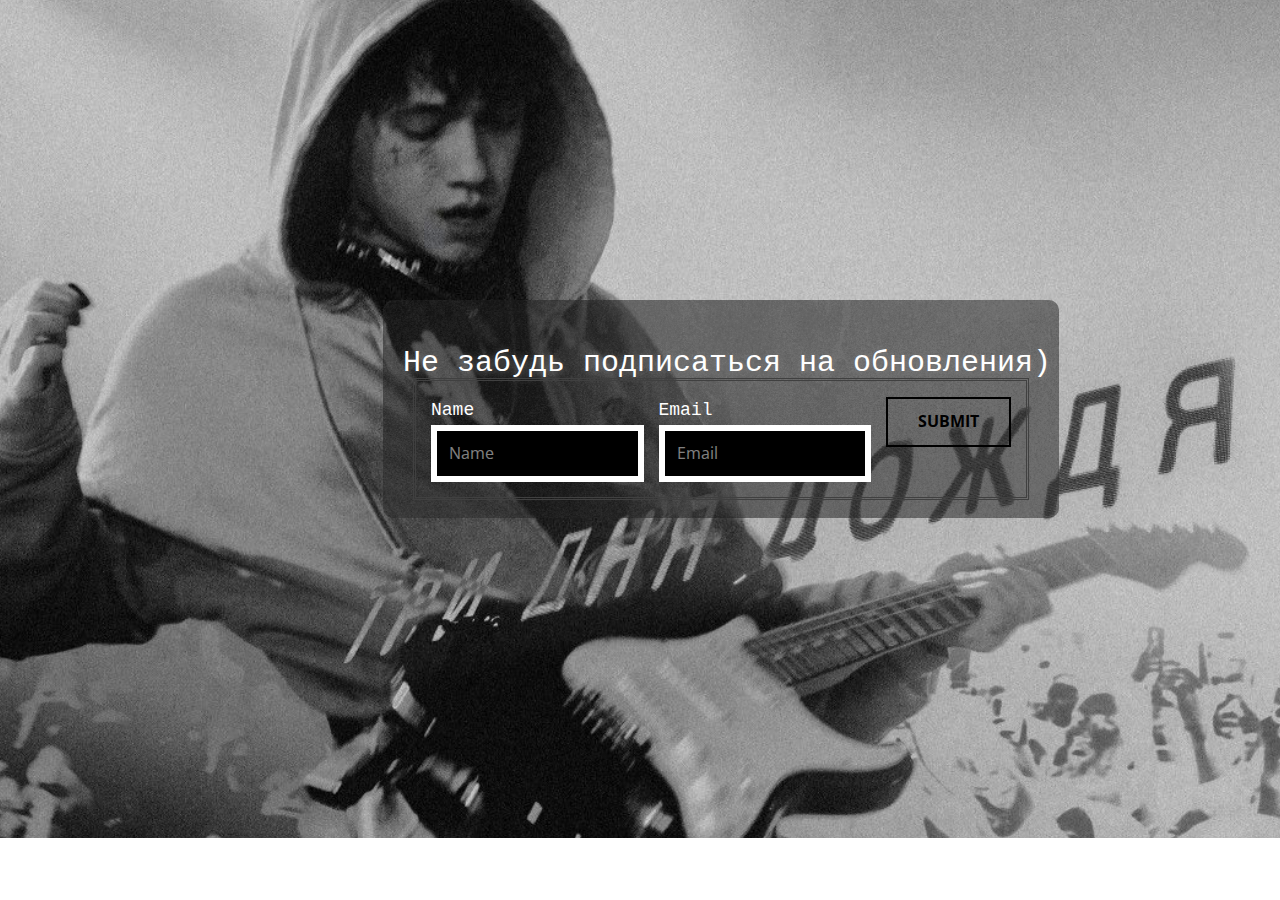
<file: РЕГИСТРАЦИЯ/09.html>
<!DOCTYPE html>
<html style="font-size: 16px;" lang="ru"><head>
    <meta name="viewport" content="width=device-width, initial-scale=1.0">
    <meta charset="utf-8">
    <meta name="keywords" content="INTUITIVE, planning">
    <meta name="description" content="">
    <title>09</title>
    <link rel="stylesheet" href="nicepage.css" media="screen">
<link rel="stylesheet" href="09.css" media="screen">
    <script class="u-script" type="text/javascript" src="jquery.js" defer=""></script>
    <script class="u-script" type="text/javascript" src="nicepage.js" defer=""></script>
    <meta name="generator" content="Nicepage 5.7.9, nicepage.com">
    <meta name="referrer" content="origin">
    <link id="u-theme-google-font" rel="stylesheet" href="https://fonts.googleapis.com/css?family=Roboto:100,100i,300,300i,400,400i,500,500i,700,700i,900,900i|Open+Sans:300,300i,400,400i,500,500i,600,600i,700,700i,800,800i">
    
    
    
    <script type="application/ld+json">{
		"@context": "http://schema.org",
		"@type": "Organization",
		"name": ""
}</script>
    <meta name="theme-color" content="#478ac9">
    <meta property="og:title" content="09">
    <meta property="og:type" content="website">
  <meta data-intl-tel-input-cdn-path="intlTelInput/"></head>
  <body class="u-body u-overlap u-overlap-contrast u-xl-mode" data-lang="ru">
    <section class="u-clearfix u-image u-shading u-section-1" id="sec-a70c" data-image-width="1280" data-image-height="854">
      <div class="u-clearfix u-sheet u-sheet-1">
        <img class="u-image u-image-round u-radius-10 u-image-1" src="images/120091e3-8604-cafe-9e1d-32407ba9cbeb.png" alt="" data-image-width="1920" data-image-height="1440">
        <img class="u-image u-image-round u-radius-10 u-image-2" src="images/120091e3-8604-cafe-9e1d-32407ba9cbeb.png" alt="" data-image-width="1920" data-image-height="1440">
        <h4 class="u-align-left u-custom-font u-font-courier-new u-text u-text-white u-text-1">
          <span style="font-style: normal;">
            <span style="font-weight: 400;"> Не забудь подписаться на обновления)</span>
          </span>
        </h4>
        <div class="u-border-3 u-border-grey-75 u-form u-form-1">
          <form action="https://forms.nicepagesrv.com/v2/form/process" class="u-clearfix u-form-horizontal u-form-spacing-15 u-inner-form" style="padding: 15px" source="email">
            <div class="u-form-group u-form-name u-label-top">
              <label for="name-558c" class="u-custom-font u-font-courier-new u-label u-label-1">Name</label>
              <input type="text" placeholder="Name" id="name-558c" name="name" class="u-black u-border-6 u-border-white u-input u-input-rectangle" required="">
            </div>
            <div class="u-form-email u-form-group u-label-top">
              <label for="email-558c" class="u-custom-font u-font-courier-new u-label u-label-2">Email</label>
              <input type="email" placeholder="Email" id="email-558c" name="email" class="u-black u-border-6 u-border-white u-input u-input-rectangle" required="">
            </div>
           <a href="../index.html" class="u-border-2 u-border-black u-border-hover-black u-btn u-btn-submit u-button-style u-hover-white u-none u-text-black u-text-hover-black u-btn-1">Submit</a>
            <input type="hidden" value="" name="recaptchaResponse">
            <input type="hidden" name="formServices" value="b914eb855405c20bf399ce4dbc385079">
          </form>
        </div>
      </div>
    </section>
</body></html>
</file>
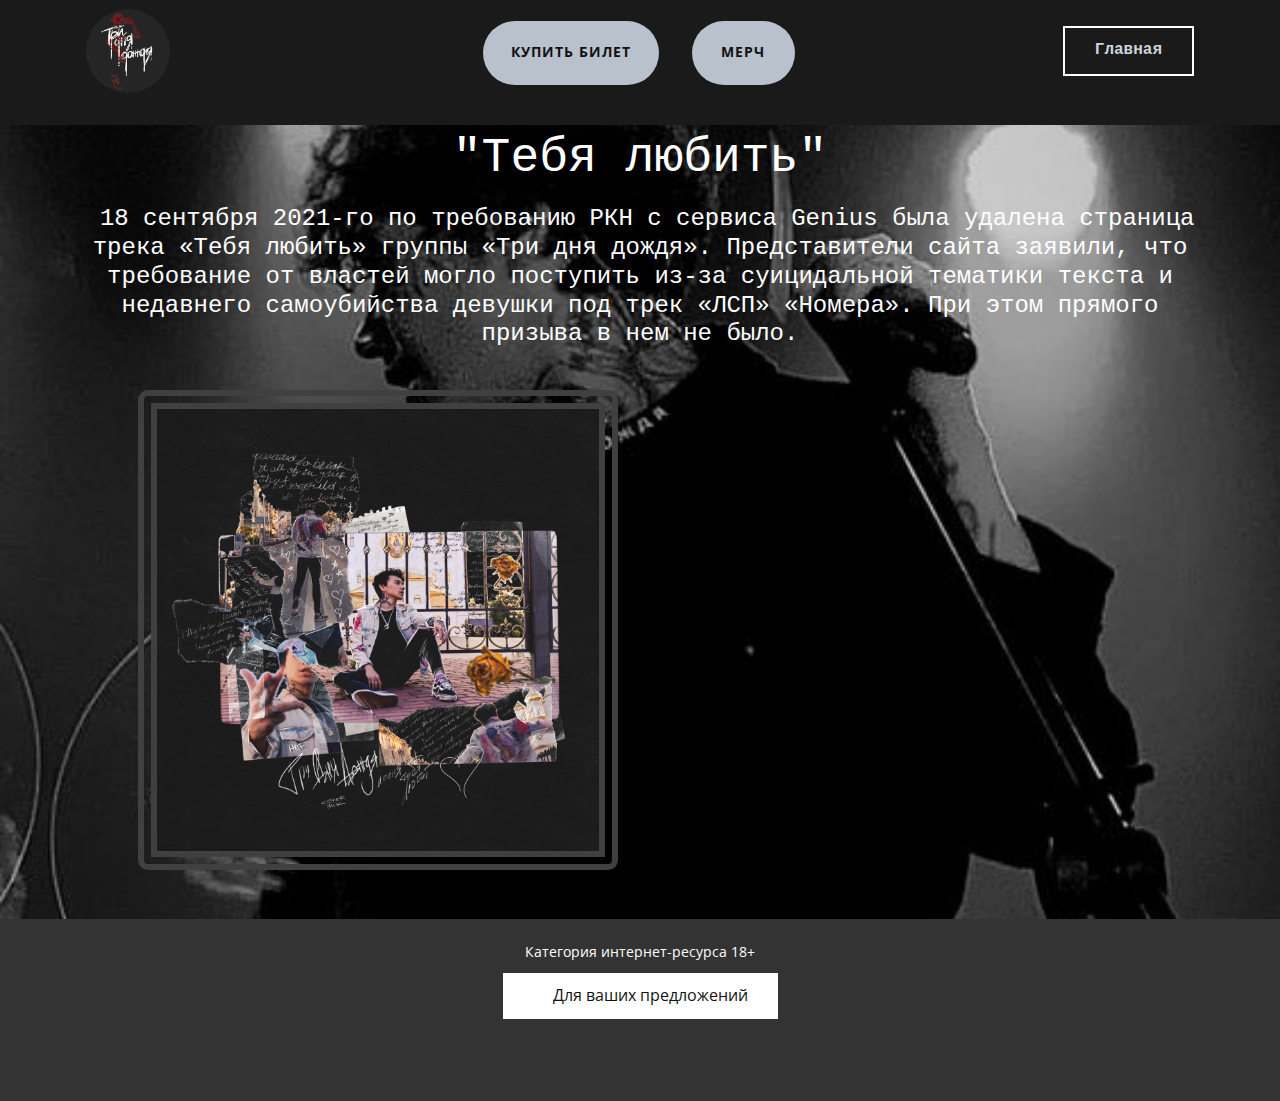
<file: ТЕБЯ ЛЮБИТЬ/дискография.html>
<!DOCTYPE html>
<html style="font-size: 16px;" lang="ru"><head>
    <meta name="viewport" content="width=device-width, initial-scale=1.0">
    <meta charset="utf-8">
    <meta name="keywords" content="INTUITIVE, planning">
    <meta name="description" content="">
    <title>дискография</title>
    <link rel="stylesheet" href="nicepage.css" media="screen">
<link rel="stylesheet" href="дискография.css" media="screen">
    <script class="u-script" type="text/javascript" src="jquery.js" defer=""></script>
    <script class="u-script" type="text/javascript" src="nicepage.js" defer=""></script>
    <meta name="generator" content="Nicepage 5.7.9, nicepage.com">
    <meta name="referrer" content="origin">
    <link id="u-theme-google-font" rel="stylesheet" href="https://fonts.googleapis.com/css?family=Roboto:100,100i,300,300i,400,400i,500,500i,700,700i,900,900i|Open+Sans:300,300i,400,400i,500,500i,600,600i,700,700i,800,800i">
    <meta name="theme-color" content="#478ac9">
    <meta property="og:title" content="дискография">
    <meta property="og:type" content="website">
  <meta data-intl-tel-input-cdn-path="intlTelInput/"></head>
  <body class="u-body u-xl-mode" data-lang="ru"><header class="u-clearfix u-grey-90 u-header u-sticky u-sticky-2dcd u-header" id="sec-323a"><div class="u-clearfix u-sheet u-sheet-1">
        <a href="../index.html" class="u-border-2 u-border-hover-white u-border-white u-btn u-button-style u-custom-font u-font-courier-new u-hover-palette-5-base u-none u-text-hover-white u-text-palette-5-light-1 u-btn-1">Главная</a>
        <img class="u-image u-image-circle u-image-1" src="images/c3b471ec-71d7-505d-e001-839d4fb79cce.jpg" alt="" data-image-width="604" data-image-height="588">
        <a href="../БИЛЕТЫ/ДИСКОГРАФИЯ.html" class="u-border-none u-btn u-btn-round u-button-style u-hover-palette-5-dark-2 u-palette-5-base u-radius-50 u-btn-2">Купить билет</a>
        <a href="../МЕРЧ/мерч.html" class="u-border-none u-btn u-btn-round u-button-style u-hover-palette-5-dark-2 u-palette-5-base u-radius-50 u-text-hover-white u-btn-3">мерч</a>
      </div></header>
    <section class="u-clearfix u-image u-section-1" id="sec-41b4" data-image-width="564" data-image-height="1002">
      <div class="u-clearfix u-sheet u-sheet-1">
        <h2 class="u-align-center u-custom-font u-font-courier-new u-text u-text-body-alt-color u-text-1">"Тебя любить"</h2>
        <h4 class="u-align-center u-custom-font u-font-courier-new u-text u-text-body-alt-color u-text-2">&nbsp;18 сентября 2021-го по требованию РКН с сервиса Genius была удалена страница трека «Тебя любить» группы «Три дня дождя». Представители сайта заявили, что требование от властей могло поступить из-за суицидальной тематики текста и недавнего самоубийства девушки под трек «ЛСП» «Номера». При этом прямого призыва в нем не было.</h4>
        <img class="u-border-19 u-border-grey-75 u-image u-image-round u-preserve-proportions u-radius-10 u-image-1" src="images/963da141-87ed-c3d7-b30d-5192f7b83456.jpg" alt="" data-image-width="1280" data-image-height="1280">
      </div>
    </section>

    <footer class="u-align-center u-clearfix u-footer u-grey-80 u-footer" id="sec-f008"><div class="u-clearfix u-sheet u-sheet-1">
        <p class="u-small-text u-text u-text-variant u-text-1"> Категория интернет-ресурса 18+</p>
        <a href="mailto:kuznecovaevgemia221@gmail.com" class="u-active-none u-border-none u-bottom-left-radius-0 u-bottom-right-radius-0 u-btn u-btn-rectangle u-button-style u-hover-none u-radius-0 u-text-body-color u-top-left-radius-0 u-top-right-radius-0 u-white u-btn-1"><span class="u-icon u-text-palette-1-base"><svg class="u-svg-content" viewBox="0 0 52 52" x="0px" y="0px" style="width: 1em; height: 1em;">
</svg></span>&nbsp;Для ваших предложений
        </a>
      </div></footer>
</body></html>
</file>
<file: главная.css>
.u-section-1 {
  background-image: url("images/maxresdefault.jpg");
  background-position: 50% 50%;
}

.u-section-1 .u-sheet-1 {
  min-height: 50vw;
}

.u-section-1 .u-line-1 {
  left: 51px;
  top: 251px;
  transform-origin: center bottom 0px;
  position: absolute;
  height: 0;
  transform: rotate(178deg);
}

.u-section-1 .u-text-1 {
  font-weight: 400;
  font-size: 1.875rem;
  margin: 38px 0 0 62px;
}

.u-section-1 .u-image-1 {
  width: 360px;
  height: 469px;
  margin: 18px auto 0 0;
}

.u-section-1 .u-image-2 {
  width: 360px;
  height: 458px;
  margin: -410px auto 0 0;
}

.u-section-1 .u-text-2 {
  font-size: 1.875rem;
  margin: -494px auto 0 99px;
}

.u-section-1 .u-line-2 {
  width: 257px;
  transform-origin: left center 0px;
  margin: 80px auto 0 0;
}

.u-section-1 .u-line-3 {
  width: 257px;
  transform-origin: left center 0px;
  margin: 71px auto 0 0;
}

.u-section-1 .u-line-4 {
  width: 257px;
  transform-origin: left center 0px;
  margin: 76px auto 0 0;
}

.u-section-1 .u-text-3 {
  font-weight: 400;
  margin: -194px auto 0 40px;
}

.u-section-1 .u-text-4 {
  font-weight: 400;
  margin: 42px auto 0 40px;
}

.u-section-1 .u-text-5 {
  font-weight: 400;
  margin: 51px auto 0 40px;
}

.u-section-1 .u-line-5 {
  width: 257px;
  transform-origin: left center 0px;
  margin: 93px auto 0 0;
}

.u-section-1 .u-text-6 {
  font-weight: 400;
  margin: -40px auto 0 40px;
}

.u-section-1 .u-gallery-1 {
  height: 409px;
  width: 503px;
  margin: -302px 104px 60px auto;
}

.u-section-1 .u-carousel-indicators-1 {
  position: absolute;
  width: auto;
  height: auto;
  top: auto;
  bottom: -35px;
}

.u-section-1 .u-carousel-item-1 {
  margin-right: 0;
}

.u-section-1 .u-over-slide-1 {
  background-image: linear-gradient(0deg, rgba(0,0,0,0.2), rgba(0,0,0,0.2));
  padding: 30px;
}

.u-section-1 .u-carousel-item-2 {
  margin-right: 0;
}

.u-section-1 .u-over-slide-2 {
  background-image: linear-gradient(0deg, rgba(0,0,0,0.2), rgba(0,0,0,0.2));
  padding: 30px;
}

.u-section-1 .u-carousel-control-1 {
  position: absolute;
  left: -81px;
  width: 40px;
  height: 40px;
  right: auto;
}

.u-section-1 .u-carousel-control-2 {
  position: absolute;
  width: 40px;
  height: 40px;
  left: auto;
  right: -78px;
}

@media (max-width: 1199px) {
  .u-section-1 .u-text-1 {
    margin-left: 0;
  }

  .u-section-1 .u-gallery-1 {
    margin-top: -305px;
    margin-right: 26px;
  }
}

@media (max-width: 991px) {
  .u-section-1 .u-sheet-1 {
    min-height: 1090px;
  }

  .u-section-1 .u-gallery-1 {
    margin-top: 52px;
    margin-right: auto;
    margin-left: 0;
  }
}

@media (max-width: 767px) {
  .u-section-1 .u-sheet-1 {
    min-height: 1167px;
  }

  .u-section-1 .u-gallery-1 {
    margin-top: 90px;
  }
}

@media (max-width: 575px) {
  .u-section-1 .u-sheet-1 {
    min-height: 1399px;
  }

  .u-section-1 .u-image-1 {
    width: 340px;
    height: 443px;
  }

  .u-section-1 .u-image-2 {
    width: 340px;
    height: 433px;
    margin-top: -384px;
  }

  .u-section-1 .u-text-2 {
    margin-top: -469px;
  }

  .u-section-1 .u-gallery-1 {
    margin-top: 161px;
    margin-right: initial;
    margin-left: initial;
    width: auto;
  }
}
</file>
<file: БИЛЕТЫ/дискография.css>
.u-section-1 {
  background-image: url("images/fd7ac318-1a84-fb73-ddf4-5fce09cf8dea.jpg");
  background-position: 50% 50%;
}

.u-section-1 .u-sheet-1 {
  min-height: 1203px;
}

.u-section-1 .u-text-1 {
  width: 817px;
  margin: 10px auto 0;
}

.u-section-1 .u-text-2 {
  font-weight: 400;
  font-size: 1.875rem;
  margin: 10px 323px 0 0;
}

.u-section-1 .u-image-1 {
  width: 752px;
  height: 752px;
  margin: 12px auto 0;
}

.u-section-1 .u-text-3 {
  font-weight: 400;
  font-size: 1.875rem;
  margin: 31px 145px 0 178px;
}

.u-section-1 .u-btn-1 {
  font-size: 2.25rem;
  border-style: solid;
  letter-spacing: 0px;
  font-weight: 700;
  text-transform: uppercase;
  background-image: none;
}

.u-section-1 .u-btn-2 {
  font-weight: 700;
  text-transform: uppercase;
  font-size: 0.875rem;
  margin: 19px 423px 60px auto;
  padding: 0;
}

.u-section-1 .u-icon-1 {
  font-size: 1.4em;
}

@media (max-width: 1199px) {
  .u-section-1 .u-sheet-1 {
    min-height: 992px;
  }

  .u-section-1 .u-text-1 {
    margin-top: 116px;
  }

  .u-section-1 .u-text-2 {
    margin-top: 8px;
    margin-right: 123px;
  }

  .u-section-1 .u-image-1 {
    margin-top: 19px;
    margin-right: 93px;
  }

  .u-section-1 .u-text-3 {
    width: auto;
    margin-right: 45px;
    margin-left: 78px;
  }

  .u-section-1 .u-btn-2 {
    margin-top: -121px;
    margin-right: 223px;
  }
}

@media (max-width: 991px) {
  .u-section-1 .u-sheet-1 {
    min-height: 728px;
  }

  .u-section-1 .u-text-1 {
    width: 720px;
  }

  .u-section-1 .u-text-2 {
    font-size: 1.5rem;
    width: auto;
    margin-top: 911px;
    margin-right: 113px;
  }

  .u-section-1 .u-image-1 {
    height: 720px;
    margin-top: -896px;
    margin-right: initial;
    margin-left: initial;
    width: auto;
  }

  .u-section-1 .u-text-3 {
    margin-top: -816px;
    margin-right: -11px;
    margin-left: 11px;
  }

  .u-section-1 .u-btn-2 {
    margin-right: 3px;
  }
}

@media (max-width: 767px) {
  .u-section-1 .u-sheet-1 {
    min-height: 548px;
  }

  .u-section-1 .u-text-1 {
    width: 540px;
  }

  .u-section-1 .u-text-2 {
    font-size: 1rem;
    margin-top: 55px;
    margin-right: 0;
  }

  .u-section-1 .u-image-1 {
    height: 527px;
    width: 527px;
    margin-top: 91px;
    margin-right: auto;
    margin-left: auto;
  }

  .u-section-1 .u-text-3 {
    font-size: 1rem;
    margin-top: 34px;
    margin-right: -13px;
    margin-left: 13px;
  }

  .u-section-1 .u-btn-2 {
    margin-top: -77px;
    margin-right: 0;
  }
}

@media (max-width: 575px) {
  .u-section-1 .u-sheet-1 {
    min-height: 348px;
  }

  .u-section-1 .u-text-1 {
    width: 340px;
  }

  .u-section-1 .u-text-2 {
    margin-top: 28px;
  }

  .u-section-1 .u-image-1 {
    height: 340px;
    margin-top: 57px;
    margin-right: initial;
    margin-left: initial;
    width: auto;
  }

  .u-section-1 .u-text-3 {
    margin-top: 31px;
    margin-left: 0;
    margin-right: 0;
  }
}
</file>
<file: ДИСКОГРАФИЯ/дискография.css>
.u-section-1 {
  background-image: linear-gradient(0deg, rgba(0,0,0,0.55), rgba(0,0,0,0.55)), url("images/maxresdefault1.jpg");
  background-position: 50% 50%;
}

.u-section-1 .u-sheet-1 {
  min-height: 1171px;
}

.u-section-1 .u-text-1 {
  font-weight: 400;
  font-size: 3.75rem;
  margin: 25px auto 0 25px;
}

.u-section-1 .u-text-2 {
  font-weight: 400;
  font-size: 1.875rem;
  margin: 12px 83px 0 25px;
}

.u-section-1 .u-text-3 {
  font-weight: 700;
  margin: 49px 67px 0 41px;
}

.u-section-1 .u-btn-1 {
  font-size: 1.25rem;
  text-transform: uppercase;
  padding: 0;
}

.u-section-1 .u-text-4 {
  font-weight: 400;
  font-size: 1.5rem;
  margin: 136px 108px 60px 0;
}

@media (max-width: 1199px) {
  .u-section-1 .u-sheet-1 {
    min-height: 966px;
  }

  .u-section-1 .u-text-2 {
    margin-right: 0;
  }

  .u-section-1 .u-text-3 {
    margin-left: 0;
    margin-right: 0;
  }

  .u-section-1 .u-text-4 {
    margin-right: 0;
  }
}

@media (max-width: 991px) {
  .u-section-1 .u-sheet-1 {
    min-height: 740px;
  }
}

@media (max-width: 767px) {
  .u-section-1 .u-sheet-1 {
    min-height: 555px;
  }

  .u-section-1 .u-text-1 {
    font-size: 1.875rem;
  }

  .u-section-1 .u-text-4 {
    font-size: 1rem;
  }
}

@media (max-width: 575px) {
  .u-section-1 .u-sheet-1 {
    min-height: 914px;
  }

  .u-section-1 .u-text-1 {
    font-size: 1.5rem;
    width: auto;
    margin-top: 12px;
    margin-left: 0;
  }

  .u-section-1 .u-text-2 {
    font-size: 1.5rem;
    margin-top: 25px;
  }
}
</file>
<file: ИНТЕРЬВЬЮ/дискография.css>
.u-section-1 {
  background-image: linear-gradient(0deg, rgba(0,0,0,0.55), rgba(0,0,0,0.55)), url("images/4054dfcedd00965726741fbbc3eef0de.jpg");
  background-position: 50% 50%;
}

.u-section-1 .u-sheet-1 {
  min-height: 1626px;
}

.u-section-1 .u-text-1 {
  font-size: 3.75rem;
  font-weight: 700;
  margin: 25px auto 0 25px;
}

.u-section-1 .u-text-2 {
  font-weight: 400;
  margin: 51px 0 0;
}

.u-section-1 .u-image-1 {
  width: 570px;
  height: 855px;
  margin: 67px 263px 60px auto;
}

@media (max-width: 1199px) {
  .u-section-1 .u-sheet-1 {
    min-height: 1691px;
  }

  .u-section-1 .u-image-1 {
    margin-top: 51px;
    margin-right: auto;
  }
}

@media (max-width: 991px) {
  .u-section-1 .u-sheet-1 {
    min-height: 1814px;
  }
}

@media (max-width: 767px) {
  .u-section-1 .u-sheet-1 {
    min-height: 1316px;
  }

  .u-section-1 .u-text-1 {
    font-size: 1.875rem;
  }

  .u-section-1 .u-image-1 {
    width: 540px;
    height: 810px;
  }
}

@media (max-width: 575px) {
  .u-section-1 .u-sheet-1 {
    min-height: 1986px;
  }

  .u-section-1 .u-text-1 {
    font-size: 1.5rem;
    width: auto;
    margin-top: 12px;
    margin-left: 0;
  }

  .u-section-1 .u-text-2 {
    width: auto;
    margin-top: 12px;
    margin-right: -15px;
  }

  .u-section-1 .u-image-1 {
    height: 340px;
    margin-top: 55px;
    margin-right: initial;
    margin-left: initial;
    width: auto;
  }
} .u-section-2 {
  background-image: url("images/1e8bd3b680373336ad1e04ddeb38428a.jpg");
}

.u-section-2 .u-sheet-1 {
  min-height: 480px;
}

.u-section-2 .u-text-1 {
  font-weight: 400;
  font-size: 1.875rem;
  margin: 20px 24px 60px 13px;
}

@media (max-width: 1199px) {
  .u-section-2 .u-sheet-1 {
    min-height: 396px;
  }

  .u-section-2 .u-text-1 {
    margin-right: 0;
    margin-left: 0;
  }
}

@media (max-width: 991px) {
  .u-section-2 .u-sheet-1 {
    min-height: 303px;
  }
}

@media (max-width: 767px) {
  .u-section-2 .u-sheet-1 {
    min-height: 227px;
  }
}

@media (max-width: 575px) {
  .u-section-2 .u-sheet-1 {
    min-height: 143px;
  }
}
</file>
<file: РЕГИСТРАЦИЯ/09.css>
.u-section-1 {
  background-image: linear-gradient(0deg, rgba(0,0,0,0.15), rgba(0,0,0,0.15)), url("images/77e5a90a-6e90-2f67-2e7a-663200734e97.jpg");
  background-size: auto 125%;
}

.u-section-1 .u-sheet-1 {
  min-height: 838px;
}

.u-section-1 .u-image-1 {
  width: 570px;
  height: 184px;
  margin: -456px 56px 0 auto;
}

.u-section-1 .u-image-2 {
  width: 676px;
  height: 218px;
  margin: 572px 151px 0 auto;
}

.u-section-1 .u-text-1 {
  line-height: 1;
  font-style: italic;
  text-shadow: 0px 2px 8px rgba(128,128,128,1);
  font-weight: 700;
  font-size: 1.875rem;
  font-family: "Courier New", monospace;
  margin: -170px 90px 0 333px;
}

.u-section-1 .u-form-1 {
  height: 127px;
  border-style: double;
  margin: 0 181px 60px 343px;
}

.u-section-1 .u-label-1 {
  font-size: 1.125rem;
}

.u-section-1 .u-label-2 {
  font-size: 1.125rem;
}

.u-section-1 .u-btn-1 {
  border-style: solid;
  letter-spacing: 0px;
  font-weight: 700;
  text-transform: uppercase;
}

@media (max-width: 1199px) {
  .u-section-1 .u-sheet-1 {
    min-height: 691px;
  }

  .u-section-1 .u-image-1 {
    margin-top: -375px;
  }

  .u-section-1 .u-image-2 {
    margin-top: 436px;
  }

  .u-section-1 .u-text-1 {
    width: 434px;
    margin-top: -725px;
    margin-right: 228px;
    margin-left: 223px;
  }

  .u-section-1 .u-form-1 {
    width: 570px;
    margin-top: 182px;
    margin-right: 81px;
    margin-left: 243px;
  }
}

@media (max-width: 991px) {
  .u-section-1 .u-sheet-1 {
    min-height: 529px;
  }

  .u-section-1 .u-image-1 {
    margin-top: -327px;
  }

  .u-section-1 .u-image-2 {
    margin-top: 388px;
    margin-right: 44px;
  }

  .u-section-1 .u-text-1 {
    margin-left: 3px;
  }

  .u-section-1 .u-form-1 {
    margin-right: 0;
    margin-left: 104px;
  }
}

@media (max-width: 767px) {
  .u-section-1 .u-sheet-1 {
    min-height: 368px;
  }

  .u-section-1 .u-image-1 {
    width: 540px;
    height: 174px;
    margin-top: -433px;
    margin-right: 0;
  }

  .u-section-1 .u-image-2 {
    width: 540px;
    height: 174px;
    margin-top: 356px;
    margin-right: 0;
  }

  .u-section-1 .u-text-1 {
    margin-top: -612px;
    margin-right: 171px;
    margin-left: 0;
  }

  .u-section-1 .u-form-1 {
    width: 540px;
    margin-top: -8px;
    margin-left: 0;
  }
}

@media (max-width: 575px) {
  .u-section-1 .u-sheet-1 {
    min-height: 198px;
  }

  .u-section-1 .u-image-1 {
    width: 340px;
    height: 110px;
    margin-top: -312px;
  }

  .u-section-1 .u-image-2 {
    width: 340px;
    height: 110px;
    margin-top: 353px;
  }

  .u-section-1 .u-text-1 {
    width: 340px;
    margin-top: -454px;
    margin-right: 108px;
  }

  .u-section-1 .u-form-1 {
    width: 340px;
    margin-top: -33px;
    margin-bottom: 52px;
  }
}
</file>
<file: ТЕБЯ ЛЮБИТЬ/дискография.css>
.u-section-1 {
  background-image: url("images/023a3954a59e73683754bcfe108d0436.jpg");
}

.u-section-1 .u-sheet-1 {
  min-height: 794px;
}

.u-section-1 .u-text-1 {
  font-weight: 400;
  margin: 7px 0 0;
}

.u-section-1 .u-text-2 {
  font-weight: 400;
  margin-left: 0;
  margin-right: 0;
  margin-bottom: 0;
}

.u-section-1 .u-image-1 {
  width: 480px;
  height: 480px;
  border-style: double;
  margin: 41px auto 49px 68px;
}

@media (max-width: 1199px) {
  .u-section-1 .u-sheet-1 {
    min-height: 655px;
  }
}

@media (max-width: 991px) {
  .u-section-1 .u-sheet-1 {
    min-height: 502px;
  }
}

@media (max-width: 767px) {
  .u-section-1 .u-sheet-1 {
    min-height: 377px;
  }

  .u-section-1 .u-image-1 {
    margin-left: 60px;
  }
}

@media (max-width: 575px) {
  .u-section-1 .u-sheet-1 {
    min-height: 97px;
  }

  .u-section-1 .u-image-1 {
    width: 340px;
    height: 340px;
    margin-left: 0;
  }
}
</file>
<file: МЕРЧ/мерч.css>
.u-section-1 {
  background-image: url("images/2.jpg");
  background-position: 50% 50%;
}

.u-section-1 .u-sheet-1 {
  min-height: 944px;
}

.u-section-1 .u-text-1 {
  font-weight: 400;
  font-size: 1.875rem;
  margin: 19px -315px 0 638px;
}

.u-section-1 .u-text-2 {
  font-weight: 700;
  margin: -116px 929px 0 44px;
}

.u-section-1 .u-gallery-1 {
  height: 502px;
  width: 648px;
  margin: 149px auto 0 0;
}

.u-section-1 .u-carousel-indicators-1 {
  position: absolute;
  bottom: 10px;
  width: auto;
  height: auto;
}

.u-section-1 .u-carousel-item-1 {
  margin-right: 0;
}

.u-section-1 .u-over-slide-1 {
  min-height: 100px;
  padding: 10px;
}

.u-section-1 .u-carousel-item-2 {
  margin-right: 0;
}

.u-section-1 .u-over-slide-2 {
  min-height: 100px;
  padding: 10px;
}

.u-section-1 .u-carousel-item-3 {
  margin-right: 0;
}

.u-section-1 .u-over-slide-3 {
  min-height: 100px;
  padding: 10px;
}

.u-section-1 .u-carousel-control-1 {
  position: absolute;
  left: 10px;
  width: 40px;
  height: 40px;
  padding: 8px;
}

.u-section-1 .u-carousel-control-2 {
  position: absolute;
  right: 10px;
  width: 40px;
  height: 40px;
  padding: 8px;
}

.u-section-1 .u-text-3 {
  font-weight: 400;
  line-height: 0.8;
  margin: -343px 62px 60px 683px;
}

.u-section-1 .u-btn-1 {
  background-image: none;
  font-size: 2.25rem;
  padding: 0;
}

@media (max-width: 1199px) {
  .u-section-1 .u-sheet-1 {
    min-height: 778px;
  }

  .u-section-1 .u-text-1 {
    margin-left: 538px;
  }

  .u-section-1 .u-text-2 {
    margin-left: 0;
    margin-right: 773px;
  }

  .u-section-1 .u-text-3 {
    margin-top: 20px;
    margin-left: 545px;
    margin-right: 0;
  }
}

@media (max-width: 991px) {
  .u-section-1 .u-sheet-1 {
    min-height: 875px;
  }

  .u-section-1 .u-text-1 {
    font-size: 1.5rem;
    width: auto;
    margin-top: 27px;
    margin-right: -135px;
    margin-left: 248px;
  }

  .u-section-1 .u-text-2 {
    margin-top: -123px;
    margin-right: 553px;
  }

  .u-section-1 .u-gallery-1 {
    margin-top: 90px;
    margin-left: auto;
  }

  .u-section-1 .u-text-3 {
    width: 558px;
    margin-left: auto;
    margin-right: auto;
  }
}

@media (max-width: 767px) {
  .u-section-1 .u-sheet-1 {
    min-height: 858px;
  }

  .u-section-1 .u-text-1 {
    font-size: 1rem;
    margin-top: 113px;
    margin-right: 39px;
    margin-left: -39px;
  }

  .u-section-1 .u-text-2 {
    width: auto;
    margin-top: -145px;
    margin-right: 140px;
    margin-left: 233px;
  }

  .u-section-1 .u-gallery-1 {
    height: 367px;
    width: 416px;
    margin-top: 157px;
    margin-right: 51px;
  }

  .u-section-1 .u-text-3 {
    width: auto;
    margin-top: 34px;
    margin-right: -27px;
    margin-left: 27px;
  }
}

@media (max-width: 575px) {
  .u-section-1 .u-sheet-1 {
    min-height: 799px;
  }

  .u-section-1 .u-text-1 {
    margin-top: 78px;
    margin-right: 33px;
    margin-left: -33px;
  }

  .u-section-1 .u-text-2 {
    margin-top: -111px;
    margin-right: 40px;
    margin-left: 133px;
  }

  .u-section-1 .u-gallery-1 {
    height: 293px;
    width: 320px;
    margin-top: 151px;
    margin-right: auto;
  }

  .u-section-1 .u-text-3 {
    margin-top: 26px;
    margin-right: -10px;
    margin-left: 10px;
  }

  .u-section-1 .u-btn-1 {
    font-size: 1.875rem;
  }
}
</file>
